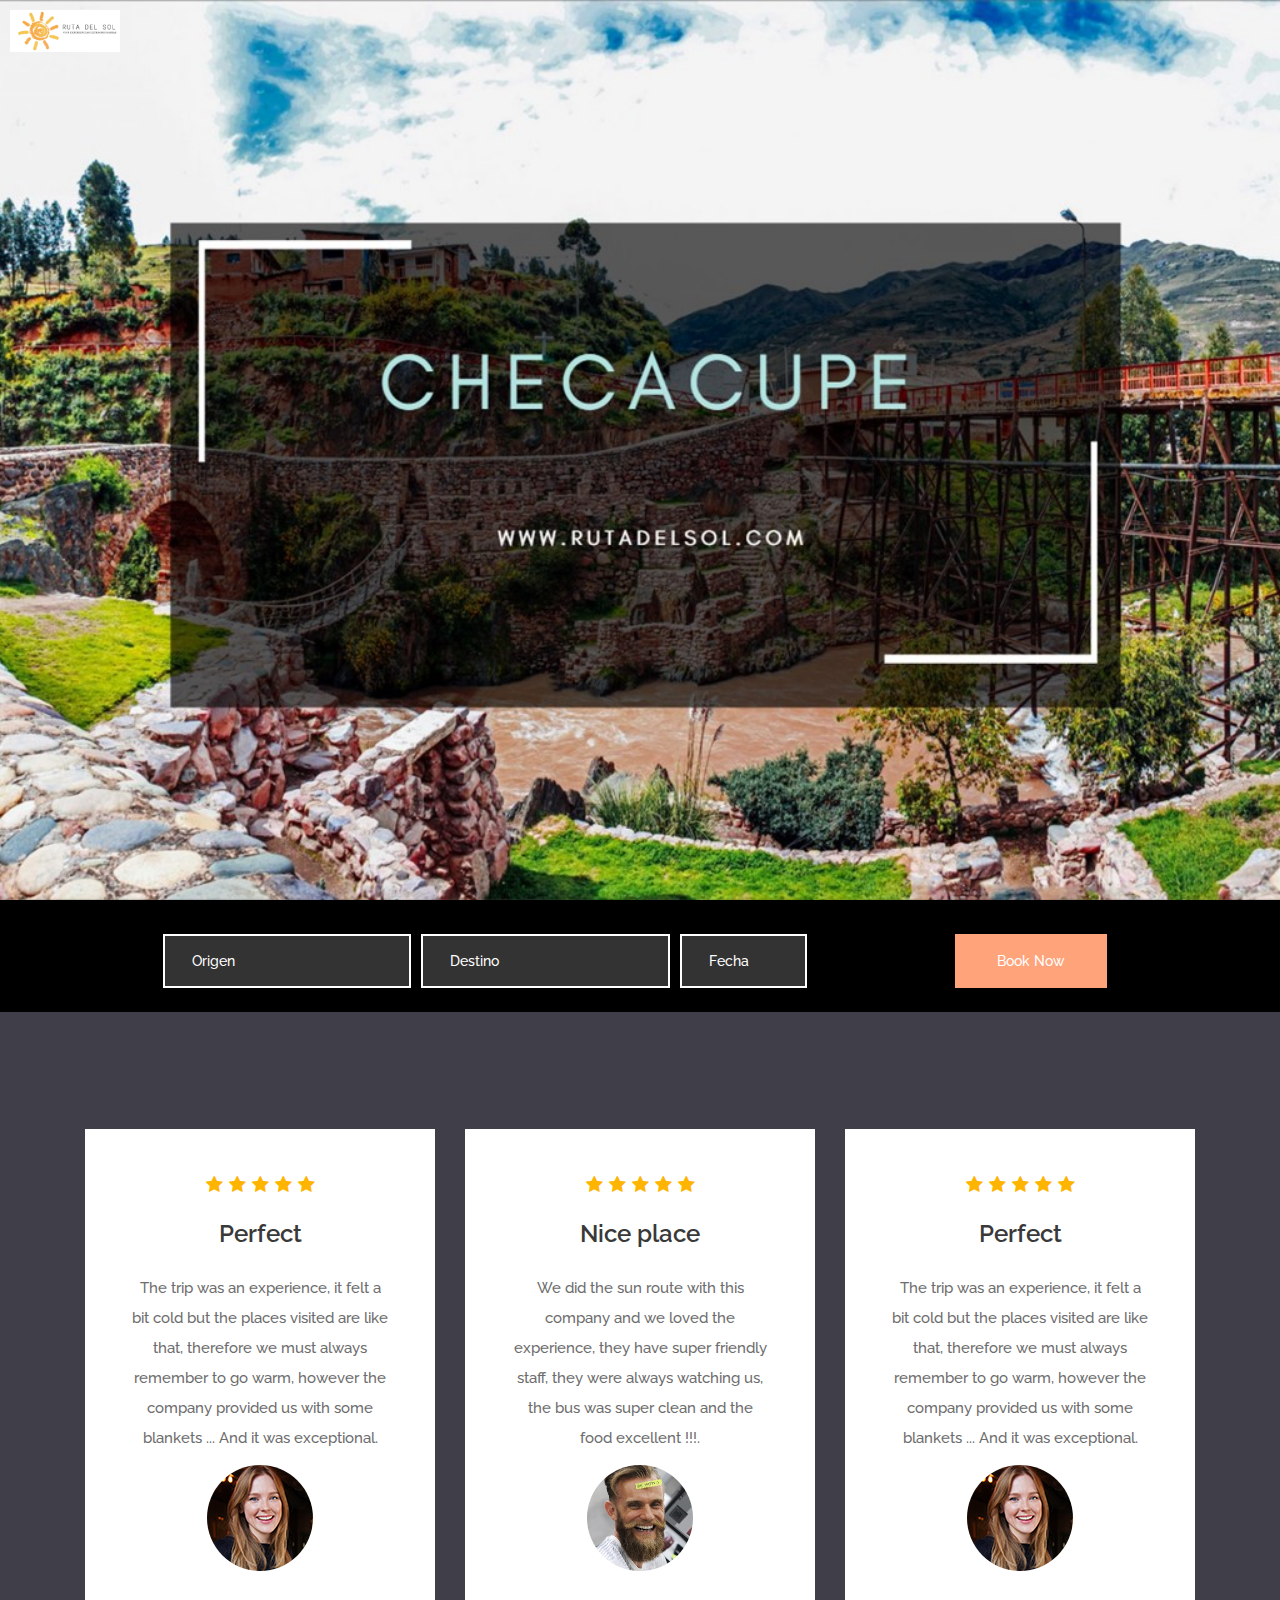
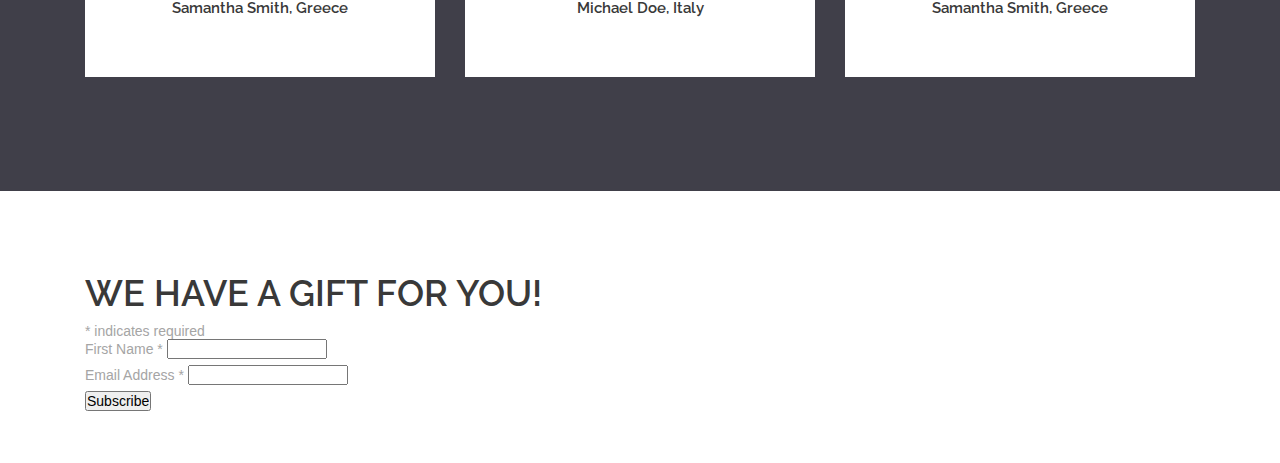
<file: index.html>
<!DOCTYPE html>
<html lang="en">
<head>
<title>Ruta del sol</title>
<meta charset="utf-8">
<meta http-equiv="X-UA-Compatible" content="IE=edge">
<meta name="description" content="The River template project">
<meta name="viewport" content="width=device-width, initial-scale=1">
<link rel="stylesheet" type="text/css" href="styles/bootstrap-4.1.2/bootstrap.min.css">
<link href="plugins/font-awesome-4.7.0/css/font-awesome.min.css" rel="stylesheet" type="text/css">
<link rel="stylesheet" type="text/css" href="plugins/OwlCarousel2-2.3.4/owl.carousel.css">
<link rel="stylesheet" type="text/css" href="plugins/OwlCarousel2-2.3.4/owl.theme.default.css">
<link rel="stylesheet" type="text/css" href="plugins/OwlCarousel2-2.3.4/animate.css">
<link href="plugins/jquery-datepicker/jquery-ui.css" rel="stylesheet" type="text/css">
<link href="plugins/colorbox/colorbox.css" rel="stylesheet" type="text/css">
<link rel="stylesheet" type="text/css" href="styles/main_styles.css">
<link rel="stylesheet" type="text/css" href="styles/responsive.css">
</head>
<body>

<div class="super_container">
	
	<!-- Header -->

	<header class="header">
			<div class="logo"><img class="sol" src="images/rutasol.png" alt=""></div>
	</header>

	<!-- Home -->

	<div class="home">
		<div class="home_slider_container">
			<div class="owl-carousel owl-theme home_slider">

				<!-- Slide -->
				<div class="slide">
					<div class="background_image" style="background-image:url(images/m_2.JPG)"></div>
				</div>

				<!-- Slide -->
				<div class="slide">
					<div class="background_image" style="background-image:url(images/m_3.JPG)"></div>
				</div>

				<!-- Slide -->
				<div class="slide">
					<div class="background_image" style="background-image:url(images/m_4.JPG)"></div>
				</div>

				<!-- Slide -->
				<div class="slide">
					<div class="background_image" style="background-image:url(images/m_5.JPG)"></div>
				</div>

				<!-- Slide -->
				<div class="slide">
					<div class="background_image" style="background-image:url(images/m_6.JPG)"></div>
				</div>

			</div>
			
		</div>
	</div>

	<!-- Features -->

	<div class="features">
		<div class="container">
			<div class="row">
				<div class="col">
					<div class="home_content text-center">
						<div class="booking_form_container">
							<form action="#" class="booking_form">
								<div class="d-flex flex-xl-row flex-column align-items-start justify-content-start">
									<div class="booking_input_container d-flex flex-lg-row flex-column align-items-start justify-content-start">
										<div><input type="text" class="booking_input booking_input_a booking_in" placeholder="Origen" required="required"></div>
										<div><input type="text" class="booking_input booking_input_a booking_out" placeholder="Destino" required="required"></div>
										<div><input type="text" class="datepicker booking_input booking_input_a booking_out" placeholder="Fecha" required="required"></div></div>
									<div><button class="booking_button trans_200">Book Now</button></div>
								</div>
							</form>
						</div>
					</div>
				</div>

			</div>
		</div>
	</div>

	
	<!-- Testimonials -->

	<div class="testimonials">
		<div class="parallax_background parallax-window" data-parallax="scroll" data-image-src="images/testimonials.jpg" data-speed="0.8"></div>
		<div class="testimonials_overlay"></div>
		<div class="container">
			<div class="row">
				<div class="col">
					<div class="testimonials_slider_container">

						<!-- Testimonials Slider -->
						<div class="owl-carousel owl-theme test_slider">
							
							<!-- Slide -->
							<div  class="test_slider_item text-center">
								<div class="rating rating_5 d-flex flex-row align-items-start justify-content-center"><i></i><i></i><i></i><i></i><i></i></div>
								<div class="testimonial_title"><a href="#">Perfect</a></div>
								<div class="testimonial_text">
									<p>The trip was an experience, it felt a bit cold but the places visited are like that, therefore we must always remember to go warm, however the company provided us with some blankets ... And it was exceptional.</p>
								</div>
								<div class="testimonial_image"><img src="images/user_1.jpg" alt=""></div>
								<div class="testimonial_author"><a href="#">Samantha Smith</a>, Greece</div>
							</div>

							<!-- Slide -->
							<div  class="test_slider_item text-center">
								<div class="rating rating_5 d-flex flex-row align-items-start justify-content-center"><i></i><i></i><i></i><i></i><i></i></div>
								<div class="testimonial_title"><a href="#">Nice place</a></div>
								<div class="testimonial_text">
									<p>We did the sun route with this company and we loved the experience, they have super friendly staff, they were always watching us, the bus was super clean and the food excellent !!!.</p>
								</div>
								<div class="testimonial_image"><img src="images/user_2.jpg" alt=""></div>
								<div class="testimonial_author"><a href="#">Michael Doe</a>, Italy</div>
							</div>
						</div>
					</div>
				</div>
			</div>
		</div>
	</div>

	<!-- Footer -->

	<footer class="footer">
		<div class="footer_content">
			<div class="container">
				<div class="row">
					<div class="col">
						<!-- Begin Mailchimp Signup Form -->
<link href="//cdn-images.mailchimp.com/embedcode/classic-10_7.css" rel="stylesheet" type="text/css">
<style type="text/css">
	#mc_embed_signup{background:#fff; clear:left; font:14px Helvetica,Arial,sans-serif; }
	/* Add your own Mailchimp form style overrides in your site stylesheet or in this style block.
	   We recommend moving this block and the preceding CSS link to the HEAD of your HTML file. */
</style>
<div id="mc_embed_signup">
<form action="https://gmail.us5.list-manage.com/subscribe/post?u=d785755dfe2e3e67afd77c2c1&amp;id=7351c662e8" method="post" id="mc-embedded-subscribe-form" name="mc-embedded-subscribe-form" class="validate" target="_blank" novalidate>
    <div id="mc_embed_signup_scroll">
	<h2>WE HAVE A GIFT FOR YOU!</h2>
<div class="indicates-required"><span class="asterisk">*</span> indicates required</div>
<div class="mc-field-group">
	<label for="mce-FNAME">First Name  <span class="asterisk">*</span>
</label>
	<input type="text" value="" name="FNAME" class="required" id="mce-FNAME">
</div>
<div class="mc-field-group">
	<label for="mce-EMAIL">Email Address  <span class="asterisk">*</span>
</label>
	<input type="email" value="" name="EMAIL" class="required email" id="mce-EMAIL">
</div>
	<div id="mce-responses" class="clear">
		<div class="response" id="mce-error-response" style="display:none"></div>
		<div class="response" id="mce-success-response" style="display:none"></div>
	</div>    <!-- real people should not fill this in and expect good things - do not remove this or risk form bot signups-->
    <div style="position: absolute; left: -5000px;" aria-hidden="true"><input type="text" name="b_d785755dfe2e3e67afd77c2c1_7351c662e8" tabindex="-1" value=""></div>
    <div class="clear"><input type="submit" value="Subscribe" name="subscribe" id="mc-embedded-subscribe" class="button"></div>
    </div>
</form>
</div>
<script type='text/javascript' src='//s3.amazonaws.com/downloads.mailchimp.com/js/mc-validate.js'></script><script type='text/javascript'>(function($) {window.fnames = new Array(); window.ftypes = new Array();fnames[1]='FNAME';ftypes[1]='text';fnames[0]='EMAIL';ftypes[0]='email';}(jQuery));var $mcj = jQuery.noConflict(true);</script>
<!--End mc_embed_signup-->
					</div>
				</div>
			</div>
        </div>
	</footer>


<script src="js/jquery-3.3.1.min.js"></script>
<script src="styles/bootstrap-4.1.2/popper.js"></script>
<script src="styles/bootstrap-4.1.2/bootstrap.min.js"></script>
<script src="plugins/greensock/TweenMax.min.js"></script>
<script src="plugins/greensock/TimelineMax.min.js"></script>
<script src="plugins/scrollmagic/ScrollMagic.min.js"></script>
<script src="plugins/greensock/animation.gsap.min.js"></script>
<script src="plugins/greensock/ScrollToPlugin.min.js"></script>
<script src="plugins/OwlCarousel2-2.3.4/owl.carousel.js"></script>
<script src="plugins/easing/easing.js"></script>
<script src="plugins/progressbar/progressbar.min.js"></script>
<script src="plugins/parallax-js-master/parallax.min.js"></script>
<script src="plugins/jquery-datepicker/jquery-ui.js"></script>
<script src="plugins/colorbox/jquery.colorbox-min.js"></script>
<script src="js/custom.js"></script>
</body>
</html>
</file>
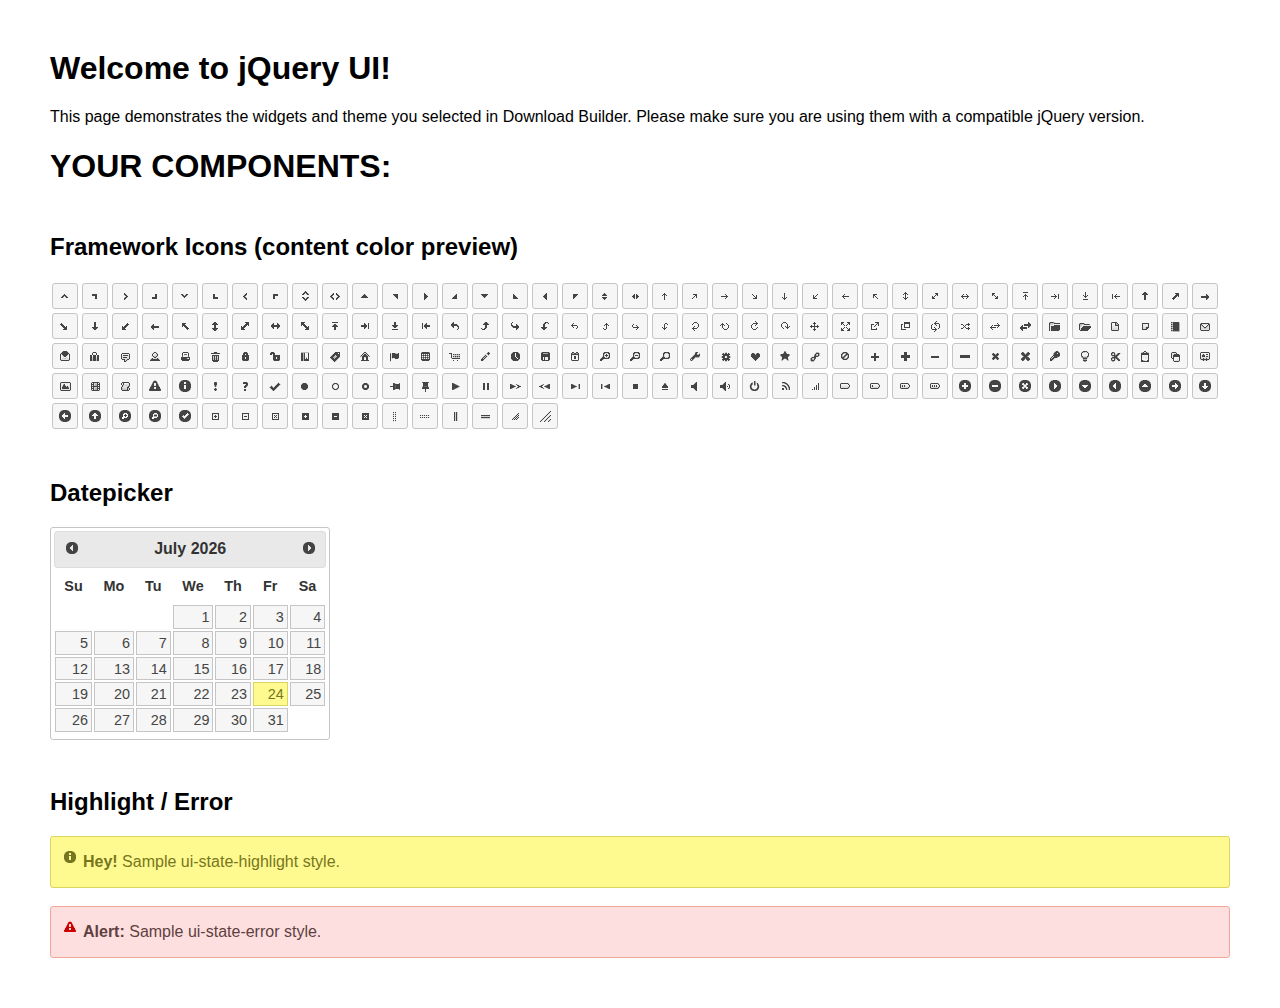
<file: plugins/jquery-datepicker/index.html>
<!doctype html>
<html lang="us">
<head>
	<meta charset="utf-8">
	<title>jQuery UI Example Page</title>
	<link href="jquery-ui.css" rel="stylesheet">
	<style>
	body{
		font-family: "Trebuchet MS", sans-serif;
		margin: 50px;
	}
	.demoHeaders {
		margin-top: 2em;
	}
	#dialog-link {
		padding: .4em 1em .4em 20px;
		text-decoration: none;
		position: relative;
	}
	#dialog-link span.ui-icon {
		margin: 0 5px 0 0;
		position: absolute;
		left: .2em;
		top: 50%;
		margin-top: -8px;
	}
	#icons {
		margin: 0;
		padding: 0;
	}
	#icons li {
		margin: 2px;
		position: relative;
		padding: 4px 0;
		cursor: pointer;
		float: left;
		list-style: none;
	}
	#icons span.ui-icon {
		float: left;
		margin: 0 4px;
	}
	.fakewindowcontain .ui-widget-overlay {
		position: absolute;
	}
	select {
		width: 200px;
	}
	</style>
</head>
<body>

<h1>Welcome to jQuery UI!</h1>

<div class="ui-widget">
	<p>This page demonstrates the widgets and theme you selected in Download Builder. Please make sure you are using them with a compatible jQuery version.</p>
</div>

<h1>YOUR COMPONENTS:</h1>
















<h2 class="demoHeaders">Framework Icons (content color preview)</h2>
<ul id="icons" class="ui-widget ui-helper-clearfix">
	<li class="ui-state-default ui-corner-all" title=".ui-icon-caret-1-n"><span class="ui-icon ui-icon-caret-1-n"></span></li>
	<li class="ui-state-default ui-corner-all" title=".ui-icon-caret-1-ne"><span class="ui-icon ui-icon-caret-1-ne"></span></li>
	<li class="ui-state-default ui-corner-all" title=".ui-icon-caret-1-e"><span class="ui-icon ui-icon-caret-1-e"></span></li>
	<li class="ui-state-default ui-corner-all" title=".ui-icon-caret-1-se"><span class="ui-icon ui-icon-caret-1-se"></span></li>
	<li class="ui-state-default ui-corner-all" title=".ui-icon-caret-1-s"><span class="ui-icon ui-icon-caret-1-s"></span></li>
	<li class="ui-state-default ui-corner-all" title=".ui-icon-caret-1-sw"><span class="ui-icon ui-icon-caret-1-sw"></span></li>
	<li class="ui-state-default ui-corner-all" title=".ui-icon-caret-1-w"><span class="ui-icon ui-icon-caret-1-w"></span></li>
	<li class="ui-state-default ui-corner-all" title=".ui-icon-caret-1-nw"><span class="ui-icon ui-icon-caret-1-nw"></span></li>
	<li class="ui-state-default ui-corner-all" title=".ui-icon-caret-2-n-s"><span class="ui-icon ui-icon-caret-2-n-s"></span></li>
	<li class="ui-state-default ui-corner-all" title=".ui-icon-caret-2-e-w"><span class="ui-icon ui-icon-caret-2-e-w"></span></li>
	<li class="ui-state-default ui-corner-all" title=".ui-icon-triangle-1-n"><span class="ui-icon ui-icon-triangle-1-n"></span></li>
	<li class="ui-state-default ui-corner-all" title=".ui-icon-triangle-1-ne"><span class="ui-icon ui-icon-triangle-1-ne"></span></li>
	<li class="ui-state-default ui-corner-all" title=".ui-icon-triangle-1-e"><span class="ui-icon ui-icon-triangle-1-e"></span></li>
	<li class="ui-state-default ui-corner-all" title=".ui-icon-triangle-1-se"><span class="ui-icon ui-icon-triangle-1-se"></span></li>
	<li class="ui-state-default ui-corner-all" title=".ui-icon-triangle-1-s"><span class="ui-icon ui-icon-triangle-1-s"></span></li>
	<li class="ui-state-default ui-corner-all" title=".ui-icon-triangle-1-sw"><span class="ui-icon ui-icon-triangle-1-sw"></span></li>
	<li class="ui-state-default ui-corner-all" title=".ui-icon-triangle-1-w"><span class="ui-icon ui-icon-triangle-1-w"></span></li>
	<li class="ui-state-default ui-corner-all" title=".ui-icon-triangle-1-nw"><span class="ui-icon ui-icon-triangle-1-nw"></span></li>
	<li class="ui-state-default ui-corner-all" title=".ui-icon-triangle-2-n-s"><span class="ui-icon ui-icon-triangle-2-n-s"></span></li>
	<li class="ui-state-default ui-corner-all" title=".ui-icon-triangle-2-e-w"><span class="ui-icon ui-icon-triangle-2-e-w"></span></li>
	<li class="ui-state-default ui-corner-all" title=".ui-icon-arrow-1-n"><span class="ui-icon ui-icon-arrow-1-n"></span></li>
	<li class="ui-state-default ui-corner-all" title=".ui-icon-arrow-1-ne"><span class="ui-icon ui-icon-arrow-1-ne"></span></li>
	<li class="ui-state-default ui-corner-all" title=".ui-icon-arrow-1-e"><span class="ui-icon ui-icon-arrow-1-e"></span></li>
	<li class="ui-state-default ui-corner-all" title=".ui-icon-arrow-1-se"><span class="ui-icon ui-icon-arrow-1-se"></span></li>
	<li class="ui-state-default ui-corner-all" title=".ui-icon-arrow-1-s"><span class="ui-icon ui-icon-arrow-1-s"></span></li>
	<li class="ui-state-default ui-corner-all" title=".ui-icon-arrow-1-sw"><span class="ui-icon ui-icon-arrow-1-sw"></span></li>
	<li class="ui-state-default ui-corner-all" title=".ui-icon-arrow-1-w"><span class="ui-icon ui-icon-arrow-1-w"></span></li>
	<li class="ui-state-default ui-corner-all" title=".ui-icon-arrow-1-nw"><span class="ui-icon ui-icon-arrow-1-nw"></span></li>
	<li class="ui-state-default ui-corner-all" title=".ui-icon-arrow-2-n-s"><span class="ui-icon ui-icon-arrow-2-n-s"></span></li>
	<li class="ui-state-default ui-corner-all" title=".ui-icon-arrow-2-ne-sw"><span class="ui-icon ui-icon-arrow-2-ne-sw"></span></li>
	<li class="ui-state-default ui-corner-all" title=".ui-icon-arrow-2-e-w"><span class="ui-icon ui-icon-arrow-2-e-w"></span></li>
	<li class="ui-state-default ui-corner-all" title=".ui-icon-arrow-2-se-nw"><span class="ui-icon ui-icon-arrow-2-se-nw"></span></li>
	<li class="ui-state-default ui-corner-all" title=".ui-icon-arrowstop-1-n"><span class="ui-icon ui-icon-arrowstop-1-n"></span></li>
	<li class="ui-state-default ui-corner-all" title=".ui-icon-arrowstop-1-e"><span class="ui-icon ui-icon-arrowstop-1-e"></span></li>
	<li class="ui-state-default ui-corner-all" title=".ui-icon-arrowstop-1-s"><span class="ui-icon ui-icon-arrowstop-1-s"></span></li>
	<li class="ui-state-default ui-corner-all" title=".ui-icon-arrowstop-1-w"><span class="ui-icon ui-icon-arrowstop-1-w"></span></li>
	<li class="ui-state-default ui-corner-all" title=".ui-icon-arrowthick-1-n"><span class="ui-icon ui-icon-arrowthick-1-n"></span></li>
	<li class="ui-state-default ui-corner-all" title=".ui-icon-arrowthick-1-ne"><span class="ui-icon ui-icon-arrowthick-1-ne"></span></li>
	<li class="ui-state-default ui-corner-all" title=".ui-icon-arrowthick-1-e"><span class="ui-icon ui-icon-arrowthick-1-e"></span></li>
	<li class="ui-state-default ui-corner-all" title=".ui-icon-arrowthick-1-se"><span class="ui-icon ui-icon-arrowthick-1-se"></span></li>
	<li class="ui-state-default ui-corner-all" title=".ui-icon-arrowthick-1-s"><span class="ui-icon ui-icon-arrowthick-1-s"></span></li>
	<li class="ui-state-default ui-corner-all" title=".ui-icon-arrowthick-1-sw"><span class="ui-icon ui-icon-arrowthick-1-sw"></span></li>
	<li class="ui-state-default ui-corner-all" title=".ui-icon-arrowthick-1-w"><span class="ui-icon ui-icon-arrowthick-1-w"></span></li>
	<li class="ui-state-default ui-corner-all" title=".ui-icon-arrowthick-1-nw"><span class="ui-icon ui-icon-arrowthick-1-nw"></span></li>
	<li class="ui-state-default ui-corner-all" title=".ui-icon-arrowthick-2-n-s"><span class="ui-icon ui-icon-arrowthick-2-n-s"></span></li>
	<li class="ui-state-default ui-corner-all" title=".ui-icon-arrowthick-2-ne-sw"><span class="ui-icon ui-icon-arrowthick-2-ne-sw"></span></li>
	<li class="ui-state-default ui-corner-all" title=".ui-icon-arrowthick-2-e-w"><span class="ui-icon ui-icon-arrowthick-2-e-w"></span></li>
	<li class="ui-state-default ui-corner-all" title=".ui-icon-arrowthick-2-se-nw"><span class="ui-icon ui-icon-arrowthick-2-se-nw"></span></li>
	<li class="ui-state-default ui-corner-all" title=".ui-icon-arrowthickstop-1-n"><span class="ui-icon ui-icon-arrowthickstop-1-n"></span></li>
	<li class="ui-state-default ui-corner-all" title=".ui-icon-arrowthickstop-1-e"><span class="ui-icon ui-icon-arrowthickstop-1-e"></span></li>
	<li class="ui-state-default ui-corner-all" title=".ui-icon-arrowthickstop-1-s"><span class="ui-icon ui-icon-arrowthickstop-1-s"></span></li>
	<li class="ui-state-default ui-corner-all" title=".ui-icon-arrowthickstop-1-w"><span class="ui-icon ui-icon-arrowthickstop-1-w"></span></li>
	<li class="ui-state-default ui-corner-all" title=".ui-icon-arrowreturnthick-1-w"><span class="ui-icon ui-icon-arrowreturnthick-1-w"></span></li>
	<li class="ui-state-default ui-corner-all" title=".ui-icon-arrowreturnthick-1-n"><span class="ui-icon ui-icon-arrowreturnthick-1-n"></span></li>
	<li class="ui-state-default ui-corner-all" title=".ui-icon-arrowreturnthick-1-e"><span class="ui-icon ui-icon-arrowreturnthick-1-e"></span></li>
	<li class="ui-state-default ui-corner-all" title=".ui-icon-arrowreturnthick-1-s"><span class="ui-icon ui-icon-arrowreturnthick-1-s"></span></li>
	<li class="ui-state-default ui-corner-all" title=".ui-icon-arrowreturn-1-w"><span class="ui-icon ui-icon-arrowreturn-1-w"></span></li>
	<li class="ui-state-default ui-corner-all" title=".ui-icon-arrowreturn-1-n"><span class="ui-icon ui-icon-arrowreturn-1-n"></span></li>
	<li class="ui-state-default ui-corner-all" title=".ui-icon-arrowreturn-1-e"><span class="ui-icon ui-icon-arrowreturn-1-e"></span></li>
	<li class="ui-state-default ui-corner-all" title=".ui-icon-arrowreturn-1-s"><span class="ui-icon ui-icon-arrowreturn-1-s"></span></li>
	<li class="ui-state-default ui-corner-all" title=".ui-icon-arrowrefresh-1-w"><span class="ui-icon ui-icon-arrowrefresh-1-w"></span></li>
	<li class="ui-state-default ui-corner-all" title=".ui-icon-arrowrefresh-1-n"><span class="ui-icon ui-icon-arrowrefresh-1-n"></span></li>
	<li class="ui-state-default ui-corner-all" title=".ui-icon-arrowrefresh-1-e"><span class="ui-icon ui-icon-arrowrefresh-1-e"></span></li>
	<li class="ui-state-default ui-corner-all" title=".ui-icon-arrowrefresh-1-s"><span class="ui-icon ui-icon-arrowrefresh-1-s"></span></li>
	<li class="ui-state-default ui-corner-all" title=".ui-icon-arrow-4"><span class="ui-icon ui-icon-arrow-4"></span></li>
	<li class="ui-state-default ui-corner-all" title=".ui-icon-arrow-4-diag"><span class="ui-icon ui-icon-arrow-4-diag"></span></li>
	<li class="ui-state-default ui-corner-all" title=".ui-icon-extlink"><span class="ui-icon ui-icon-extlink"></span></li>
	<li class="ui-state-default ui-corner-all" title=".ui-icon-newwin"><span class="ui-icon ui-icon-newwin"></span></li>
	<li class="ui-state-default ui-corner-all" title=".ui-icon-refresh"><span class="ui-icon ui-icon-refresh"></span></li>
	<li class="ui-state-default ui-corner-all" title=".ui-icon-shuffle"><span class="ui-icon ui-icon-shuffle"></span></li>
	<li class="ui-state-default ui-corner-all" title=".ui-icon-transfer-e-w"><span class="ui-icon ui-icon-transfer-e-w"></span></li>
	<li class="ui-state-default ui-corner-all" title=".ui-icon-transferthick-e-w"><span class="ui-icon ui-icon-transferthick-e-w"></span></li>
	<li class="ui-state-default ui-corner-all" title=".ui-icon-folder-collapsed"><span class="ui-icon ui-icon-folder-collapsed"></span></li>
	<li class="ui-state-default ui-corner-all" title=".ui-icon-folder-open"><span class="ui-icon ui-icon-folder-open"></span></li>
	<li class="ui-state-default ui-corner-all" title=".ui-icon-document"><span class="ui-icon ui-icon-document"></span></li>
	<li class="ui-state-default ui-corner-all" title=".ui-icon-document-b"><span class="ui-icon ui-icon-document-b"></span></li>
	<li class="ui-state-default ui-corner-all" title=".ui-icon-note"><span class="ui-icon ui-icon-note"></span></li>
	<li class="ui-state-default ui-corner-all" title=".ui-icon-mail-closed"><span class="ui-icon ui-icon-mail-closed"></span></li>
	<li class="ui-state-default ui-corner-all" title=".ui-icon-mail-open"><span class="ui-icon ui-icon-mail-open"></span></li>
	<li class="ui-state-default ui-corner-all" title=".ui-icon-suitcase"><span class="ui-icon ui-icon-suitcase"></span></li>
	<li class="ui-state-default ui-corner-all" title=".ui-icon-comment"><span class="ui-icon ui-icon-comment"></span></li>
	<li class="ui-state-default ui-corner-all" title=".ui-icon-person"><span class="ui-icon ui-icon-person"></span></li>
	<li class="ui-state-default ui-corner-all" title=".ui-icon-print"><span class="ui-icon ui-icon-print"></span></li>
	<li class="ui-state-default ui-corner-all" title=".ui-icon-trash"><span class="ui-icon ui-icon-trash"></span></li>
	<li class="ui-state-default ui-corner-all" title=".ui-icon-locked"><span class="ui-icon ui-icon-locked"></span></li>
	<li class="ui-state-default ui-corner-all" title=".ui-icon-unlocked"><span class="ui-icon ui-icon-unlocked"></span></li>
	<li class="ui-state-default ui-corner-all" title=".ui-icon-bookmark"><span class="ui-icon ui-icon-bookmark"></span></li>
	<li class="ui-state-default ui-corner-all" title=".ui-icon-tag"><span class="ui-icon ui-icon-tag"></span></li>
	<li class="ui-state-default ui-corner-all" title=".ui-icon-home"><span class="ui-icon ui-icon-home"></span></li>
	<li class="ui-state-default ui-corner-all" title=".ui-icon-flag"><span class="ui-icon ui-icon-flag"></span></li>
	<li class="ui-state-default ui-corner-all" title=".ui-icon-calculator"><span class="ui-icon ui-icon-calculator"></span></li>
	<li class="ui-state-default ui-corner-all" title=".ui-icon-cart"><span class="ui-icon ui-icon-cart"></span></li>
	<li class="ui-state-default ui-corner-all" title=".ui-icon-pencil"><span class="ui-icon ui-icon-pencil"></span></li>
	<li class="ui-state-default ui-corner-all" title=".ui-icon-clock"><span class="ui-icon ui-icon-clock"></span></li>
	<li class="ui-state-default ui-corner-all" title=".ui-icon-disk"><span class="ui-icon ui-icon-disk"></span></li>
	<li class="ui-state-default ui-corner-all" title=".ui-icon-calendar"><span class="ui-icon ui-icon-calendar"></span></li>
	<li class="ui-state-default ui-corner-all" title=".ui-icon-zoomin"><span class="ui-icon ui-icon-zoomin"></span></li>
	<li class="ui-state-default ui-corner-all" title=".ui-icon-zoomout"><span class="ui-icon ui-icon-zoomout"></span></li>
	<li class="ui-state-default ui-corner-all" title=".ui-icon-search"><span class="ui-icon ui-icon-search"></span></li>
	<li class="ui-state-default ui-corner-all" title=".ui-icon-wrench"><span class="ui-icon ui-icon-wrench"></span></li>
	<li class="ui-state-default ui-corner-all" title=".ui-icon-gear"><span class="ui-icon ui-icon-gear"></span></li>
	<li class="ui-state-default ui-corner-all" title=".ui-icon-heart"><span class="ui-icon ui-icon-heart"></span></li>
	<li class="ui-state-default ui-corner-all" title=".ui-icon-star"><span class="ui-icon ui-icon-star"></span></li>
	<li class="ui-state-default ui-corner-all" title=".ui-icon-link"><span class="ui-icon ui-icon-link"></span></li>
	<li class="ui-state-default ui-corner-all" title=".ui-icon-cancel"><span class="ui-icon ui-icon-cancel"></span></li>
	<li class="ui-state-default ui-corner-all" title=".ui-icon-plus"><span class="ui-icon ui-icon-plus"></span></li>
	<li class="ui-state-default ui-corner-all" title=".ui-icon-plusthick"><span class="ui-icon ui-icon-plusthick"></span></li>
	<li class="ui-state-default ui-corner-all" title=".ui-icon-minus"><span class="ui-icon ui-icon-minus"></span></li>
	<li class="ui-state-default ui-corner-all" title=".ui-icon-minusthick"><span class="ui-icon ui-icon-minusthick"></span></li>
	<li class="ui-state-default ui-corner-all" title=".ui-icon-close"><span class="ui-icon ui-icon-close"></span></li>
	<li class="ui-state-default ui-corner-all" title=".ui-icon-closethick"><span class="ui-icon ui-icon-closethick"></span></li>
	<li class="ui-state-default ui-corner-all" title=".ui-icon-key"><span class="ui-icon ui-icon-key"></span></li>
	<li class="ui-state-default ui-corner-all" title=".ui-icon-lightbulb"><span class="ui-icon ui-icon-lightbulb"></span></li>
	<li class="ui-state-default ui-corner-all" title=".ui-icon-scissors"><span class="ui-icon ui-icon-scissors"></span></li>
	<li class="ui-state-default ui-corner-all" title=".ui-icon-clipboard"><span class="ui-icon ui-icon-clipboard"></span></li>
	<li class="ui-state-default ui-corner-all" title=".ui-icon-copy"><span class="ui-icon ui-icon-copy"></span></li>
	<li class="ui-state-default ui-corner-all" title=".ui-icon-contact"><span class="ui-icon ui-icon-contact"></span></li>
	<li class="ui-state-default ui-corner-all" title=".ui-icon-image"><span class="ui-icon ui-icon-image"></span></li>
	<li class="ui-state-default ui-corner-all" title=".ui-icon-video"><span class="ui-icon ui-icon-video"></span></li>
	<li class="ui-state-default ui-corner-all" title=".ui-icon-script"><span class="ui-icon ui-icon-script"></span></li>
	<li class="ui-state-default ui-corner-all" title=".ui-icon-alert"><span class="ui-icon ui-icon-alert"></span></li>
	<li class="ui-state-default ui-corner-all" title=".ui-icon-info"><span class="ui-icon ui-icon-info"></span></li>
	<li class="ui-state-default ui-corner-all" title=".ui-icon-notice"><span class="ui-icon ui-icon-notice"></span></li>
	<li class="ui-state-default ui-corner-all" title=".ui-icon-help"><span class="ui-icon ui-icon-help"></span></li>
	<li class="ui-state-default ui-corner-all" title=".ui-icon-check"><span class="ui-icon ui-icon-check"></span></li>
	<li class="ui-state-default ui-corner-all" title=".ui-icon-bullet"><span class="ui-icon ui-icon-bullet"></span></li>
	<li class="ui-state-default ui-corner-all" title=".ui-icon-radio-off"><span class="ui-icon ui-icon-radio-off"></span></li>
	<li class="ui-state-default ui-corner-all" title=".ui-icon-radio-on"><span class="ui-icon ui-icon-radio-on"></span></li>
	<li class="ui-state-default ui-corner-all" title=".ui-icon-pin-w"><span class="ui-icon ui-icon-pin-w"></span></li>
	<li class="ui-state-default ui-corner-all" title=".ui-icon-pin-s"><span class="ui-icon ui-icon-pin-s"></span></li>
	<li class="ui-state-default ui-corner-all" title=".ui-icon-play"><span class="ui-icon ui-icon-play"></span></li>
	<li class="ui-state-default ui-corner-all" title=".ui-icon-pause"><span class="ui-icon ui-icon-pause"></span></li>
	<li class="ui-state-default ui-corner-all" title=".ui-icon-seek-next"><span class="ui-icon ui-icon-seek-next"></span></li>
	<li class="ui-state-default ui-corner-all" title=".ui-icon-seek-prev"><span class="ui-icon ui-icon-seek-prev"></span></li>
	<li class="ui-state-default ui-corner-all" title=".ui-icon-seek-end"><span class="ui-icon ui-icon-seek-end"></span></li>
	<li class="ui-state-default ui-corner-all" title=".ui-icon-seek-first"><span class="ui-icon ui-icon-seek-first"></span></li>
	<li class="ui-state-default ui-corner-all" title=".ui-icon-stop"><span class="ui-icon ui-icon-stop"></span></li>
	<li class="ui-state-default ui-corner-all" title=".ui-icon-eject"><span class="ui-icon ui-icon-eject"></span></li>
	<li class="ui-state-default ui-corner-all" title=".ui-icon-volume-off"><span class="ui-icon ui-icon-volume-off"></span></li>
	<li class="ui-state-default ui-corner-all" title=".ui-icon-volume-on"><span class="ui-icon ui-icon-volume-on"></span></li>
	<li class="ui-state-default ui-corner-all" title=".ui-icon-power"><span class="ui-icon ui-icon-power"></span></li>
	<li class="ui-state-default ui-corner-all" title=".ui-icon-signal-diag"><span class="ui-icon ui-icon-signal-diag"></span></li>
	<li class="ui-state-default ui-corner-all" title=".ui-icon-signal"><span class="ui-icon ui-icon-signal"></span></li>
	<li class="ui-state-default ui-corner-all" title=".ui-icon-battery-0"><span class="ui-icon ui-icon-battery-0"></span></li>
	<li class="ui-state-default ui-corner-all" title=".ui-icon-battery-1"><span class="ui-icon ui-icon-battery-1"></span></li>
	<li class="ui-state-default ui-corner-all" title=".ui-icon-battery-2"><span class="ui-icon ui-icon-battery-2"></span></li>
	<li class="ui-state-default ui-corner-all" title=".ui-icon-battery-3"><span class="ui-icon ui-icon-battery-3"></span></li>
	<li class="ui-state-default ui-corner-all" title=".ui-icon-circle-plus"><span class="ui-icon ui-icon-circle-plus"></span></li>
	<li class="ui-state-default ui-corner-all" title=".ui-icon-circle-minus"><span class="ui-icon ui-icon-circle-minus"></span></li>
	<li class="ui-state-default ui-corner-all" title=".ui-icon-circle-close"><span class="ui-icon ui-icon-circle-close"></span></li>
	<li class="ui-state-default ui-corner-all" title=".ui-icon-circle-triangle-e"><span class="ui-icon ui-icon-circle-triangle-e"></span></li>
	<li class="ui-state-default ui-corner-all" title=".ui-icon-circle-triangle-s"><span class="ui-icon ui-icon-circle-triangle-s"></span></li>
	<li class="ui-state-default ui-corner-all" title=".ui-icon-circle-triangle-w"><span class="ui-icon ui-icon-circle-triangle-w"></span></li>
	<li class="ui-state-default ui-corner-all" title=".ui-icon-circle-triangle-n"><span class="ui-icon ui-icon-circle-triangle-n"></span></li>
	<li class="ui-state-default ui-corner-all" title=".ui-icon-circle-arrow-e"><span class="ui-icon ui-icon-circle-arrow-e"></span></li>
	<li class="ui-state-default ui-corner-all" title=".ui-icon-circle-arrow-s"><span class="ui-icon ui-icon-circle-arrow-s"></span></li>
	<li class="ui-state-default ui-corner-all" title=".ui-icon-circle-arrow-w"><span class="ui-icon ui-icon-circle-arrow-w"></span></li>
	<li class="ui-state-default ui-corner-all" title=".ui-icon-circle-arrow-n"><span class="ui-icon ui-icon-circle-arrow-n"></span></li>
	<li class="ui-state-default ui-corner-all" title=".ui-icon-circle-zoomin"><span class="ui-icon ui-icon-circle-zoomin"></span></li>
	<li class="ui-state-default ui-corner-all" title=".ui-icon-circle-zoomout"><span class="ui-icon ui-icon-circle-zoomout"></span></li>
	<li class="ui-state-default ui-corner-all" title=".ui-icon-circle-check"><span class="ui-icon ui-icon-circle-check"></span></li>
	<li class="ui-state-default ui-corner-all" title=".ui-icon-circlesmall-plus"><span class="ui-icon ui-icon-circlesmall-plus"></span></li>
	<li class="ui-state-default ui-corner-all" title=".ui-icon-circlesmall-minus"><span class="ui-icon ui-icon-circlesmall-minus"></span></li>
	<li class="ui-state-default ui-corner-all" title=".ui-icon-circlesmall-close"><span class="ui-icon ui-icon-circlesmall-close"></span></li>
	<li class="ui-state-default ui-corner-all" title=".ui-icon-squaresmall-plus"><span class="ui-icon ui-icon-squaresmall-plus"></span></li>
	<li class="ui-state-default ui-corner-all" title=".ui-icon-squaresmall-minus"><span class="ui-icon ui-icon-squaresmall-minus"></span></li>
	<li class="ui-state-default ui-corner-all" title=".ui-icon-squaresmall-close"><span class="ui-icon ui-icon-squaresmall-close"></span></li>
	<li class="ui-state-default ui-corner-all" title=".ui-icon-grip-dotted-vertical"><span class="ui-icon ui-icon-grip-dotted-vertical"></span></li>
	<li class="ui-state-default ui-corner-all" title=".ui-icon-grip-dotted-horizontal"><span class="ui-icon ui-icon-grip-dotted-horizontal"></span></li>
	<li class="ui-state-default ui-corner-all" title=".ui-icon-grip-solid-vertical"><span class="ui-icon ui-icon-grip-solid-vertical"></span></li>
	<li class="ui-state-default ui-corner-all" title=".ui-icon-grip-solid-horizontal"><span class="ui-icon ui-icon-grip-solid-horizontal"></span></li>
	<li class="ui-state-default ui-corner-all" title=".ui-icon-gripsmall-diagonal-se"><span class="ui-icon ui-icon-gripsmall-diagonal-se"></span></li>
	<li class="ui-state-default ui-corner-all" title=".ui-icon-grip-diagonal-se"><span class="ui-icon ui-icon-grip-diagonal-se"></span></li>
</ul>




<!-- Datepicker -->
<h2 class="demoHeaders">Datepicker</h2>
<div id="datepicker"></div>












<!-- Highlight / Error -->
<h2 class="demoHeaders">Highlight / Error</h2>
<div class="ui-widget">
	<div class="ui-state-highlight ui-corner-all" style="margin-top: 20px; padding: 0 .7em;">
		<p><span class="ui-icon ui-icon-info" style="float: left; margin-right: .3em;"></span>
		<strong>Hey!</strong> Sample ui-state-highlight style.</p>
	</div>
</div>
<br>
<div class="ui-widget">
	<div class="ui-state-error ui-corner-all" style="padding: 0 .7em;">
		<p><span class="ui-icon ui-icon-alert" style="float: left; margin-right: .3em;"></span>
		<strong>Alert:</strong> Sample ui-state-error style.</p>
	</div>
</div>

<script src="external/jquery/jquery.js"></script>
<script src="jquery-ui.js"></script>
<script>















$( "#datepicker" ).datepicker({
	inline: true
});














// Hover states on the static widgets
$( "#dialog-link, #icons li" ).hover(
	function() {
		$( this ).addClass( "ui-state-hover" );
	},
	function() {
		$( this ).removeClass( "ui-state-hover" );
	}
);
</script>
</body>
</html>
</file>
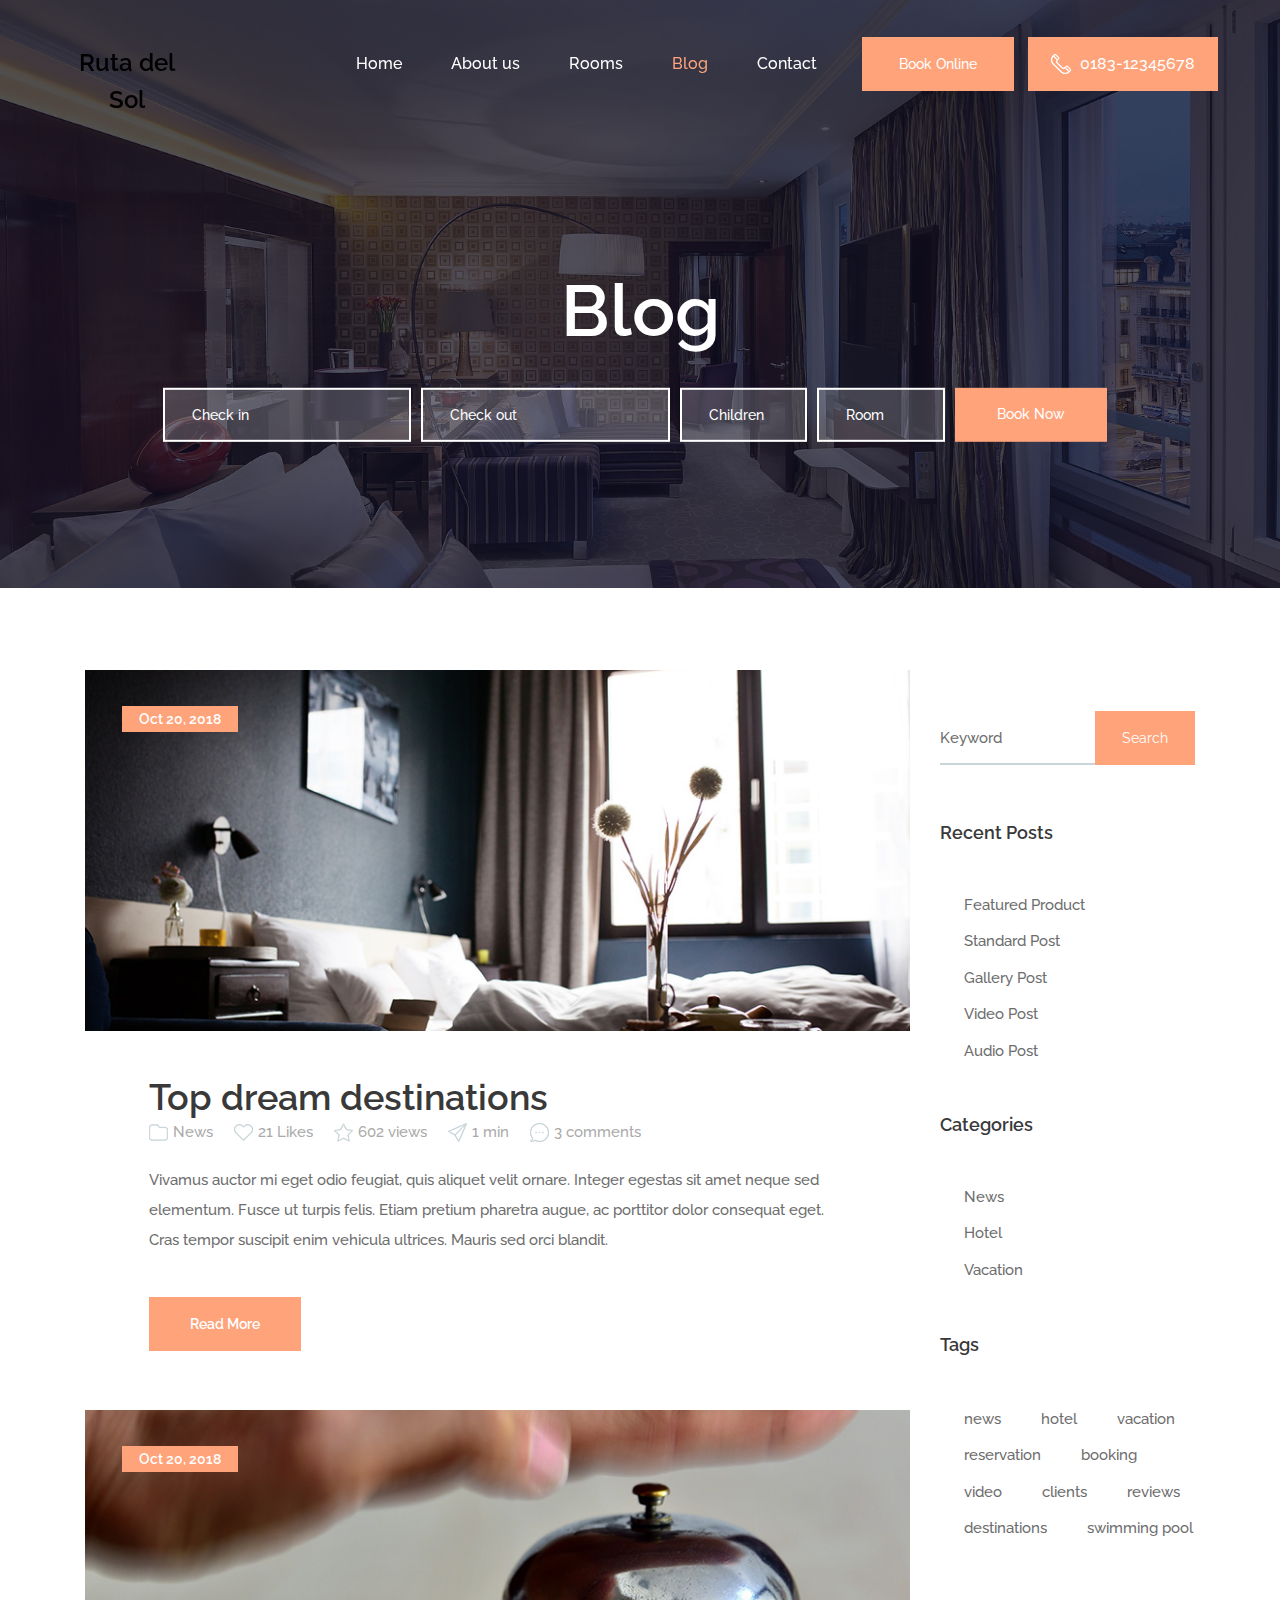
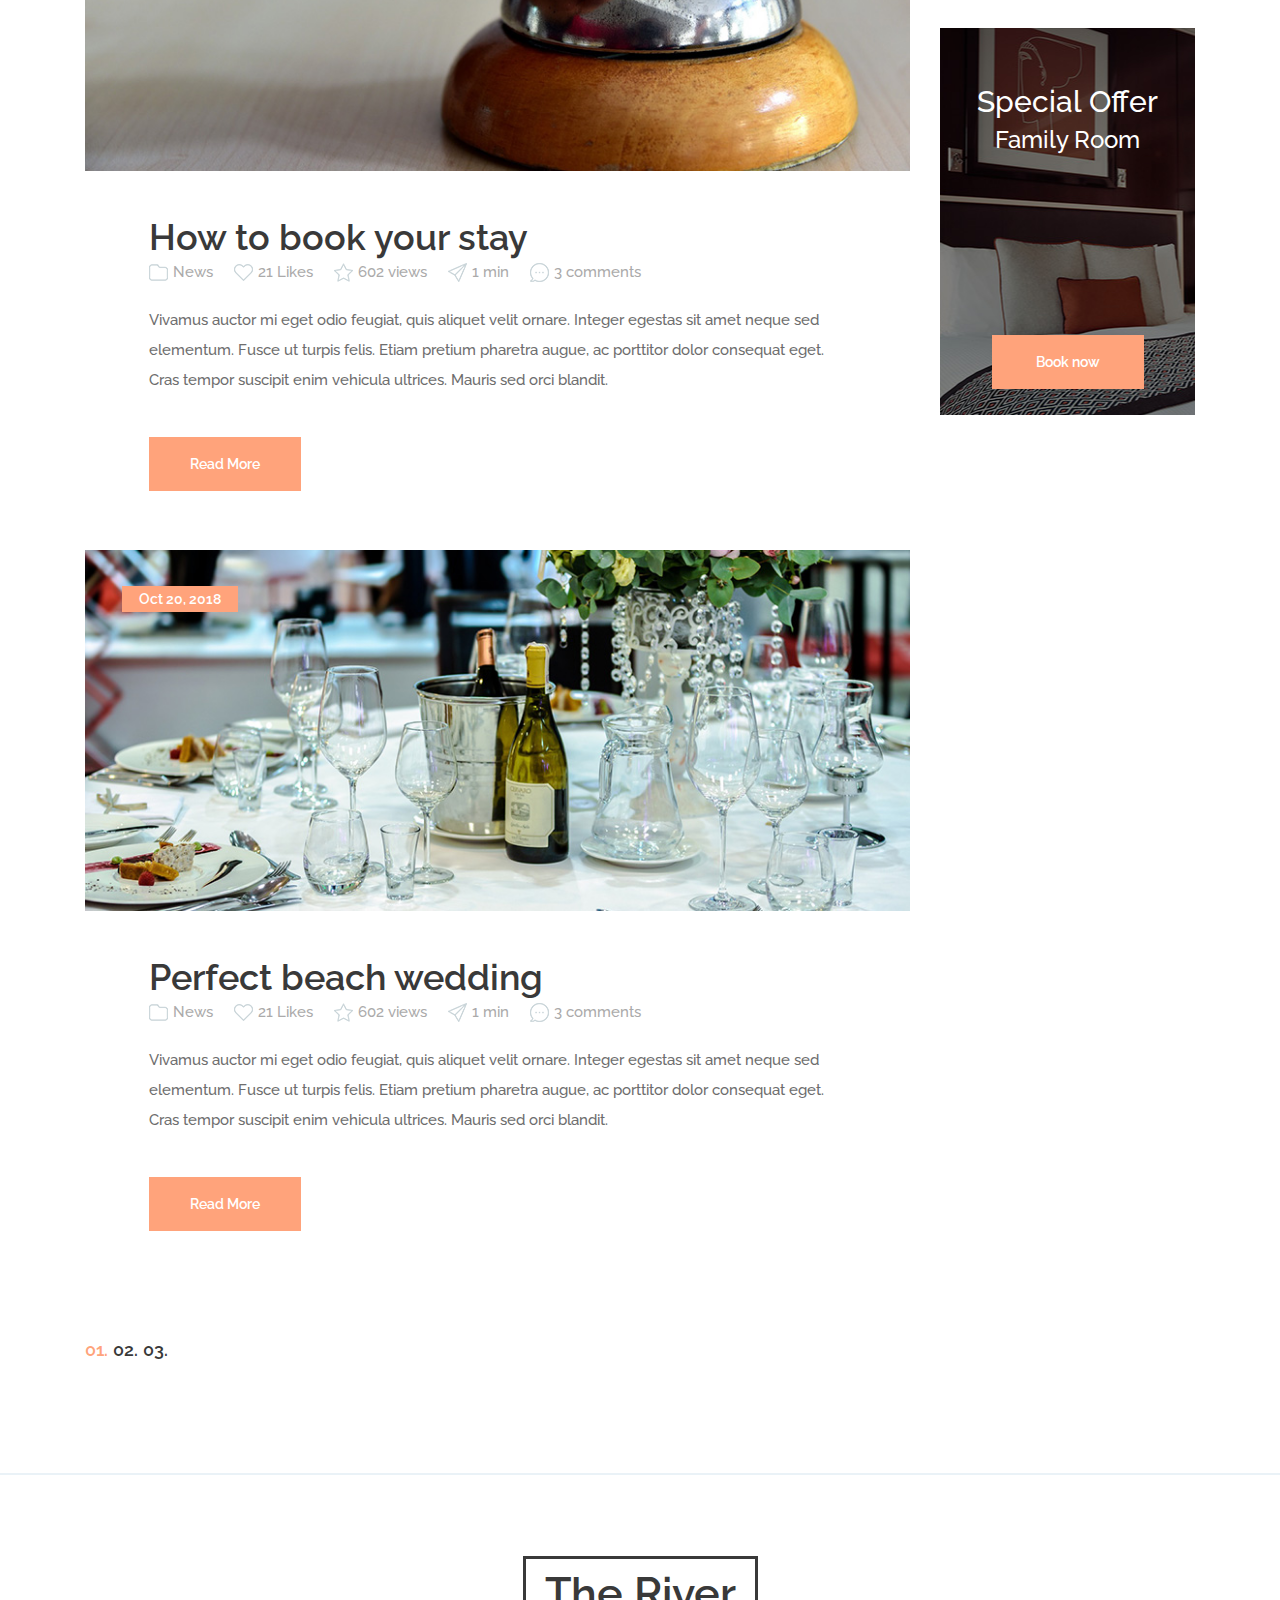
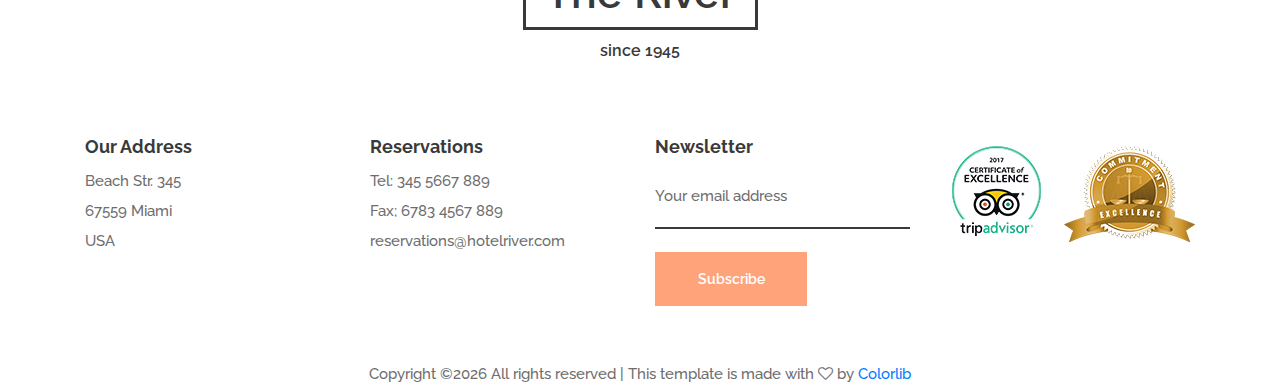
<file: blog.html>
<!DOCTYPE html>
<html lang="en">
<head>
<title>Blog</title>
<meta charset="utf-8">
<meta http-equiv="X-UA-Compatible" content="IE=edge">
<meta name="description" content="The River template project">
<meta name="viewport" content="width=device-width, initial-scale=1">
<link rel="stylesheet" type="text/css" href="styles/bootstrap-4.1.2/bootstrap.min.css">
<link href="plugins/font-awesome-4.7.0/css/font-awesome.min.css" rel="stylesheet" type="text/css">
<link rel="stylesheet" type="text/css" href="plugins/OwlCarousel2-2.3.4/owl.carousel.css">
<link rel="stylesheet" type="text/css" href="plugins/OwlCarousel2-2.3.4/owl.theme.default.css">
<link rel="stylesheet" type="text/css" href="plugins/OwlCarousel2-2.3.4/animate.css">
<link href="plugins/jquery-datepicker/jquery-ui.css" rel="stylesheet" type="text/css">
<link rel="stylesheet" type="text/css" href="styles/blog.css">
<link rel="stylesheet" type="text/css" href="styles/blog_responsive.css">
</head>
<body>

<div class="super_container">
	
	<!-- Header -->

	<header class="header">
		<div class="header_content d-flex flex-row align-items-center justify-content-start">
			<div class="logo"><a href="#">Ruta del Sol</a></div>
			<div class="ml-auto d-flex flex-row align-items-center justify-content-start">
				<nav class="main_nav">
					<ul class="d-flex flex-row align-items-start justify-content-start">
						<li><a href="index.html">Home</a></li>
						<li><a href="about.html">About us</a></li>
						<li><a href="#">Rooms</a></li>
						<li class="active"><a href="blog.html">Blog</a></li>
						<li><a href="contact.html">Contact</a></li>
					</ul>
				</nav>
				<div class="book_button"><a href="booking.html">Book Online</a></div>
				<div class="header_phone d-flex flex-row align-items-center justify-content-center">
					<img src="images/phone.png" alt="">
					<span>0183-12345678</span>
				</div>

				<!-- Hamburger Menu -->
				<div class="hamburger"><i class="fa fa-bars" aria-hidden="true"></i></div>
			</div>
		</div>
	</header>

	<!-- Menu -->

	<div class="menu trans_400 d-flex flex-column align-items-end justify-content-start">
		<div class="menu_close"><i class="fa fa-times" aria-hidden="true"></i></div>
		<div class="menu_content">
			<nav class="menu_nav text-right">
				<ul>
					<li><a href="index.html">Home</a></li>
					<li><a href="about.html">About us</a></li>
					<li><a href="#">Rooms</a></li>
					<li><a href="blog.html">Blog</a></li>
					<li><a href="contact.html">Contact</a></li>
				</ul>
			</nav>
		</div>
		<div class="menu_extra">
			<div class="menu_book text-right"><a href="#">Book online</a></div>
			<div class="menu_phone d-flex flex-row align-items-center justify-content-center">
				<img src="images/phone-2.png" alt="">
				<span>0183-12345678</span>
			</div>
		</div>
	</div>

	<!-- Home -->

	<div class="home">
		<div class="background_image" style="background-image:url(images/booking.jpg)"></div>
		<div class="home_container">
			<div class="container">
				<div class="row">
					<div class="col">
						<div class="home_content text-center">
							<div class="home_title">Blog</div>
							<div class="booking_form_container">
								<form action="#" class="booking_form" id="booking_form">
									<div class="d-flex flex-xl-row flex-column align-items-start justify-content-start">
										<div class="booking_input_container d-flex flex-row align-items-start justify-content-start flex-wrap">
											<div><input type="text" class="datepicker booking_input booking_input_a booking_in" placeholder="Check in" required="required"></div>
											<div><input type="text" class="datepicker booking_input booking_input_a booking_out" placeholder="Check out" required="required"></div>
											<div><input type="number" class="booking_input booking_input_b" placeholder="Children" required="required"></div>
											<div><input type="number" class="booking_input booking_input_b" placeholder="Room" required="required"></div>
										</div>
										<div><button class="booking_button trans_200">Book Now</button></div>
									</div>
								</form>
							</div>
						</div>
					</div>
				</div>
			</div>
		</div>
	</div>

	<!-- Blog -->

	<div class="blog">
		<div class="container">
			<div class="row">
				
				<!-- Blog Posts -->
				<div class="col-lg-9">
					<div class="blog_posts">
						
						<!-- Blog Post -->
						<div class="blog_post">
							<div class="blog_post_image">
								<img src="images/blog_1.jpg" alt="">
								<div class="blog_post_date"><a href="#">Oct 20, 2018</a></div>
							</div>
							<div class="blog_post_content">
								<div class="blog_post_title"><a href="#">Top dream destinations</a></div>
								<div class="blog_post_info">
									<ul class="d-flex flex-row align-items-start justify-content-start flex-wrap">
										<li class="d-flex flex-row align-items-center justify-content-start">
											<img src="images/icon_4.png" alt="">
											<a href="#">News</a>
										</li>
										<li class="d-flex flex-row align-items-center justify-content-start">
											<img src="images/icon_5.png" alt="">
											<a href="#">21 Likes</a>
										</li>
										<li class="d-flex flex-row align-items-center justify-content-start">
											<img src="images/icon_6.png" alt="">
											<a href="#">602 views</a>
										</li>
										<li class="d-flex flex-row align-items-center justify-content-start">
											<img src="images/icon_7.png" alt="">
											<a href="#">1 min</a>
										</li>
										<li class="d-flex flex-row align-items-center justify-content-start">
											<img src="images/icon_8.png" alt="">
											<a href="#">3 comments</a>
										</li>
									</ul>
								</div>
								<div class="blog_post_text">
									<p>Vivamus auctor mi eget odio feugiat, quis aliquet velit ornare. Integer egestas sit amet neque sed elementum. Fusce ut turpis felis. Etiam pretium pharetra augue, ac porttitor dolor consequat eget. Cras tempor suscipit enim vehicula ultrices. Mauris sed orci blandit.</p>
								</div>
								<div class="button blog_post_button"><a href="#">Read More</a></div>
							</div>
						</div>

						<!-- Blog Post -->
						<div class="blog_post">
							<div class="blog_post_image">
								<img src="images/blog_2.jpg" alt="">
								<div class="blog_post_date"><a href="#">Oct 20, 2018</a></div>
							</div>
							<div class="blog_post_content">
								<div class="blog_post_title"><a href="#">How to book your stay</a></div>
								<div class="blog_post_info">
									<ul class="d-flex flex-row align-items-start justify-content-start flex-wrap">
										<li class="d-flex flex-row align-items-center justify-content-start">
											<img src="images/icon_4.png" alt="">
											<a href="#">News</a>
										</li>
										<li class="d-flex flex-row align-items-center justify-content-start">
											<img src="images/icon_5.png" alt="">
											<a href="#">21 Likes</a>
										</li>
										<li class="d-flex flex-row align-items-center justify-content-start">
											<img src="images/icon_6.png" alt="">
											<a href="#">602 views</a>
										</li>
										<li class="d-flex flex-row align-items-center justify-content-start">
											<img src="images/icon_7.png" alt="">
											<a href="#">1 min</a>
										</li>
										<li class="d-flex flex-row align-items-center justify-content-start">
											<img src="images/icon_8.png" alt="">
											<a href="#">3 comments</a>
										</li>
									</ul>
								</div>
								<div class="blog_post_text">
									<p>Vivamus auctor mi eget odio feugiat, quis aliquet velit ornare. Integer egestas sit amet neque sed elementum. Fusce ut turpis felis. Etiam pretium pharetra augue, ac porttitor dolor consequat eget. Cras tempor suscipit enim vehicula ultrices. Mauris sed orci blandit.</p>
								</div>
								<div class="button blog_post_button"><a href="#">Read More</a></div>
							</div>
						</div>

						<!-- Blog Post -->
						<div class="blog_post">
							<div class="blog_post_image">
								<img src="images/blog_3.jpg" alt="">
								<div class="blog_post_date"><a href="#">Oct 20, 2018</a></div>
							</div>
							<div class="blog_post_content">
								<div class="blog_post_title"><a href="#">Perfect beach wedding</a></div>
								<div class="blog_post_info">
									<ul class="d-flex flex-row align-items-start justify-content-start flex-wrap">
										<li class="d-flex flex-row align-items-center justify-content-start">
											<img src="images/icon_4.png" alt="">
											<a href="#">News</a>
										</li>
										<li class="d-flex flex-row align-items-center justify-content-start">
											<img src="images/icon_5.png" alt="">
											<a href="#">21 Likes</a>
										</li>
										<li class="d-flex flex-row align-items-center justify-content-start">
											<img src="images/icon_6.png" alt="">
											<a href="#">602 views</a>
										</li>
										<li class="d-flex flex-row align-items-center justify-content-start">
											<img src="images/icon_7.png" alt="">
											<a href="#">1 min</a>
										</li>
										<li class="d-flex flex-row align-items-center justify-content-start">
											<img src="images/icon_8.png" alt="">
											<a href="#">3 comments</a>
										</li>
									</ul>
								</div>
								<div class="blog_post_text">
									<p>Vivamus auctor mi eget odio feugiat, quis aliquet velit ornare. Integer egestas sit amet neque sed elementum. Fusce ut turpis felis. Etiam pretium pharetra augue, ac porttitor dolor consequat eget. Cras tempor suscipit enim vehicula ultrices. Mauris sed orci blandit.</p>
								</div>
								<div class="button blog_post_button"><a href="#">Read More</a></div>
							</div>
						</div>

						<!-- Page Nav -->
						<div class="page_nav">
							<ul class="d-flex flex-row align-items-start justify-content-start">
								<li class="active"><a href="#">01.</a></li>
								<li><a href="#">02.</a></li>
								<li><a href="#">03.</a></li>
							</ul>
						</div>

					</div>
				</div>

				<!-- Sidebar -->
				<div class="col-lg-3">
					<div class="sidebar">
						
						<!-- Search -->
						<div class="sidebar_search">
							<form action="#" class="sidebar_search_form" id="sidebar_saerch_form">
								<input type="text" class="sidebar_search_input" placeholder="Keyword" required="required">
								<button class="sidebar_search_button">Search</button>
							</form>
						</div>

						<!-- Recent Posts -->
						<div class="recent_posts">
							<div class="sidebar_title"><h4>Recent Posts</h4></div>
							<div class="sidebar_list">
								<ul>
									<li><a href="#">Featured Product</a></li>
									<li><a href="#">Standard Post</a></li>
									<li><a href="#">Gallery Post</a></li>
									<li><a href="#">Video Post</a></li>
									<li><a href="#">Audio Post</a></li>
								</ul>
							</div>
						</div>

						<!-- Categories -->
						<div class="categories">
							<div class="sidebar_title"><h4>Categories</h4></div>
							<div class="sidebar_list">
								<ul>
									<li><a href="#">News</a></li>
									<li><a href="#">Hotel</a></li>
									<li><a href="#">Vacation</a></li>
								</ul>
							</div>
						</div>

						<!-- Tags -->
						<div class="tags">
							<div class="sidebar_title"><h4>Tags</h4></div>
							<div class="tags_container">
								<ul class="d-flex flex-row align-items-start justify-content-start flex-wrap">
									<li><a href="#">news</a></li>
									<li><a href="#">hotel</a></li>
									<li><a href="#">vacation</a></li>
									<li><a href="#">reservation</a></li>
									<li><a href="#">booking</a></li>
									<li><a href="#">video</a></li>
									<li><a href="#">clients</a></li>
									<li><a href="#">reviews</a></li>
									<li><a href="#">destinations</a></li>
									<li><a href="#">swimming pool</a></li>
								</ul>
							</div>
						</div>

						<!-- Special Offer -->
						<div class="special_offer">
							<div class="background_image" style="background-image:url(images/special_offer.jpg)"></div>
							<div class="special_offer_container text-center">
								<div class="special_offer_title">Special Offer</div>
								<div class="special_offer_subtitle">Family Room</div>
								<div class="button special_offer_button"><a href="#">Book now</a></div>
							</div>
						</div>

					</div>
				</div>

			</div>
		</div>
	</div>

	<!-- Footer -->

	<footer class="footer">
		<div class="footer_content">
			<div class="container">
				<div class="row">
					<div class="col">
						<div class="footer_logo_container text-center">
							<div class="footer_logo">
								<a href="#"></a>
								<div>The River</div>
								<div>since 1945</div>
							</div>
						</div>
					</div>
				</div>
				<div class="row footer_row">
					
					<!-- Address -->
					<div class="col-lg-3">
						<div class="footer_title">Our Address</div>
						<div class="footer_list">
							<ul>
								<li>Beach Str. 345</li>
								<li>67559 Miami</li>
								<li>USA</li>
							</ul>
						</div>
					</div>

					<!-- Reservations -->
					<div class="col-lg-3">
						<div class="footer_title">Reservations</div>
						<div class="footer_list">
							<ul>
								<li>Tel: 345 5667 889</li>
								<li>Fax; 6783 4567 889</li>
								<li>reservations@hotelriver.com</li>
							</ul>
						</div>
					</div>

					<!-- Newsletter -->
					<div class="col-lg-3">
						<div class="footer_title">Newsletter</div>
						<div class="newsletter_container">
							<form action="#" class="newsletter_form" id="newsletter_form">
								<input type="email" class="newsletter_input" placeholder="Your email address" required="required">
								<button class="newsletter_button">Subscribe</button>
							</form>
						</div>
					</div>

					<!-- Footer images -->
					<div class="col-lg-3">
						<div class="certificates d-flex flex-row align-items-start justify-content-lg-between justify-content-start flex-lg-nowrap flex-wrap">
							<div class="cert"><img src="images/cert_1.png" alt=""></div>
							<div class="cert"><img src="images/cert_2.png" alt=""></div>
						</div>
					</div>
				</div>
			</div>
		</div>
		<div class="copyright">
<!-- Link back to Colorlib can't be removed. Template is licensed under CC BY 3.0. -->
Copyright &copy;<script>document.write(new Date().getFullYear());</script> All rights reserved | This template is made with <i class="fa fa-heart-o" aria-hidden="true"></i> by <a href="https://colorlib.com" target="_blank">Colorlib</a>
<!-- Link back to Colorlib can't be removed. Template is licensed under CC BY 3.0. -->
</div>
	</footer>
</div>

<script src="js/jquery-3.3.1.min.js"></script>
<script src="styles/bootstrap-4.1.2/popper.js"></script>
<script src="styles/bootstrap-4.1.2/bootstrap.min.js"></script>
<script src="plugins/greensock/TweenMax.min.js"></script>
<script src="plugins/greensock/TimelineMax.min.js"></script>
<script src="plugins/scrollmagic/ScrollMagic.min.js"></script>
<script src="plugins/greensock/animation.gsap.min.js"></script>
<script src="plugins/greensock/ScrollToPlugin.min.js"></script>
<script src="plugins/OwlCarousel2-2.3.4/owl.carousel.js"></script>
<script src="plugins/easing/easing.js"></script>
<script src="plugins/progressbar/progressbar.min.js"></script>
<script src="plugins/parallax-js-master/parallax.min.js"></script>
<script src="plugins/jquery-datepicker/jquery-ui.js"></script>
<script src="js/blog.js"></script>
</body>
</html>
</file>
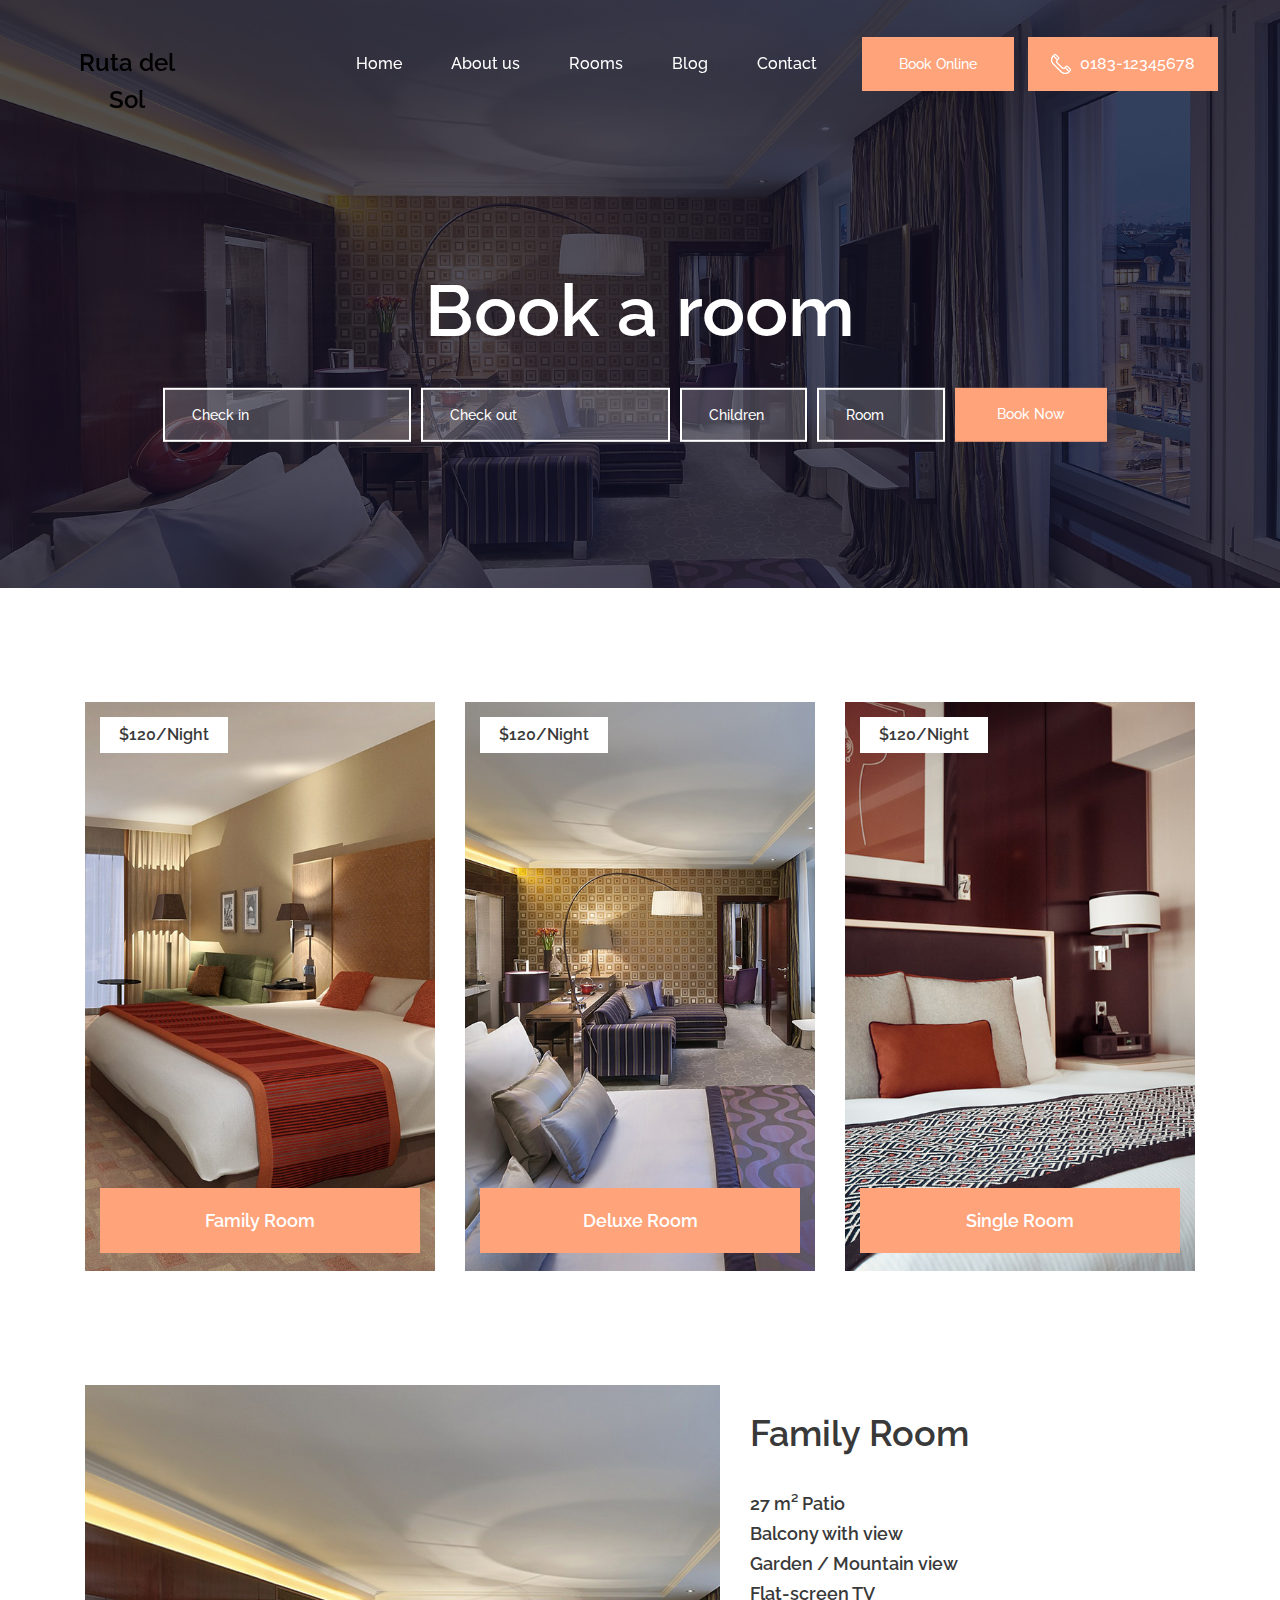
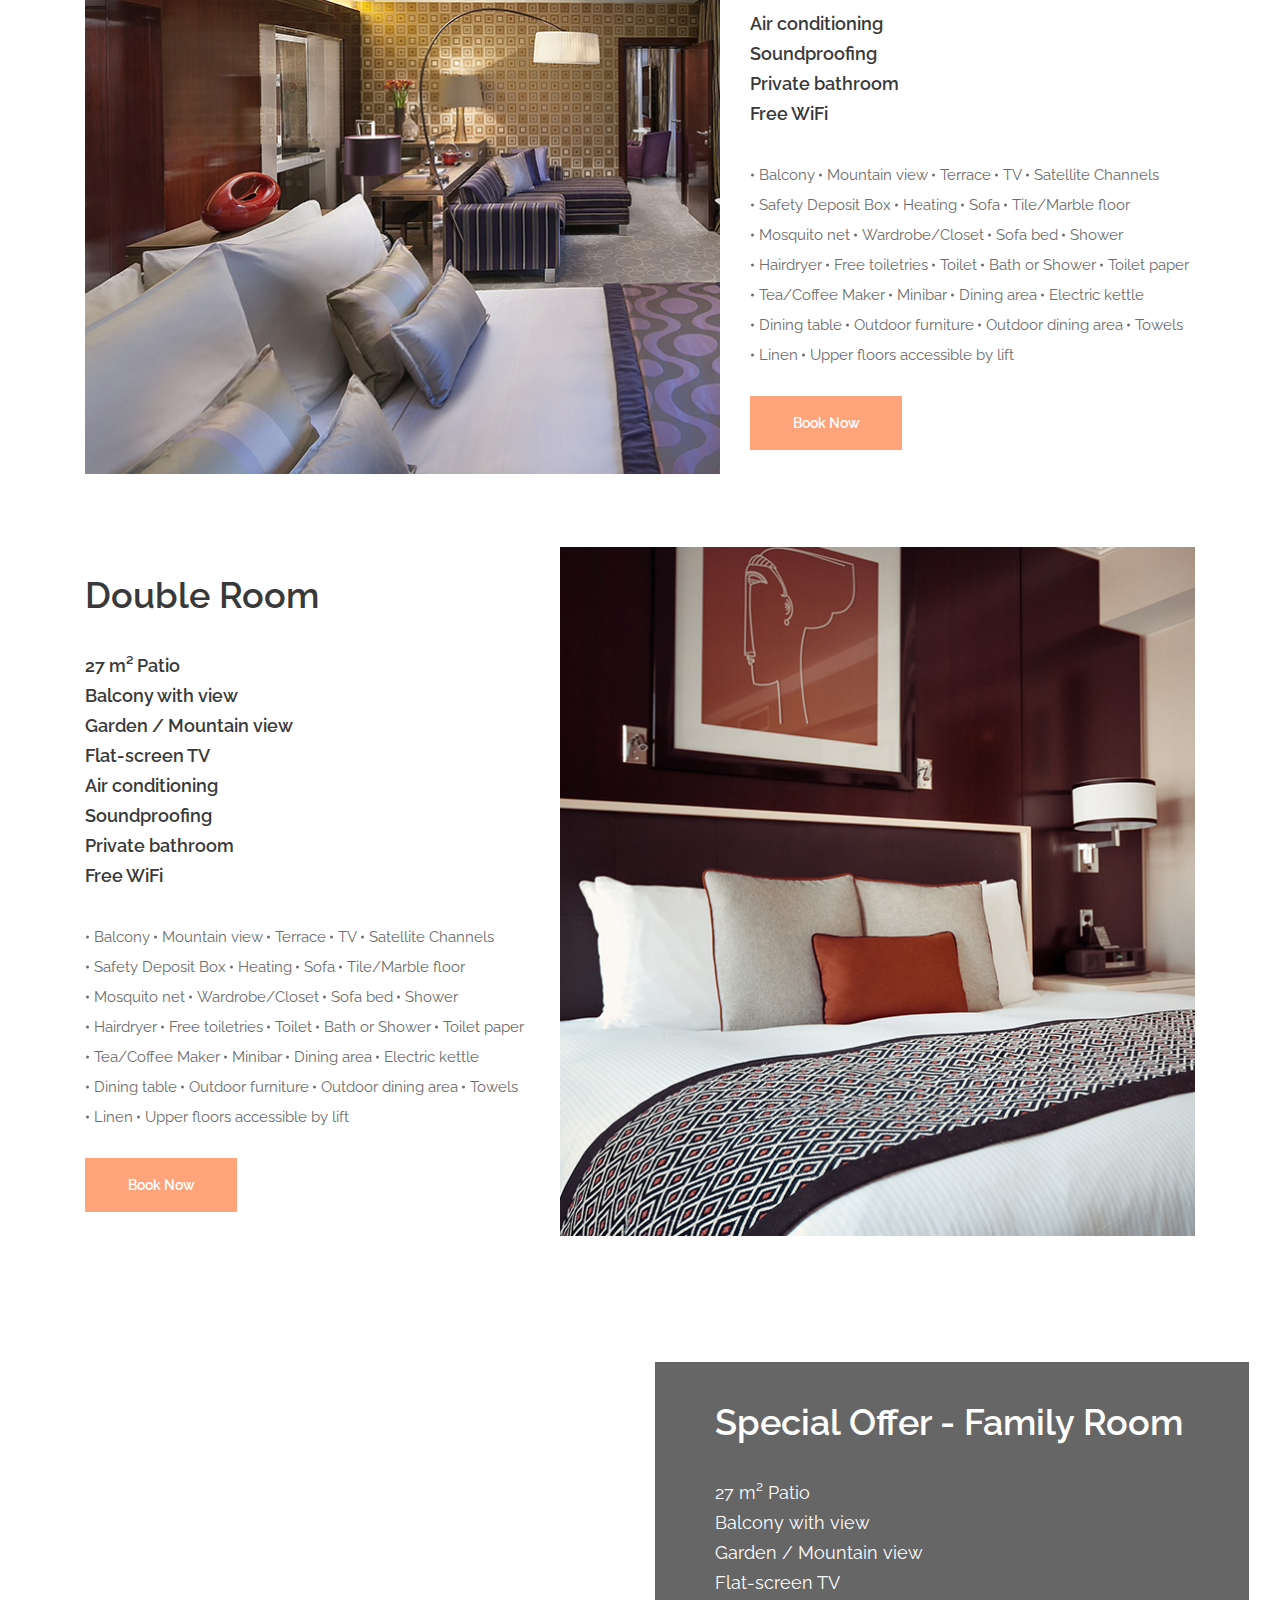
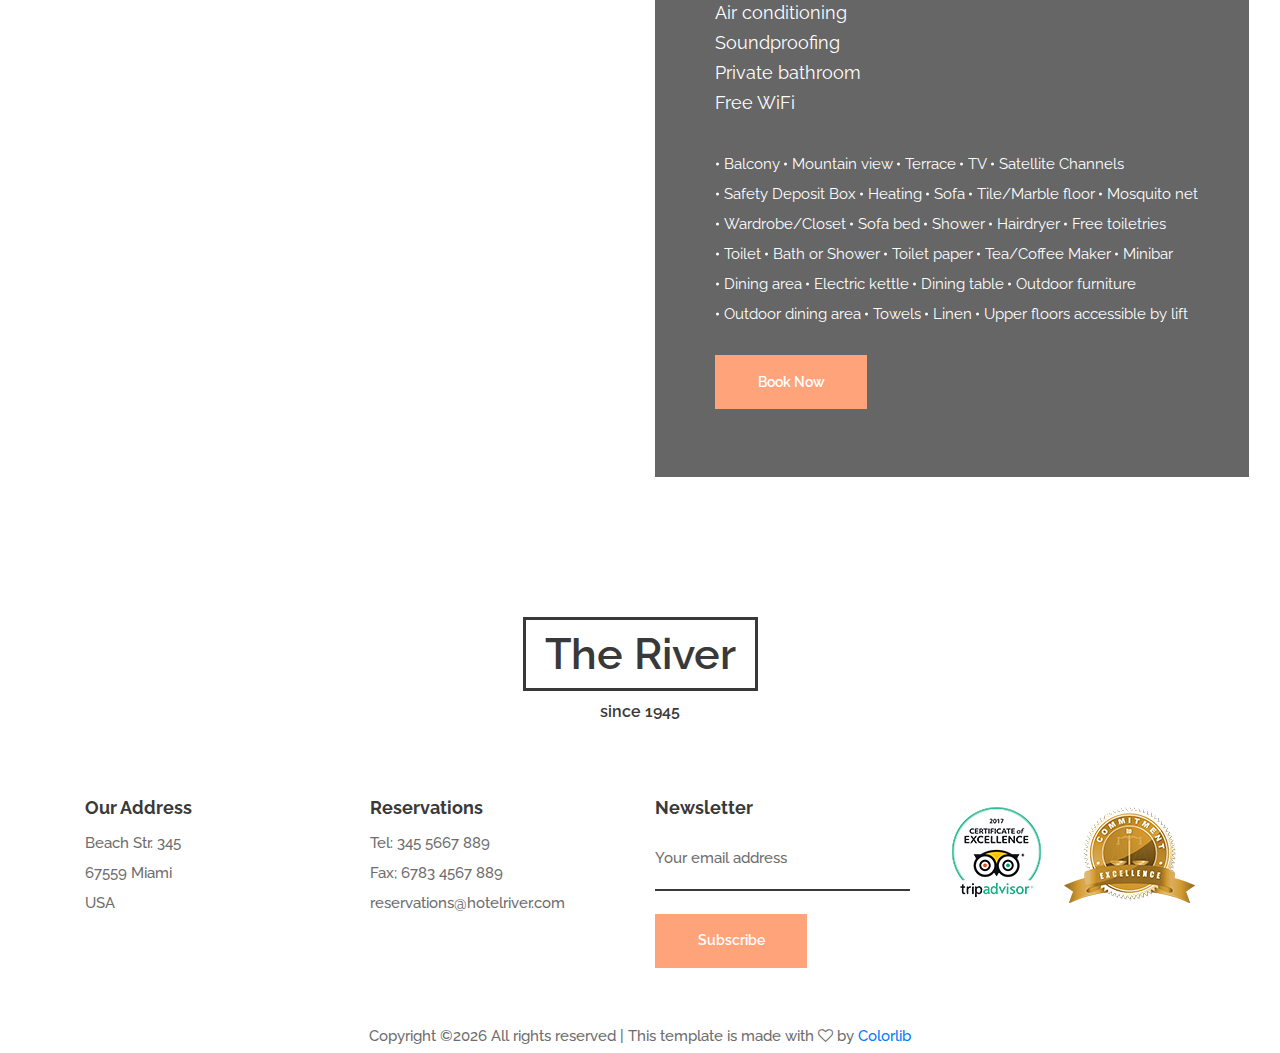
<file: booking.html>
<!DOCTYPE html>
<html lang="en">
<head>
<title>Booking</title>
<meta charset="utf-8">
<meta http-equiv="X-UA-Compatible" content="IE=edge">
<meta name="description" content="The River template project">
<meta name="viewport" content="width=device-width, initial-scale=1">
<link rel="stylesheet" type="text/css" href="styles/bootstrap-4.1.2/bootstrap.min.css">
<link href="plugins/font-awesome-4.7.0/css/font-awesome.min.css" rel="stylesheet" type="text/css">
<link rel="stylesheet" type="text/css" href="plugins/OwlCarousel2-2.3.4/owl.carousel.css">
<link rel="stylesheet" type="text/css" href="plugins/OwlCarousel2-2.3.4/owl.theme.default.css">
<link rel="stylesheet" type="text/css" href="plugins/OwlCarousel2-2.3.4/animate.css">
<link href="plugins/jquery-datepicker/jquery-ui.css" rel="stylesheet" type="text/css">
<link rel="stylesheet" type="text/css" href="styles/booking.css">
<link rel="stylesheet" type="text/css" href="styles/booking_responsive.css">
</head>
<body>

<div class="super_container">
	
	<!-- Header -->

	<header class="header">
		<div class="header_content d-flex flex-row align-items-center justify-content-start">
			<div class="logo"><a href="#">Ruta del Sol</a></div>
			<div class="ml-auto d-flex flex-row align-items-center justify-content-start">
				<nav class="main_nav">
					<ul class="d-flex flex-row align-items-start justify-content-start">
						<li><a href="index.html">Home</a></li>
						<li><a href="about.html">About us</a></li>
						<li><a href="#">Rooms</a></li>
						<li><a href="blog.html">Blog</a></li>
						<li><a href="contact.html">Contact</a></li>
					</ul>
				</nav>
				<div class="book_button"><a href="booking.html">Book Online</a></div>
				<div class="header_phone d-flex flex-row align-items-center justify-content-center">
					<img src="images/phone.png" alt="">
					<span>0183-12345678</span>
				</div>

				<!-- Hamburger Menu -->
				<div class="hamburger"><i class="fa fa-bars" aria-hidden="true"></i></div>
			</div>
		</div>
	</header>

	<!-- Menu -->

	<div class="menu trans_400 d-flex flex-column align-items-end justify-content-start">
		<div class="menu_close"><i class="fa fa-times" aria-hidden="true"></i></div>
		<div class="menu_content">
			<nav class="menu_nav text-right">
				<ul>
					<li><a href="index.html">Home</a></li>
					<li><a href="about.html">About us</a></li>
					<li><a href="#">Rooms</a></li>
					<li><a href="blog.html">Blog</a></li>
					<li><a href="contact.html">Contact</a></li>
				</ul>
			</nav>
		</div>
		<div class="menu_extra">
			<div class="menu_book text-right"><a href="#">Book online</a></div>
			<div class="menu_phone d-flex flex-row align-items-center justify-content-center">
				<img src="images/phone-2.png" alt="">
				<span>0183-12345678</span>
			</div>
		</div>
	</div>

	<!-- Home -->

	<div class="home">
		<div class="background_image" style="background-image:url(images/booking.jpg)"></div>
		<div class="home_container">
			<div class="container">
				<div class="row">
					<div class="col">
						<div class="home_content text-center">
							<div class="home_title">Book a room</div>
							<div class="booking_form_container">
								<form action="#" class="booking_form" id="booking_form">
									<div class="d-flex flex-xl-row flex-column align-items-start justify-content-start">
										<div class="booking_input_container d-flex flex-row align-items-start justify-content-start flex-wrap">
											<div><input type="text" class="datepicker booking_input booking_input_a booking_in" placeholder="Check in" required="required"></div>
											<div><input type="text" class="datepicker booking_input booking_input_a booking_out" placeholder="Check out" required="required"></div>
											<div><input type="number" class="booking_input booking_input_b" placeholder="Children" required="required"></div>
											<div><input type="number" class="booking_input booking_input_b" placeholder="Room" required="required"></div>
										</div>
										<div><button class="booking_button trans_200">Book Now</button></div>
									</div>
								</form>
							</div>
						</div>
					</div>
				</div>
			</div>
		</div>
	</div>

	<!-- Booking -->

	<div class="booking">
		<div class="container">
			<div class="row">
				<div class="col">

					<!-- Booking Slider -->
					<div class="booking_slider_container">
						<div class="owl-carousel owl-theme booking_slider">
							
							<!-- Slide -->
							<div class="booking_item">
								<div class="background_image" style="background-image:url(images/booking_1.jpg)"></div>
								<div class="booking_overlay trans_200"></div>
								<div class="booking_item_content">
									<div class="booking_item_list">
										<ul>
											<li>27 m² Patio</li>
											<li>Balcony with view</li>
											<li>Garden / Mountain view</li>
											<li>Flat-screen TV</li>
											<li>Air conditioning</li>
											<li>Soundproofing</li>
											<li>Private bathroom</li>
											<li>Free WiFi</li>
										</ul>
									</div>
								</div>
								<div class="booking_price">$120/Night</div>
								<div class="booking_link"><a href="booking.html">Family Room</a></div>
							</div>

							<!-- Slide -->
							<div class="booking_item">
								<div class="background_image" style="background-image:url(images/booking_2.jpg)"></div>
								<div class="booking_overlay trans_200"></div>
								<div class="booking_item_content">
									<div class="booking_item_list">
										<ul>
											<li>27 m² Patio</li>
											<li>Balcony with view</li>
											<li>Garden / Mountain view</li>
											<li>Flat-screen TV</li>
											<li>Air conditioning</li>
											<li>Soundproofing</li>
											<li>Private bathroom</li>
											<li>Free WiFi</li>
										</ul>
									</div>
								</div>
								<div class="booking_price">$120/Night</div>
								<div class="booking_link"><a href="booking.html">Deluxe Room</a></div>
							</div>

							<!-- Slide -->
							<div class="booking_item">
								<div class="background_image" style="background-image:url(images/booking_3.jpg)"></div>
								<div class="booking_overlay trans_200"></div>
								<div class="booking_item_content">
									<div class="booking_item_list">
										<ul>
											<li>27 m² Patio</li>
											<li>Balcony with view</li>
											<li>Garden / Mountain view</li>
											<li>Flat-screen TV</li>
											<li>Air conditioning</li>
											<li>Soundproofing</li>
											<li>Private bathroom</li>
											<li>Free WiFi</li>
										</ul>
									</div>
								</div>
								<div class="booking_price">$120/Night</div>
								<div class="booking_link"><a href="booking.html">Single Room</a></div>
							</div>

						</div>
					</div>
				</div>
			</div>
		</div>
	</div>

	<!-- Details Right -->

	<div class="details">
		<div class="container">
			<div class="row">
				
				<!-- Details Image -->
				<div class="col-xl-7 col-lg-6">
					<div class="details_image">
						<div class="background_image" style="background-image:url(images/details_1.jpg)"></div>
					</div>
				</div>

				<!-- Details Content -->
				<div class="col-xl-5 col-lg-6">
					<div class="details_content">
						<div class="details_title">Family Room</div>
						<div class="details_list">
							<ul>
								<li>27 m² Patio</li>
								<li>Balcony with view</li>
								<li>Garden / Mountain view</li>
								<li>Flat-screen TV</li>
								<li>Air conditioning</li>
								<li>Soundproofing</li>
								<li>Private bathroom</li>
								<li>Free WiFi</li>
							</ul>
						</div>
						<div class="details_long_list">
							<ul class="d-flex flex-row align-items-start justify-content-start flex-wrap">
								<li>Balcony</li>
								<li>Mountain view</li>
								<li>Terrace</li>
								<li>TV</li>
								<li>Satellite Channels</li>
								<li>Safety Deposit Box</li>
								<li>Heating</li>
								<li>Sofa</li>
								<li>Tile/Marble floor</li>
								<li>Mosquito net</li>
								<li>Wardrobe/Closet</li>
								<li>Sofa bed</li>
								<li>Shower</li>
								<li>Hairdryer</li>
								<li>Free toiletries</li>
								<li>Toilet</li>
								<li>Bath or Shower</li>
								<li>Toilet paper</li>
								<li>Tea/Coffee Maker</li>
								<li>Minibar</li>
								<li>Dining area</li>
								<li>Electric kettle</li>
								<li>Dining table</li>
								<li>Outdoor furniture</li>
								<li>Outdoor dining area</li>
								<li>Towels</li>
								<li>Linen</li>
								<li>Upper floors accessible by lift</li>
							</ul>
						</div>
						<div class="book_now_button"><a href="#">Book Now</a></div>
					</div>
				</div>

			</div>
		</div>
	</div>

	<!-- Details Left -->

	<div class="details">
		<div class="container">
			<div class="row">

				<!-- Details Content -->
				<div class="col-xl-5 col-lg-6 order-lg-1 order-2">
					<div class="details_content">
						<div class="details_title">Double Room</div>
						<div class="details_list">
							<ul>
								<li>27 m² Patio</li>
								<li>Balcony with view</li>
								<li>Garden / Mountain view</li>
								<li>Flat-screen TV</li>
								<li>Air conditioning</li>
								<li>Soundproofing</li>
								<li>Private bathroom</li>
								<li>Free WiFi</li>
							</ul>
						</div>
						<div class="details_long_list">
							<ul class="d-flex flex-row align-items-start justify-content-start flex-wrap">
								<li>Balcony</li>
								<li>Mountain view</li>
								<li>Terrace</li>
								<li>TV</li>
								<li>Satellite Channels</li>
								<li>Safety Deposit Box</li>
								<li>Heating</li>
								<li>Sofa</li>
								<li>Tile/Marble floor</li>
								<li>Mosquito net</li>
								<li>Wardrobe/Closet</li>
								<li>Sofa bed</li>
								<li>Shower</li>
								<li>Hairdryer</li>
								<li>Free toiletries</li>
								<li>Toilet</li>
								<li>Bath or Shower</li>
								<li>Toilet paper</li>
								<li>Tea/Coffee Maker</li>
								<li>Minibar</li>
								<li>Dining area</li>
								<li>Electric kettle</li>
								<li>Dining table</li>
								<li>Outdoor furniture</li>
								<li>Outdoor dining area</li>
								<li>Towels</li>
								<li>Linen</li>
								<li>Upper floors accessible by lift</li>
							</ul>
						</div>
						<div class="book_now_button"><a href="#">Book Now</a></div>
					</div>
				</div>

				<!-- Details Image -->
				<div class="col-xl-7 col-lg-6 order-lg-2 order-1">
					<div class="details_image">
						<div class="background_image" style="background-image:url(images/details_2.jpg)"></div>
					</div>
				</div>

			</div>
		</div>
	</div>

	<!-- Special -->

	<div class="special">
		<div class="parallax_background parallax-window" data-parallax="scroll" data-image-src="images/special.jpg" data-speed="0.8"></div>
		<div class="container">
			<div class="row">
				<div class="col-xl-6 offset-xl-6 col-lg-8 offset-lg-2">
					<div class="special_content">
						<div class="details_title">Special Offer - Family Room</div>
						<div class="details_list">
							<ul>
								<li>27 m² Patio</li>
								<li>Balcony with view</li>
								<li>Garden / Mountain view</li>
								<li>Flat-screen TV</li>
								<li>Air conditioning</li>
								<li>Soundproofing</li>
								<li>Private bathroom</li>
								<li>Free WiFi</li>
							</ul>
						</div>
						<div class="details_long_list">
							<ul class="d-flex flex-row align-items-start justify-content-start flex-wrap">
								<li>Balcony</li>
								<li>Mountain view</li>
								<li>Terrace</li>
								<li>TV</li>
								<li>Satellite Channels</li>
								<li>Safety Deposit Box</li>
								<li>Heating</li>
								<li>Sofa</li>
								<li>Tile/Marble floor</li>
								<li>Mosquito net</li>
								<li>Wardrobe/Closet</li>
								<li>Sofa bed</li>
								<li>Shower</li>
								<li>Hairdryer</li>
								<li>Free toiletries</li>
								<li>Toilet</li>
								<li>Bath or Shower</li>
								<li>Toilet paper</li>
								<li>Tea/Coffee Maker</li>
								<li>Minibar</li>
								<li>Dining area</li>
								<li>Electric kettle</li>
								<li>Dining table</li>
								<li>Outdoor furniture</li>
								<li>Outdoor dining area</li>
								<li>Towels</li>
								<li>Linen</li>
								<li>Upper floors accessible by lift</li>
							</ul>
						</div>
						<div class="book_now_button"><a href="#">Book Now</a></div>
					</div>
				</div>
			</div>
		</div>
	</div>

	<!-- Footer -->

	<footer class="footer">
		<div class="footer_content">
			<div class="container">
				<div class="row">
					<div class="col">
						<div class="footer_logo_container text-center">
							<div class="footer_logo">
								<a href="#"></a>
								<div>The River</div>
								<div>since 1945</div>
							</div>
						</div>
					</div>
				</div>
				<div class="row footer_row">
					
					<!-- Address -->
					<div class="col-lg-3">
						<div class="footer_title">Our Address</div>
						<div class="footer_list">
							<ul>
								<li>Beach Str. 345</li>
								<li>67559 Miami</li>
								<li>USA</li>
							</ul>
						</div>
					</div>

					<!-- Reservations -->
					<div class="col-lg-3">
						<div class="footer_title">Reservations</div>
						<div class="footer_list">
							<ul>
								<li>Tel: 345 5667 889</li>
								<li>Fax; 6783 4567 889</li>
								<li>reservations@hotelriver.com</li>
							</ul>
						</div>
					</div>

					<!-- Newsletter -->
					<div class="col-lg-3">
						<div class="footer_title">Newsletter</div>
						<div class="newsletter_container">
							<form action="#" class="newsletter_form" id="newsletter_form">
								<input type="email" class="newsletter_input" placeholder="Your email address" required="required">
								<button class="newsletter_button">Subscribe</button>
							</form>
						</div>
					</div>

					<!-- Footer images -->
					<div class="col-lg-3">
						<div class="certificates d-flex flex-row align-items-start justify-content-lg-between justify-content-start flex-lg-nowrap flex-wrap">
							<div class="cert"><img src="images/cert_1.png" alt=""></div>
							<div class="cert"><img src="images/cert_2.png" alt=""></div>
						</div>
					</div>
				</div>
			</div>
		</div>
		<div class="copyright">
<!-- Link back to Colorlib can't be removed. Template is licensed under CC BY 3.0. -->
Copyright &copy;<script>document.write(new Date().getFullYear());</script> All rights reserved | This template is made with <i class="fa fa-heart-o" aria-hidden="true"></i> by <a href="https://colorlib.com" target="_blank">Colorlib</a>
<!-- Link back to Colorlib can't be removed. Template is licensed under CC BY 3.0. -->
</div>
	</footer>
</div>

<script src="js/jquery-3.3.1.min.js"></script>
<script src="styles/bootstrap-4.1.2/popper.js"></script>
<script src="styles/bootstrap-4.1.2/bootstrap.min.js"></script>
<script src="plugins/greensock/TweenMax.min.js"></script>
<script src="plugins/greensock/TimelineMax.min.js"></script>
<script src="plugins/scrollmagic/ScrollMagic.min.js"></script>
<script src="plugins/greensock/animation.gsap.min.js"></script>
<script src="plugins/greensock/ScrollToPlugin.min.js"></script>
<script src="plugins/OwlCarousel2-2.3.4/owl.carousel.js"></script>
<script src="plugins/easing/easing.js"></script>
<script src="plugins/progressbar/progressbar.min.js"></script>
<script src="plugins/parallax-js-master/parallax.min.js"></script>
<script src="plugins/jquery-datepicker/jquery-ui.js"></script>
<script src="js/booking.js"></script>
</body>
</html>
</file>
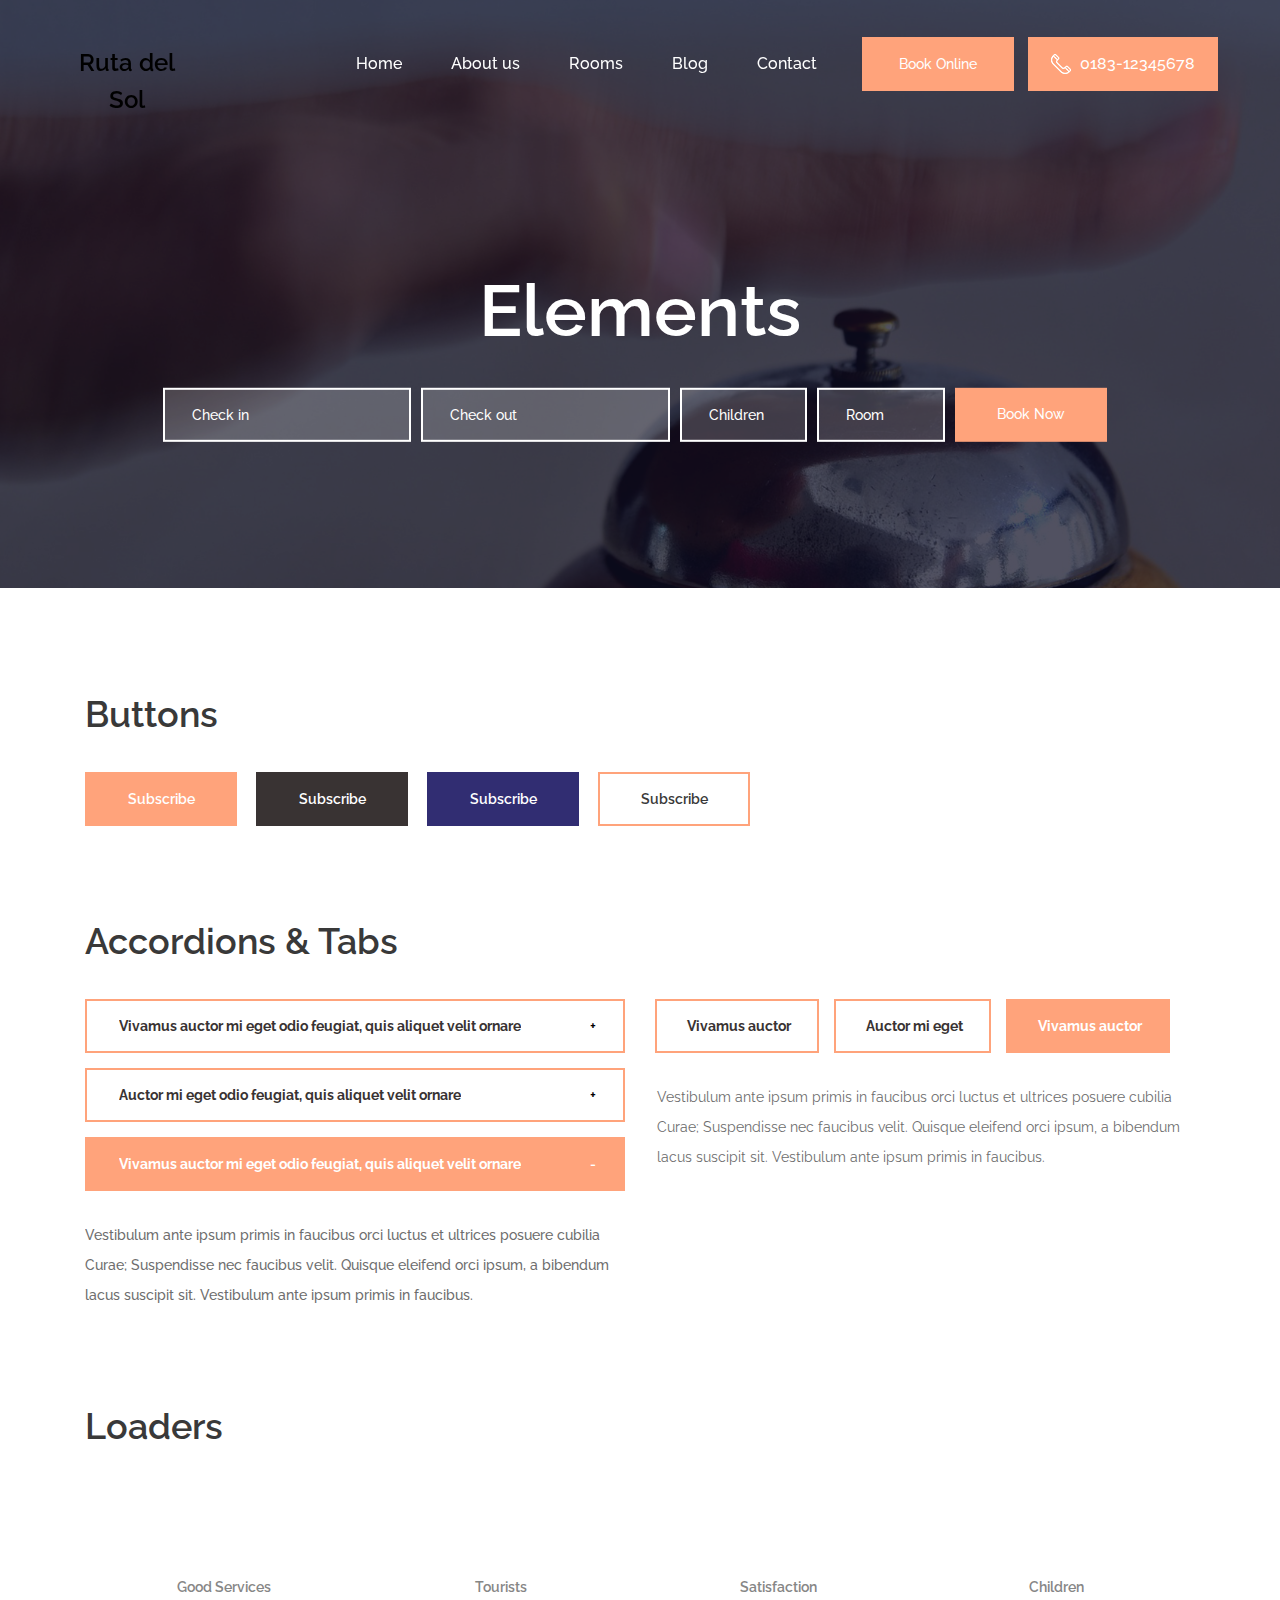
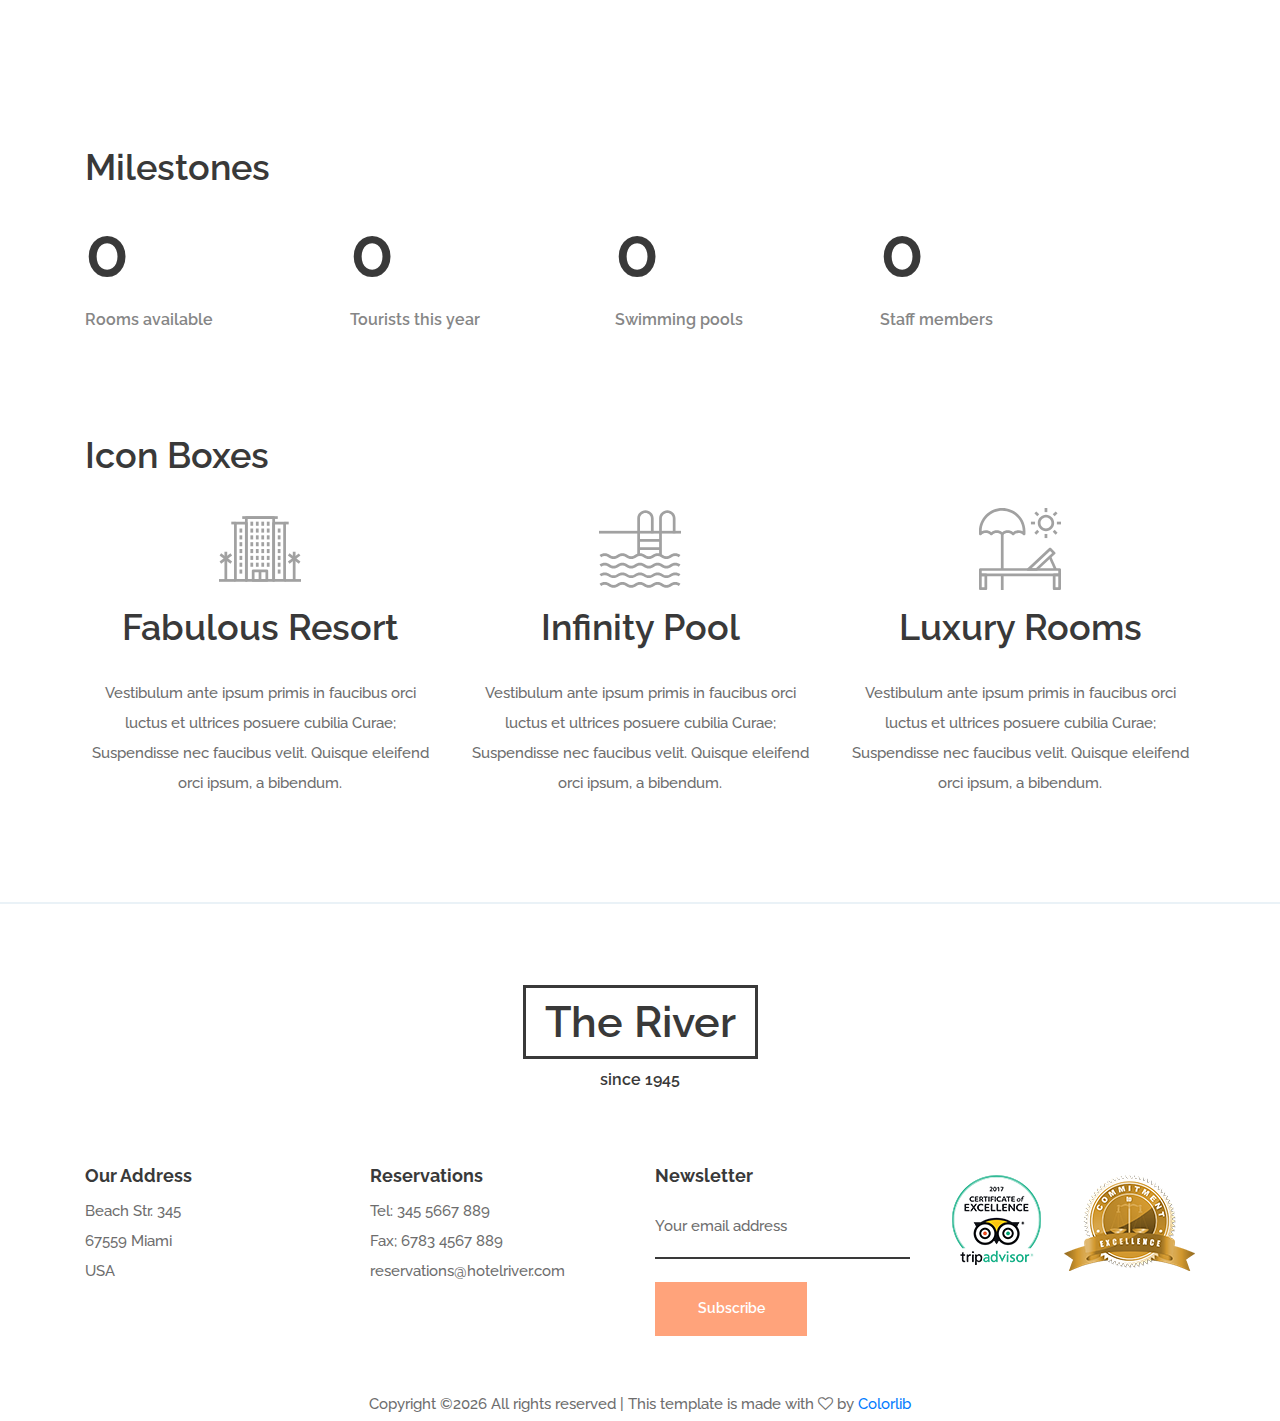
<file: elements.html>
<!DOCTYPE html>
<html lang="en">
<head>
<title>Elements</title>
<meta charset="utf-8">
<meta http-equiv="X-UA-Compatible" content="IE=edge">
<meta name="description" content="The River template project">
<meta name="viewport" content="width=device-width, initial-scale=1">
<link rel="stylesheet" type="text/css" href="styles/bootstrap-4.1.2/bootstrap.min.css">
<link href="plugins/font-awesome-4.7.0/css/font-awesome.min.css" rel="stylesheet" type="text/css">
<link rel="stylesheet" type="text/css" href="plugins/OwlCarousel2-2.3.4/owl.carousel.css">
<link rel="stylesheet" type="text/css" href="plugins/OwlCarousel2-2.3.4/owl.theme.default.css">
<link rel="stylesheet" type="text/css" href="plugins/OwlCarousel2-2.3.4/animate.css">
<link href="plugins/jquery-datepicker/jquery-ui.css" rel="stylesheet" type="text/css">
<link rel="stylesheet" type="text/css" href="styles/elements.css">
<link rel="stylesheet" type="text/css" href="styles/elements_responsive.css">
</head>
<body>

<div class="super_container">
	
	<!-- Header -->

	<header class="header">
		<div class="header_content d-flex flex-row align-items-center justify-content-start">
			<div class="logo"><a href="#">Ruta del Sol</a></div>
			<div class="ml-auto d-flex flex-row align-items-center justify-content-start">
				<nav class="main_nav">
					<ul class="d-flex flex-row align-items-start justify-content-start">
						<li><a href="index.html">Home</a></li>
						<li><a href="about.html">About us</a></li>
						<li><a href="#">Rooms</a></li>
						<li><a href="blog.html">Blog</a></li>
						<li><a href="contact.html">Contact</a></li>
					</ul>
				</nav>
				<div class="book_button"><a href="booking.html">Book Online</a></div>
				<div class="header_phone d-flex flex-row align-items-center justify-content-center">
					<img src="images/phone.png" alt="">
					<span>0183-12345678</span>
				</div>

				<!-- Hamburger Menu -->
				<div class="hamburger"><i class="fa fa-bars" aria-hidden="true"></i></div>
			</div>
		</div>
	</header>

	<!-- Menu -->

	<div class="menu trans_400 d-flex flex-column align-items-end justify-content-start">
		<div class="menu_close"><i class="fa fa-times" aria-hidden="true"></i></div>
		<div class="menu_content">
			<nav class="menu_nav text-right">
				<ul>
					<li><a href="index.html">Home</a></li>
					<li><a href="about.html">About us</a></li>
					<li><a href="#">Rooms</a></li>
					<li><a href="blog.html">Blog</a></li>
					<li><a href="contact.html">Contact</a></li>
				</ul>
			</nav>
		</div>
		<div class="menu_extra">
			<div class="menu_book text-right"><a href="#">Book online</a></div>
			<div class="menu_phone d-flex flex-row align-items-center justify-content-center">
				<img src="images/phone-2.png" alt="">
				<span>0183-12345678</span>
			</div>
		</div>
	</div>

	<!-- Home -->

	<div class="home">
		<div class="background_image" style="background-image:url(images/contact.jpg)"></div>
		<div class="home_container">
			<div class="container">
				<div class="row">
					<div class="col">
						<div class="home_content text-center">
							<div class="home_title">Elements</div>
							<div class="booking_form_container">
								<form action="#" class="booking_form" id="booking_form">
									<div class="d-flex flex-xl-row flex-column align-items-start justify-content-start">
										<div class="booking_input_container d-flex flex-row align-items-start justify-content-start flex-wrap">
											<div><input type="text" class="datepicker booking_input booking_input_a booking_in" placeholder="Check in" required="required"></div>
											<div><input type="text" class="datepicker booking_input booking_input_a booking_out" placeholder="Check out" required="required"></div>
											<div><input type="number" class="booking_input booking_input_b" placeholder="Children" required="required"></div>
											<div><input type="number" class="booking_input booking_input_b" placeholder="Room" required="required"></div>
										</div>
										<div><button class="booking_button trans_200">Book Now</button></div>
									</div>
								</form>
							</div>
						</div>
					</div>
				</div>
			</div>
		</div>
	</div>

	<!-- Elements -->

	<div class="elements">
		<div class="container">
			<div class="row">
				<div class="col">
					
					<!-- Buttons -->
					<div class="buttons">
						<div class="elements_title"><h2>Buttons</h2></div>
						<div class="buttons_container d-flex flex-row align-items-start justify-content-start flex-wrap">
							<div class="button button_1"><a href="#">Subscribe</a></div>
							<div class="button button_2"><a href="#">Subscribe</a></div>
							<div class="button button_3"><a href="#">Subscribe</a></div>
							<div class="button button_4"><a href="#">Subscribe</a></div>
						</div>
					</div>

					<!-- Accordions & Tabs -->
					<div class="acc_tabs">
						<div class="elements_title"><h2>Accordions & Tabs</h2></div>
						<div class="row acc_tabs_row">
							<div class="col-lg-6">

								<!-- Accordions -->
								<div class="accordions">

									<!-- Accordion -->
									<div class="accordion_container">
										<div class="accordion d-flex flex-row align-items-center"><div>Vivamus auctor mi eget odio feugiat, quis aliquet velit ornare</div></div>
										<div class="accordion_panel">
											<div>
												<p>Vestibulum ante ipsum primis in faucibus orci luctus et ultrices posuere cubilia Curae; Suspendisse nec faucibus velit. Quisque eleifend orci ipsum, a bibendum lacus suscipit sit. Vestibulum ante ipsum primis in faucibus.</p>
											</div>
										</div>
									</div>
									
									<!-- Accordion -->
									<div class="accordion_container">
										<div class="accordion d-flex flex-row align-items-center"><div>Auctor mi eget odio feugiat, quis aliquet velit ornare</div></div>
										<div class="accordion_panel">
											<div>
												<p>Vestibulum ante ipsum primis in faucibus orci luctus et ultrices posuere cubilia Curae; Suspendisse nec faucibus velit. Quisque eleifend orci ipsum, a bibendum lacus suscipit sit. Vestibulum ante ipsum primis in faucibus.</p>
											</div>
										</div>
									</div>

									<!-- Accordion -->
									<div class="accordion_container">
										<div class="accordion d-flex flex-row align-items-center active"><div>Vivamus auctor mi eget odio feugiat, quis aliquet velit ornare</div></div>
										<div class="accordion_panel">
											<div>
												<p>Vestibulum ante ipsum primis in faucibus orci luctus et ultrices posuere cubilia Curae; Suspendisse nec faucibus velit. Quisque eleifend orci ipsum, a bibendum lacus suscipit sit. Vestibulum ante ipsum primis in faucibus.</p>
											</div>
										</div>
									</div>

								</div>

							</div>

							<div class="col-lg-6 tabs_col">
								
								<!-- Tabs -->
								<div class="tabs">
									<div class="tabs_container">
										<div class="tabs d-flex flex-row align-items-center justify-content-start flex-wrap">
											<div class="tab">Vivamus auctor</div>
											<div class="tab">Auctor mi eget</div>
											<div class="tab active">Vivamus auctor</div>
										</div>
										<div class="tab_panels">
											<div class="tab_panel">
												<div class="tab_panel_content">
													<div class="tab_text">
														<p>Vestibulum ante ipsum primis in faucibus orci luctus et ultrices posuere cubilia Curae; Suspendisse nec faucibus velit. Quisque eleifend orci ipsum, a bibendum lacus suscipit sit. Vestibulum ante ipsum primis in faucibus.</p>
													</div>
												</div>
											</div>
											<div class="tab_panel">
												<div class="tab_panel_content">
													<div class="tab_text">
														<p>Vestibulum ante ipsum primis in faucibus orci luctus et ultrices posuere cubilia Curae; Suspendisse nec faucibus velit. Quisque eleifend orci ipsum, a bibendum lacus suscipit sit. Vestibulum ante ipsum primis in faucibus.</p>
													</div>
												</div>
											</div>
											<div class="tab_panel active">
												<div class="tab_panel_content">
													<div class="tab_text">
														<p>Vestibulum ante ipsum primis in faucibus orci luctus et ultrices posuere cubilia Curae; Suspendisse nec faucibus velit. Quisque eleifend orci ipsum, a bibendum lacus suscipit sit. Vestibulum ante ipsum primis in faucibus.</p>
													</div>
												</div>
											</div>
										</div>
									</div>
								</div>

							</div>
						</div>
					</div>

					<!-- Loaders -->
					<div class="loaders">
						<div class="elements_title"><h2>Loaders</h2></div>
						<div class="loaders_container d-flex flex-row align-items-start justify-content-start flex-wrap">
							
							<!-- Loader -->
							<div class="loader_container text-center">
								<div class="loader text-center" data-perc="0.9">
									<div class="loader_content">
										<div class="loader_title">Good Services</div>
									</div>
								</div>
							</div>

							<!-- Loader -->
							<div class="loader_container text-center">
								<div class="loader text-center" data-perc="0.8">
									<div class="loader_content">
										<div class="loader_title">Tourists</div>
									</div>
								</div>
							</div>

							<!-- Loader -->
							<div class="loader_container text-center">
								<div class="loader text-center" data-perc="1.0">
									<div class="loader_content">
										<div class="loader_title">Satisfaction</div>
									</div>
								</div>
							</div>

							<!-- Loader -->
							<div class="loader_container text-center">
								<div class="loader text-center" data-perc="0.5">
									<div class="loader_content">
										<div class="loader_title">Children</div>
									</div>
								</div>
							</div>

						</div>
					</div>

					<!-- Milestones -->
					<div class="milestones">
						<div class="elements_title"><h2>Milestones</h2></div>

						<!-- Milestones -->
						<div class="milestones_container d-flex flex-row align-items-start justify-content-start flex-wrap">
								
							<!-- Milestone -->
							<div class="milestone d-flex flex-row align-items-start justify-content-start">
								<div class="milestone_content">
									<div class="milestone_counter" data-end-value="45">0</div>
									<div class="milestone_title">Rooms available</div>
								</div>
							</div>

							<!-- Milestone -->
							<div class="milestone d-flex flex-row align-items-start justify-content-start">
								<div class="milestone_content">
									<div class="milestone_counter" data-end-value="21" data-sign-after="K">0</div>
									<div class="milestone_title">Tourists this year</div>
								</div>
							</div>

							<!-- Milestone -->
							<div class="milestone d-flex flex-row align-items-start justify-content-start">
								<div class="milestone_content">
									<div class="milestone_counter" data-end-value="2">0</div>
									<div class="milestone_title">Swimming pools</div>
								</div>
							</div>

							<!-- Milestone -->
							<div class="milestone d-flex flex-row align-items-start justify-content-start">
								<div class="milestone_content">
									<div class="milestone_counter" data-end-value="143">0</div>
									<div class="milestone_title">Staff members</div>
								</div>
							</div>

						</div>
					</div>

					<!-- Icon Boxes -->
					<div class="icon_boxes">
						<div class="elements_title"><h2>Icon Boxes</h2></div>
						<div class="row icon_boxes_row">
				
							<!-- Icon Box -->
							<div class="col-lg-4 icon_box_col">
								<div class="icon_box d-flex flex-column align-items-center justify-content-start text-center">
									<div class="icon_box_icon"><img src="images/icon_1.svg" class="svg" alt="https://www.flaticon.com/authors/monkik"></div>
									<div class="icon_box_title"><h2>Fabulous Resort</h2></div>
									<div class="icon_box_text">
										<p>Vestibulum ante ipsum primis in faucibus orci luctus et ultrices posuere cubilia Curae; Suspendisse nec faucibus velit. Quisque eleifend orci ipsum, a bibendum.</p>
									</div>
								</div>
							</div>

							<!-- Icon Box -->
							<div class="col-lg-4 icon_box_col">
								<div class="icon_box d-flex flex-column align-items-center justify-content-start text-center">
									<div class="icon_box_icon"><img src="images/icon_2.svg" class="svg" alt="https://www.flaticon.com/authors/monkik"></div>
									<div class="icon_box_title"><h2>Infinity Pool</h2></div>
									<div class="icon_box_text">
										<p>Vestibulum ante ipsum primis in faucibus orci luctus et ultrices posuere cubilia Curae; Suspendisse nec faucibus velit. Quisque eleifend orci ipsum, a bibendum.</p>
									</div>
								</div>
							</div>

							<!-- Icon Box -->
							<div class="col-lg-4 icon_box_col">
								<div class="icon_box d-flex flex-column align-items-center justify-content-start text-center">
									<div class="icon_box_icon"><img src="images/icon_3.svg" class="svg" alt="https://www.flaticon.com/authors/monkik"></div>
									<div class="icon_box_title"><h2>Luxury Rooms</h2></div>
									<div class="icon_box_text">
										<p>Vestibulum ante ipsum primis in faucibus orci luctus et ultrices posuere cubilia Curae; Suspendisse nec faucibus velit. Quisque eleifend orci ipsum, a bibendum.</p>
									</div>
								</div>
							</div>

						</div>
					</div>
				</div>
			</div>
		</div>
	</div>

	<!-- Footer -->

	<footer class="footer">
		<div class="footer_content">
			<div class="container">
				<div class="row">
					<div class="col">
						<div class="footer_logo_container text-center">
							<div class="footer_logo">
								<a href="#"></a>
								<div>The River</div>
								<div>since 1945</div>
							</div>
						</div>
					</div>
				</div>
				<div class="row footer_row">
					
					<!-- Address -->
					<div class="col-lg-3">
						<div class="footer_title">Our Address</div>
						<div class="footer_list">
							<ul>
								<li>Beach Str. 345</li>
								<li>67559 Miami</li>
								<li>USA</li>
							</ul>
						</div>
					</div>

					<!-- Reservations -->
					<div class="col-lg-3">
						<div class="footer_title">Reservations</div>
						<div class="footer_list">
							<ul>
								<li>Tel: 345 5667 889</li>
								<li>Fax; 6783 4567 889</li>
								<li>reservations@hotelriver.com</li>
							</ul>
						</div>
					</div>

					<!-- Newsletter -->
					<div class="col-lg-3">
						<div class="footer_title">Newsletter</div>
						<div class="newsletter_container">
							<form action="#" class="newsletter_form" id="newsletter_form">
								<input type="email" class="newsletter_input" placeholder="Your email address" required="required">
								<button class="newsletter_button">Subscribe</button>
							</form>
						</div>
					</div>

					<!-- Footer images -->
					<div class="col-lg-3">
						<div class="certificates d-flex flex-row align-items-start justify-content-lg-between justify-content-start flex-lg-nowrap flex-wrap">
							<div class="cert"><img src="images/cert_1.png" alt=""></div>
							<div class="cert"><img src="images/cert_2.png" alt=""></div>
						</div>
					</div>
				</div>
			</div>
		</div>
		<div class="copyright">
<!-- Link back to Colorlib can't be removed. Template is licensed under CC BY 3.0. -->
Copyright &copy;<script>document.write(new Date().getFullYear());</script> All rights reserved | This template is made with <i class="fa fa-heart-o" aria-hidden="true"></i> by <a href="https://colorlib.com" target="_blank">Colorlib</a>
<!-- Link back to Colorlib can't be removed. Template is licensed under CC BY 3.0. -->
</div>
	</footer>
</div>

<script src="js/jquery-3.3.1.min.js"></script>
<script src="styles/bootstrap-4.1.2/popper.js"></script>
<script src="styles/bootstrap-4.1.2/bootstrap.min.js"></script>
<script src="plugins/greensock/TweenMax.min.js"></script>
<script src="plugins/greensock/TimelineMax.min.js"></script>
<script src="plugins/scrollmagic/ScrollMagic.min.js"></script>
<script src="plugins/greensock/animation.gsap.min.js"></script>
<script src="plugins/greensock/ScrollToPlugin.min.js"></script>
<script src="plugins/OwlCarousel2-2.3.4/owl.carousel.js"></script>
<script src="plugins/easing/easing.js"></script>
<script src="plugins/progressbar/progressbar.min.js"></script>
<script src="plugins/parallax-js-master/parallax.min.js"></script>
<script src="plugins/jquery-datepicker/jquery-ui.js"></script>
<script src="js/elements.js"></script>
</body>
</html>
</file>
<file: plugins/colorbox/colorbox.css>
/*
    Colorbox Core Style:
    The following CSS is consistent between example themes and should not be altered.
*/
#colorbox, #cboxOverlay, #cboxWrapper{position:absolute; top:0; left:0; z-index:9999; overflow:hidden; -webkit-transform: translate3d(0,0,0);}
#cboxWrapper {max-width:none;}
#cboxOverlay{position:fixed; width:100%; height:100%;}
#cboxMiddleLeft, #cboxBottomLeft{clear:left;}
#cboxContent{position:relative;}
#cboxLoadedContent{overflow:auto; -webkit-overflow-scrolling: touch;}
#cboxTitle{margin:0;}
#cboxLoadingOverlay, #cboxLoadingGraphic{position:absolute; top:0; left:0; width:100%; height:100%;}
#cboxPrevious, #cboxNext, #cboxClose, #cboxSlideshow{cursor:pointer;}
.cboxPhoto{float:left; margin:auto; border:0; display:block; max-width:none; -ms-interpolation-mode:bicubic;}
.cboxIframe{width:100%; height:100%; display:block; border:0; padding:0; margin:0;}
#colorbox, #cboxContent, #cboxLoadedContent{box-sizing:content-box; -moz-box-sizing:content-box; -webkit-box-sizing:content-box;}

/* 
    User Style:
    Change the following styles to modify the appearance of Colorbox.  They are
    ordered & tabbed in a way that represents the nesting of the generated HTML.
*/
#cboxOverlay
{
    /*background:url(images/overlay.png) repeat 0 0;*/
    background: rgba(0,0,0,0.95);
    opacity: 0.9; filter: alpha(opacity = 90);
}
#colorbox{outline:0;}
    #cboxTopLeft{width:21px; height:21px; background:url(images/controls.png) no-repeat -101px 0;}
    #cboxTopRight{width:21px; height:21px; background:url(images/controls.png) no-repeat -130px 0;}
    #cboxBottomLeft{width:21px; height:21px; background:url(images/controls.png) no-repeat -101px -29px;}
    #cboxBottomRight{width:21px; height:21px; background:url(images/controls.png) no-repeat -130px -29px;}
    #cboxMiddleLeft{width:21px; background:url(images/controls.png) left top repeat-y;}
    #cboxMiddleRight{width:21px; background:url(images/controls.png) right top repeat-y;}
    #cboxTopCenter{height:21px; background:url(images/border.png) 0 0 repeat-x;}
    #cboxBottomCenter{height:21px; background:url(images/border.png) 0 -29px repeat-x;}
    #cboxContent{background:#fff; overflow:hidden;}
        .cboxIframe{background:#fff;}
        #cboxError{padding:50px; border:1px solid #ccc;}
        #cboxLoadedContent{margin-bottom:28px;}
        #cboxTitle{position:absolute; bottom:4px; left:0; text-align:center; width:100%; color:#949494;}
        #cboxCurrent{position:absolute; bottom:4px; left:58px; color:#949494;}
        #cboxLoadingOverlay{background:url(images/loading_background.png) no-repeat center center;}
        #cboxLoadingGraphic{background:url(images/loading.gif) no-repeat center center;}

        /* these elements are buttons, and may need to have additional styles reset to avoid unwanted base styles */
        #cboxPrevious, #cboxNext, #cboxSlideshow, #cboxClose {border:0; padding:0; margin:0; overflow:visible; width:auto; background:none; }
        
        /* avoid outlines on :active (mouseclick), but preserve outlines on :focus (tabbed navigating) */
        #cboxPrevious:active, #cboxNext:active, #cboxSlideshow:active, #cboxClose:active {outline:0;}

        #cboxSlideshow{position:absolute; bottom:4px; right:30px; color:#0092ef;}
        #cboxPrevious{position:absolute; bottom:0; left:0; background:url(images/controls.png) no-repeat -75px 0; width:25px; height:25px; text-indent:-9999px;}
        #cboxPrevious:hover{background-position:-75px -25px;}
        #cboxNext{position:absolute; bottom:0; left:27px; background:url(images/controls.png) no-repeat -50px 0; width:25px; height:25px; text-indent:-9999px;}
        #cboxNext:hover{background-position:-50px -25px;}
        #cboxClose{position:absolute; bottom:0; right:0; background:url(images/controls.png) no-repeat -25px 0; width:25px; height:25px; text-indent:-9999px;}
        #cboxClose:hover{background-position:-25px -25px;}

/*
  The following fixes a problem where IE7 and IE8 replace a PNG's alpha transparency with a black fill
  when an alpha filter (opacity change) is set on the element or ancestor element.  This style is not applied to or needed in IE9.
  See: http://jacklmoore.com/notes/ie-transparency-problems/
*/
.cboxIE #cboxTopLeft,
.cboxIE #cboxTopCenter,
.cboxIE #cboxTopRight,
.cboxIE #cboxBottomLeft,
.cboxIE #cboxBottomCenter,
.cboxIE #cboxBottomRight,
.cboxIE #cboxMiddleLeft,
.cboxIE #cboxMiddleRight {
    filter: progid:DXImageTransform.Microsoft.gradient(startColorstr=#00FFFFFF,endColorstr=#00FFFFFF);
}
</file>
<file: styles/main_styles.css>
@charset "utf-8";
/* CSS Document */

/******************************

[Table of Contents]

1. Fonts
2. Body and some general stuff
3. Header
4. Menu
5. Home
6. Features
7. Gallery
8. About
9. Testimonials
10. Booking
11. Blog
12. Footer


******************************/

/***********
1. Fonts
***********/

@import url('https://fonts.googleapis.com/css?family=Raleway:300,400,500,600,700,800,900');

/*********************************
2. Body and some general stuff
*********************************/

*
{
	margin: 0;
	padding: 0;
	-webkit-font-smoothing: antialiased;
	-webkit-text-shadow: rgba(0,0,0,.01) 0 0 1px;
	text-shadow: rgba(0,0,0,.01) 0 0 1px;
}
body
{
	font-family: 'Raleway', sans-serif;
	font-size: 14px;
	font-weight: 400;
	background: #FFFFFF;
	color: #a5a5a5;
}
div
{
	display: block;
	position: relative;
	-webkit-box-sizing: border-box;
    -moz-box-sizing: border-box;
    box-sizing: border-box;
}
ul
{
	list-style: none;
	margin-bottom: 0px;
}
p
{
	font-family: 'Raleway', sans-serif;
	font-size: 15px;
	line-height: 2;
	font-weight: 500;
	color: #6d6d6d;
	-webkit-font-smoothing: antialiased;
	-webkit-text-shadow: rgba(0,0,0,.01) 0 0 1px;
	text-shadow: rgba(0,0,0,.01) 0 0 1px;
}
p a
{
	display: inline;
	position: relative;
	color: inherit;
	border-bottom: solid 1px #ffa07f;
	-webkit-transition: all 200ms ease;
	-moz-transition: all 200ms ease;
	-ms-transition: all 200ms ease;
	-o-transition: all 200ms ease;
	transition: all 200ms ease;
}
p:last-of-type
{
	margin-bottom: 0;
}
a
{
	-webkit-transition: all 200ms ease;
	-moz-transition: all 200ms ease;
	-ms-transition: all 200ms ease;
	-o-transition: all 200ms ease;
	transition: all 200ms ease;
}
a, a:hover, a:visited, a:active, a:link
{
	text-decoration: none;
	-webkit-font-smoothing: antialiased;
	-webkit-text-shadow: rgba(0,0,0,.01) 0 0 1px;
	text-shadow: rgba(0,0,0,.01) 0 0 1px;
}
p a:active
{
	position: relative;
	color: #FF6347;
}
p a:hover
{
	color: #FFFFFF;
	background: #ffa07f;
}
p a:hover::after
{
	opacity: 0.2;
}
::selection
{
	background: rgba(255,163,123,1);
	color: #ffffff;
}

h1{font-size: 48px;}
h2{font-size: 36px;}
h3{font-size: 24px;}
h4{font-size: 18px;}
h5{font-size: 14px;}
h1, h2, h3, h4, h5, h6
{
	font-family: 'Raleway', sans-serif;
	-webkit-font-smoothing: antialiased;
	-webkit-text-shadow: rgba(0,0,0,.01) 0 0 1px;
	text-shadow: rgba(0,0,0,.01) 0 0 1px;
	line-height: 1.2;
	color: #393939;
	font-weight: 600;

	
}
.sol {
	padding: 10px;
    width: 130px;
}
img
{
	max-width: 100%;
}
button:active
{
	outline: none;
}
.form-control
{
	color: #db5246;
}
section
{
	display: block;
	position: relative;
	box-sizing: border-box;
}
.clear
{
	clear: both;
}
.clearfix::before, .clearfix::after
{
	content: "";
	display: table;
}
.clearfix::after
{
	clear: both;
}
.clearfix
{
	zoom: 1;
}
.float_left
{
	float: left;
}
.float_right
{
	float: right;
}
.trans_200
{
	-webkit-transition: all 200ms ease;
	-moz-transition: all 200ms ease;
	-ms-transition: all 200ms ease;
	-o-transition: all 200ms ease;
	transition: all 200ms ease;
}
.trans_300
{
	-webkit-transition: all 300ms ease;
	-moz-transition: all 300ms ease;
	-ms-transition: all 300ms ease;
	-o-transition: all 300ms ease;
	transition: all 300ms ease;
}
.trans_400
{
	-webkit-transition: all 400ms ease;
	-moz-transition: all 400ms ease;
	-ms-transition: all 400ms ease;
	-o-transition: all 400ms ease;
	transition: all 400ms ease;
}
.trans_500
{
	-webkit-transition: all 500ms ease;
	-moz-transition: all 500ms ease;
	-ms-transition: all 500ms ease;
	-o-transition: all 500ms ease;
	transition: all 500ms ease;
}
.fill_height
{
	height: 100%;
}
.super_container
{
	width: 100%;
	overflow: hidden;
}
.prlx_parent
{
	overflow: hidden;
}
.prlx
{
	height: 130% !important;
}
.parallax-window
{
    min-height: 400px;
    background: transparent;
}
.parallax_background
{
	position: absolute;
	top: 0;
	left: 0;
	width: 100%;
	height: 100%;
}
.background_image
{
	position: absolute;
	top: 0;
	left: 0;
	width: 100%;
	height: 100%;
	background-repeat: no-repeat;
	background-size: cover;
	background-position: center center;
}
.nopadding
{
	padding: 0px !important;
}
.owl-carousel,
.owl-carousel .owl-stage-outer,
.owl-carousel .owl-stage,
.owl-carousel .owl-item
{
	height: 100%;
}
.slide
{
	height: 100%;
}

/*********************************
3. Header
*********************************/

.header
{
	position: fixed;
	top: 0;
	left: 0;
	width: 100%;
	background: transparent;
	z-index: 100;
}
.header::before
{
	position: absolute;
	top: 0;
	left: 0;
	width: 100%;
	height: 0%;
	background: rgba(0,0,0,0.7);
	content: '';
	-webkit-transition: all 400ms ease;
	-moz-transition: all 400ms ease;
	-ms-transition: all 400ms ease;
	-o-transition: all 400ms ease;
	transition: all 400ms ease;
}
.header.scrolled::before
{
	height: 100%;
}
.header_content
{
	width: 100%;
	height: 128px;
	padding-left: 62px;
	padding-right: 62px;
	-webkit-transition: all 400ms ease;
	-moz-transition: all 400ms ease;
	-ms-transition: all 400ms ease;
	-o-transition: all 400ms ease;
	transition: all 400ms ease;
}
.header.scrolled .header_content
{
	height: 90px;
}
.logo
{
	width: 130px;
	height: 41px;
	text-align: center;
}
.logo a
{
	display: block;
	font-size: 24px;
	font-weight: 600;
	color: black;
	line-height: 37px;
}
.main_nav ul li:not(:last-of-type)
{
	margin-right: 49px;
}
.main_nav ul li a
{
	font-size: 16px;
	font-weight: 500;
	color: #ffffff;
}
.main_nav ul li a:hover,
.main_nav ul li.active a
{
	color: #ffa37b;
}
.book_button
{
	width: 152px;
	height: 54px;
	background: #ffa37b;
	margin-left: 45px;
	text-align: center;
	-webkit-transition: all 200ms ease;
	-moz-transition: all 200ms ease;
	-ms-transition: all 200ms ease;
	-o-transition: all 200ms ease;
	transition: all 200ms ease;
}
.book_button:hover
{
	background: rgba(255,255,255,0.2);
}
.book_button:hover a
{
	color: #ffa37b;
}
.book_button a
{
	display: block;
	width: 100%;
	height: 100%;
	line-height: 54px;
	font-size: 14px;
	font-weight: 500;
	color: #ffffff;
}
.header_phone
{
	width: 190px;
	height: 54px;
	background: #ffa37b;
	margin-left: 14px;
}
.header_phone span
{
	font-size: 16px;
	font-weight: 500;
	color: #ffffff;
	margin-left: 9px;
}
.header_phone span::selection
{
	background: #ffffff;
	color: #ffa37b;
}
.hamburger
{
	display: none;
	margin-left: 25px;
	cursor: pointer;
}
.hamburger i
{
	font-size: 24px;
	color: #ffffff;
	-webkit-transition: all 200ms ease;
	-moz-transition: all 200ms ease;
	-ms-transition: all 200ms ease;
	-o-transition: all 200ms ease;
	transition: all 200ms ease;
}
.hamburger:hover i
{
	color: #ffa37b;
}

/*********************************
4. Menu
*********************************/

.menu
{
	position: fixed;
	top: 0;
	left: 0;
	width: 100vw;
	height: 100vh;
	z-index: 101;
	background: rgba(255,255,255,0.93);
	visibility: hidden;
	opacity: 0;
}
.menu.active
{
	visibility: visible;
	opacity: 1;
}
.menu_content
{
	padding-right: 30px;
	padding-top: 170px;
}
.menu_close
{
	position: absolute;
	top: 50px;
	right: 30px;
	cursor: pointer;
	z-index: 1;
}
.menu_close i
{
	font-size: 24px;
	color: #121212;
}
.menu_close:hover i
{
	color: #ffa37b;
}
.menu_nav ul li:not(:last-of-type)
{
	margin-bottom: 5px;
}
.menu_nav ul li a
{
	font-weight: 700;
	font-size: 36px;
	color: #121212;
	line-height: 1.2;
}
.menu_nav ul li a:hover
{
	color: #ffa37b;
}
.menu_nav ul li a span
{
	color: #690772;
}
.menu_extra
{
	position: absolute;
	right: 30px;
	bottom: 30px;
}
.menu_book
{
	display: none;
	margin-top: 50px;
}
.menu_book a
{
	display: inline-block;
	position: relative;
	font-size: 14px;
	font-weight: 500;
	color: rgba(0,0,0,0.5);
}
.menu_book a::after
{
	display: block;
	position: absolute;
	bottom: 1px;
	left: 0;
	width: 100%;
	height: 1px;
	background: rgba(0,0,0,0.62);
	content: '';
	-webkit-transition: all 200ms ease;
	-moz-transition: all 200ms ease;
	-ms-transition: all 200ms ease;
	-o-transition: all 200ms ease;
	transition: all 200ms ease;
}
.menu_book a:hover
{
	color: #ffa37b;
}
.menu_book a:hover::after
{
	background: #ffa37b;
}
.menu_phone
{
	margin-top: 10px;
}
.menu_phone span
{
	font-size: 16px;
	font-weight: 500;
	color: rgba(0,0,0,0.5);
	margin-left: 9px;
}

/*********************************
5. Home
*********************************/

.home
{
	width: 100%;
	height: 100vh;
}
.home_slider_container
{
	width: 100%;
	height: 100%;
}
.home_slider .owl-dots
{
	display: none;
}
.home_slider_dots_container
{
	position: absolute;
	left: 61px;
	bottom: 39px;
	z-index: 1;
}
.home_slider_custom_dots li
{
	font-size: 14px;
	color: #ffffff;
	cursor: pointer;
	-webkit-transition: all 200ms ease;
	-moz-transition: all 200ms ease;
	-ms-transition: all 200ms ease;
	-o-transition: all 200ms ease;
	transition: all 200ms ease;
}
.home_slider_custom_dots li:not(:last-of-type)
{
	margin-right: 5px;
}
.home_slider_custom_dots li.active,
.home_slider_custom_dots li:hover
{
	color: #ffa37b;
}
.home_slider .slide
{
	background: #0f0e24;
}
.home_container
{
	position: absolute;
	top: 36.5%;
	left: 0;
	width: 100%;
}
.home_title
{
	font-size: 110px;
	font-weight: 600;
	color: #ffffff;
	line-height: 1.2;
}
.booking_form_container
{
	width: 100%;
	margin-top: 34px;
	padding-left: 78px;
	padding-right: 88px;
}
.booking_form
{
	display: block;
	width: 100%;
}
.booking_input
{
	width: 100%;
	height: 54px;
	background: rgba(255,255,255,0.2);
	border: solid 2px #ffffff;
	padding-left: 27px;
	font-size: 14px;
	font-weight: 500;
	color: #ffffff;
	outline: none;
}
.booking_input_container
{
	width: 100%;
}
.booking_input_container > div
{
	padding-right: 10px;
}
.booking_input_container > div:first-child,
.booking_input_container > div:nth-child(2)
{
	width: 32.60869565217391%;
}
.booking_input_container > div:nth-child(3),
.booking_input_container > div:nth-child(4)
{
	width: 17.39130434782609%;
}

.booking_input_b
{
	-webkit-appearance: none;
	-moz-appearance: none;
	-ms-appearance: none;
	-o-appearance: none;
	appearance: none;
}
input[type=number]::-webkit-inner-spin-button, 
input[type=number]::-webkit-outer-spin-button
{ 
	-webkit-appearance: none;
	-moz-appearance: none;
	-ms-appearance: none;
	-o-appearance: none;
	appearance: none;
}
.booking_input::-webkit-input-placeholder
{
	font-size: 14px !important;
	font-weight: 500 !important;
	color: #FFFFFF !important;
}
.booking_input:-moz-placeholder
{
	font-size: 14px !important;
	font-weight: 500 !important;
	color: #FFFFFF !important;
}
.booking_input::-moz-placeholder
{
	font-size: 14px !important;
	font-weight: 500 !important;
	color: #FFFFFF !important;
} 
.booking_input:-ms-input-placeholder
{ 
	font-size: 14px !important;
	font-weight: 500 !important;
	color: #FFFFFF !important;
}
.booking_input::input-placeholder
{
	font-size: 14px !important;
	font-weight: 500 !important;
	color: #FFFFFF !important;
}
.booking_button
{
	width: 152px;
	height: 54px;
	background: #ffa37b;
	font-size: 14px;
	font-weight: 500;
	color: #ffffff;
	border: none;
	outline: none;
	cursor: pointer;
}
.booking_button:hover
{
	background: rgba(255,255,255,0.2);
}

/*********************************
6. Features
*********************************/

.features
{
	background: black;
	padding-bottom: 24px;
}
.icon_box_col
{
	margin-bottom: 80px;
}
.icon_box_icon
{
	width: 82px;
	height: 82px;
}
.icon_box_icon img
{
	max-width: 100%;
	max-height: 100%;
}
.icon_box_icon svg
{
	max-width: 100%;
	max-height: 100%;
}
.svg path, .svg rect, .svg polygon
{
    fill: #a1a1a1;
    -webkit-transition: all 200ms ease;
    -moz-transition: all 200ms ease;
    -ms-transition: all 200ms ease;
    -o-transition: all 200ms ease;
    transition: all 200ms ease;
}
.icon_box:hover .svg path,
.icon_box:hover .svg rect,
.icon_box:hover .svg polygon
{
	fill: #ffa37b;
}
.icon_box_title
{
	margin-top: 16px;
}

.icon_box_text
{
	margin-top: 21px;
}

/*********************************
7. Gallery
*********************************/

.gallery
{
	width: 100%;
}
.gallery_item
{
	height: calc(100vw / 4);
}
.gallery_item a
{
	display: block;
	position: relative;
	width: 100%;
	height: 100%;
	z-index: 1;
}

/*********************************
8. About
*********************************/

.about
{
	background: #ffffff;
	padding-top: 107px;
	padding-bottom: 104px;
}
.about_text
{
	margin-top: 29px;
}
.about_images
{
	height: 100%;
	padding-left: 17px;
	padding-right: 19px;
}

/*********************************
9. Testimonials
*********************************/

.testimonials
{
	padding-top: 117px;
	padding-bottom: 114px;
}
.testimonials_overlay
{
	position: absolute;
	top: 0;
	left: 0;
	width: 100%;
	height: 100%;
	background: rgba(13,11,24,0.79);
	pointer-events: none;
}
.test_slider_item
{
	background: #ffffff;
	padding-top: 43px;
	padding-bottom: 58px;
	padding-left: 45px;
	padding-right: 45px;
}
.rating i::before
{
	font-family: 'FontAwesome';
	content: "\f005";
	font-style: normal;
	font-size: 18px;
	color: rgba(0,0,0,0.2);
}
.rating i:not(:last-of-type)
{
	margin-right: 6px;
}
.rating_1 i:first-child::before{color: #ffb400;}
.rating_2 i:first-child::before{color: #ffb400;}
.rating_2 i:nth-child(2)::before{color: #ffb400;}
.rating_3 i:first-child::before{color: #ffb400;}
.rating_3 i:nth-child(2)::before{color: #ffb400;}
.rating_3 i:nth-child(3)::before{color: #ffb400;}
.rating_4 i:first-child::before{color: #ffb400;}
.rating_4 i:nth-child(2)::before{color: #ffb400;}
.rating_4 i:nth-child(3)::before{color: #ffb400;}
.rating_4 i:nth-child(4)::before{color: #ffb400;}
.rating_5 i:first-child::before{color: #ffb400;}
.rating_5 i:nth-child(2)::before{color: #ffb400;}
.rating_5 i:nth-child(3)::before{color: #ffb400;}
.rating_5 i:nth-child(4)::before{color: #ffb400;}
.rating_5 i:nth-child(5)::before{color: #ffb400;}
.testimonial_title
{
	margin-top: 21px;
}
.testimonial_title a
{
	font-size: 24px;
	font-weight: 600;
	color: #393939;
	line-height: 1.2;
}
.testimonial_title a:hover
{
	color: #ffa37b;
}
.testimonial_text
{
	margin-top: 24px;
}
.testimonial_image
{
	width: 106px;
	height: 106px;
	border-radius: 50%;
	overflow: hidden;
	margin-left: auto;
	margin-right: auto;
	margin-top: 12px;
}
.testimonial_author
{
	margin-top: 26px;
	font-size: 15px;
	font-weight: 600;
	color: #393939;
}
.testimonial_author a
{
	font-size: 15px;
	font-weight: 600;
	color: #393939;
}
.testimonial_author a:hover
{
	color: #ffa37b;
}

/*********************************
10. Booking
*********************************/

.booking
{
	background: #ffffff;
	padding-top: 107px;
	padding-bottom: 114px;
}
.booking_text
{
	margin-top: 28px;
}
.booking_slider_container
{
	margin-top: 63px;
}
.booking_item
{
	height: 569px;
}
.booking_price
{
	position: absolute;
	top: 15px;
	left: 15px;
	width: 128px;
	height: 36px;
	background: #ffffff;
	text-align: center;
	line-height: 36px;
	font-size: 16px;
	font-weight: 600;
	color: #393939;
}
.booking_link
{
	position: absolute;
	bottom: 18px;
	left: 15px;
	width: calc(100% - 30px);
	height: 65px;
	background: #ffa37b;
	text-align: center;
}
.booking_link a
{
	display: block;
	width: 100%;
	height: 100%;
	line-height: 65px;
	font-size: 18px;
	font-weight: 600;
	color: #ffffff;
}
.booking_overlay
{
	position: absolute;
	top: 0;
	left: 0;
	width: 100%;
	height: 100%;
	background: rgba(13,9,30,0.67);
	pointer-events: none;
	visibility: hidden;
	opacity: 0;
}
.booking_item:hover .booking_overlay
{
	visibility: visible;
	opacity: 1;
}

/*********************************
11. Blog
*********************************/


.blog_slider_container
{
	width: 100%;
	height: 487px;
}
.blog_slide
{
	height: 100%;
	background: #0f0a27;
}
.blog_slide .background_image
{
	opacity: 0.33;
}
.blog_content
{
	position: absolute;
	left: 52px;
	bottom: 57px;
	width: calc(100% - 52px);
	padding-right: 30px;
}
.blog_date
{
	width: 116px;
	height: 26px;
	background: #ffa37b;
	text-align: center;
}
.blog_date a
{
	display: block;
	height: 100%;
	font-size: 14px;
	font-weight: 600;
	color: #ffffff;
	line-height: 26px;
}
.blog_title
{
	margin-top: 14px;
}
.blog_title a
{
	font-size: 36px;
	font-weight: 600;
	color: #ffffff;
	line-height: 1.2;
}
.blog_title a:hover
{
	color: #ffa37b;
}

/*********************************
12. Footer
*********************************/

.footer
{
	background: #ffffff;
	padding-top: 81px;
}
.footer_content
{
	padding-bottom: 52px;
}
.footer_logo
{
	display: inline-block;
	text-align: center;
	margin-left: auto;
	margin-right: auto;
}
.footer_logo > div:first-of-type
{
	width: 235px;
	height: 74px;
	border: solid 3px #393939;
	font-size: 43.32px;
	font-weight: 600;
	color: #393939;
	line-height: 68px;
}
.footer_logo > div:last-of-type
{
	font-size: 16px;
	font-weight: 600;
	color: #393939;
	line-height: 0.75;
	margin-top: 15px;
}
.footer_logo a
{
	display: block;
	position: absolute;
	top: 0;
	left: 0;
	width: 100%;
	height: 100%;
	z-index: 1;
}
.footer_row
{
	margin-top: 74px;
}
.footer_title
{
	font-size: 18px;
	font-weight: 700;
	color: #393939;
	line-height: 1.2;
}
.footer_list
{
	margin-top: 9px;
}
.footer_list ul li
{
	font-size: 15px;
	font-weight: 500;
	color: #6d6d6d;
	line-height: 2;
}
.newsletter_container
{
	margin-top: 8px;
}
.newsletter_form
{
	display: block;
	position: relative;
}
.newsletter_input
{
	width: 100%;
	height: 64px;
	background: #ffffff;
	border: none;
	border-bottom: solid 2px #393939;
	outline: none;
	font-size: 15px;
	font-weight: 600;
	color: #393939;
}
.newsletter_input::-webkit-input-placeholder
{
	font-size: 15px !important;
	font-weight: 500 !important;
	color: #6d6d6d !important;
}
.newsletter_input:-moz-placeholder
{
	font-size: 15px !important;
	font-weight: 500 !important;
	color: #6d6d6d !important;
}
.newsletter_input::-moz-placeholder
{
	font-size: 15px !important;
	font-weight: 500 !important;
	color: #6d6d6d !important;
} 
.newsletter_input:-ms-input-placeholder
{ 
	font-size: 15px !important;
	font-weight: 500 !important;
	color: #6d6d6d !important;
}
.newsletter_input::input-placeholder
{
	font-size: 15px !important;
	font-weight: 500 !important;
	color: #6d6d6d !important;
}
.newsletter_button
{
	width: 152px;
	height: 54px;
	background: #ffa37b;
	margin-top: 23px;
	border: none;
	outline: none;
	cursor: pointer;
	font-size: 14px;
	font-weight: 600;
	color: #ffffff;
}
.certificates
{
	padding-left: 12px;
	padding-top: 10px;
}
.cert
{
	margin-bottom: 30px;
}
.copyright
{
	width: 100%;
	height: 33px;
	background: #ffffff;
	text-align: center;
	line-height: 33px;
	font-size: 15px;
	font-weight: 500;
	color: #6d6d6d;
}
</file>
<file: styles/responsive.css>
@charset "utf-8";
/* CSS Document */

/******************************

[Table of Contents]

1. 1600px
2. 1440px
3. 1280px
4. 1199px
5. 1024px
6. 991px
7. 959px
8. 880px
9. 768px
10. 767px
11. 539px
12. 479px
13. 400px

******************************/

/************
1. 1600px
************/

@media only screen and (max-width: 1600px)
{
	
}

/************
2. 1440px
************/

@media only screen and (max-width: 1440px)
{
	
}

/************
3. 1380px
************/

@media only screen and (max-width: 1380px)
{
	
}

/************
3. 1280px
************/

@media only screen and (max-width: 1280px)
{
	
}

/************
4. 1199px
************/

@media only screen and (max-width: 1199px)
{
	.header_phone
	{
		width: 175px;
		height: 52px;
	}
	.book_button
	{
		width: 132px;
		height: 52px;
		margin-left: 25px;
	}
	.book_button a
	{
		line-height: 52px;
	}
	.main_nav ul li:not(:last-of-type)
	{
		margin-right: 30px;
	}
	.booking_form > div > div:last-child
	{
		margin-left: auto;
		margin-right: auto;
		margin-top: 15px;
	}
}

/************
4. 1100px
************/

@media only screen and (max-width: 1100px)
{
	
}

/************
5. 1024px
************/

@media only screen and (max-width: 1024px)
{
	
}

/************
6. 991px
************/

@media only screen and (max-width: 991px)
{
	.main_nav
	{
		display: none;
	}
	.hamburger
	{
		display: block;
	}
	.home_title
	{
		font-size: 72px;
	}
	.booking_input_container > div
	{
		padding-right: 0;
	}
	.booking_input_container > div:first-child,
	.booking_input_container > div:nth-child(2)
	{
		width: 100%;
	}
	.booking_input_container > div:nth-child(3),
	.booking_input_container > div:nth-child(4)
	{
		width: 100%;
	}
	.booking_input_container > div:not(:last-of-type)
	{
		margin-bottom: 10px;
	}
	.about_images
	{
		margin-top: 42px;
	}
	.gallery_item
	{
		height: calc(100vw / 3);
	}
	.blog_title a
	{
		font-size: 30px;
	}
	.footer_row > div[class^='col']:not(:last-child)
	{
		margin-bottom: 60px;
	}
	.footer_content
	{
		padding-bottom: 22px;
	}
	.cert:not(:last-child)
	{
		margin-right: 15px;
	}
}

/************
7. 959px
************/

@media only screen and (max-width: 959px)
{
	
}

/************
8. 880px
************/

@media only screen and (max-width: 880px)
{
	
}

/************
9. 768px
************/

@media only screen and (max-width: 768px)
{
	
}

/************
10. 767px
************/

@media only screen and (max-width: 767px)
{
	.header_content
	{
		padding-left: 30px;
		padding-right: 30px;
	}
	.home_title
	{
		font-size: 56px;
	}
	.home_slider_dots_container
	{
		left: 30px;
	}
	.book_button
	{
		display: none;
	}
	.header_phone
	{
		display: none !important;
	}
	.menu_book
	{
		display: block;
	}
	.booking_form_container
	{
		padding-left: 0;
		padding-right: 0;
	}
	.gallery_item
	{
		height: calc(100vw / 2);
	}
}

/************
11. 575px
************/

@media only screen and (max-width: 575px)
{
	h2
	{
		font-size: 24px;
	}
	p
	{
		font-size: 14px;
	}
	.header_content
	{
		padding-left: 15px;
		padding-right: 15px;
		height: 90px;
	}
	.header.scrolled .header_content
	{
		height: 70px;
	}
	.logo
	{
		width: 107px;
		height: 36px;
	}
	.logo a
	{
		font-size: 18px;
		line-height: 32px;
	}
	.home_title
	{
		font-size: 40px;
	}
	.booking_input
	{
		height: 40px;
	}
	.home_container
	{
		top: 55%;
		-webkit-transform: translateY(-50%);
		-moz-transform: translateY(-50%);
		-ms-transform: translateY(-50%);
		-o-transform: translateY(-50%);
		transform: translateY(-50%);
	}
	.booking_button
	{
		width: 125px;
		height: 44px;
	}
	.home_slider_dots_container
	{
		display: none;
	}
	.icon_box_icon
	{
		width: 60px;
		height: 60px;
	}
	.gallery_item
	{
		height: calc(100vw - 15px);
	}
	.blog_content
	{
		left: 30px;
		bottom: 30px;
		width: calc(100% - 30px);
	}
	.blog_title a
	{
		font-size: 24px;
	}
}

/************
11. 539px
************/

@media only screen and (max-width: 539px)
{
	
}

/************
12. 480px
************/

@media only screen and (max-width: 480px)
{
	
}

/************
13. 479px
************/

@media only screen and (max-width: 479px)
{
	
}

/************
14. 400px
************/

@media only screen and (max-width: 400px)
{
	
}
</file>
<file: styles/blog.css>
@charset "utf-8";
/* CSS Document */

/******************************

[Table of Contents]

1. Fonts
2. Body and some general stuff
3. Header
4. Menu
5. Home
6. Blog
7. Sidebar
8. Footer


******************************/

/***********
1. Fonts
***********/

@import url('https://fonts.googleapis.com/css?family=Raleway:300,400,500,600,700,800,900');

/*********************************
2. Body and some general stuff
*********************************/

*
{
	margin: 0;
	padding: 0;
	-webkit-font-smoothing: antialiased;
	-webkit-text-shadow: rgba(0,0,0,.01) 0 0 1px;
	text-shadow: rgba(0,0,0,.01) 0 0 1px;
}
body
{
	font-family: 'Raleway', sans-serif;
	font-size: 14px;
	font-weight: 400;
	background: #FFFFFF;
	color: #a5a5a5;
}
div
{
	display: block;
	position: relative;
	-webkit-box-sizing: border-box;
    -moz-box-sizing: border-box;
    box-sizing: border-box;
}
ul
{
	list-style: none;
	margin-bottom: 0px;
}
p
{
	font-family: 'Raleway', sans-serif;
	font-size: 15px;
	line-height: 2;
	font-weight: 500;
	color: #6d6d6d;
	-webkit-font-smoothing: antialiased;
	-webkit-text-shadow: rgba(0,0,0,.01) 0 0 1px;
	text-shadow: rgba(0,0,0,.01) 0 0 1px;
}
p a
{
	display: inline;
	position: relative;
	color: inherit;
	border-bottom: solid 1px #ffa07f;
	-webkit-transition: all 200ms ease;
	-moz-transition: all 200ms ease;
	-ms-transition: all 200ms ease;
	-o-transition: all 200ms ease;
	transition: all 200ms ease;
}
p:last-of-type
{
	margin-bottom: 0;
}
a
{
	-webkit-transition: all 200ms ease;
	-moz-transition: all 200ms ease;
	-ms-transition: all 200ms ease;
	-o-transition: all 200ms ease;
	transition: all 200ms ease;
}
a, a:hover, a:visited, a:active, a:link
{
	text-decoration: none;
	-webkit-font-smoothing: antialiased;
	-webkit-text-shadow: rgba(0,0,0,.01) 0 0 1px;
	text-shadow: rgba(0,0,0,.01) 0 0 1px;
}
p a:active
{
	position: relative;
	color: #FF6347;
}
p a:hover
{
	color: #FFFFFF;
	background: #ffa07f;
}
p a:hover::after
{
	opacity: 0.2;
}
::selection
{
	background: rgba(255,163,123,1);
	color: #ffffff;
}
p::selection
{
	
}
h1{font-size: 48px;}
h2{font-size: 36px;}
h3{font-size: 24px;}
h4{font-size: 18px;}
h5{font-size: 14px;}
h1, h2, h3, h4, h5, h6
{
	font-family: 'Raleway', sans-serif;
	-webkit-font-smoothing: antialiased;
	-webkit-text-shadow: rgba(0,0,0,.01) 0 0 1px;
	text-shadow: rgba(0,0,0,.01) 0 0 1px;
	line-height: 1.2;
	color: #393939;
	font-weight: 600;
}
h1::selection, 
h2::selection, 
h3::selection, 
h4::selection, 
h5::selection, 
h6::selection
{
	
}
img
{
	max-width: 100%;
}
button:active
{
	outline: none;
}
.form-control
{
	color: #db5246;
}
section
{
	display: block;
	position: relative;
	box-sizing: border-box;
}
.clear
{
	clear: both;
}
.clearfix::before, .clearfix::after
{
	content: "";
	display: table;
}
.clearfix::after
{
	clear: both;
}
.clearfix
{
	zoom: 1;
}
.float_left
{
	float: left;
}
.float_right
{
	float: right;
}
.trans_200
{
	-webkit-transition: all 200ms ease;
	-moz-transition: all 200ms ease;
	-ms-transition: all 200ms ease;
	-o-transition: all 200ms ease;
	transition: all 200ms ease;
}
.trans_300
{
	-webkit-transition: all 300ms ease;
	-moz-transition: all 300ms ease;
	-ms-transition: all 300ms ease;
	-o-transition: all 300ms ease;
	transition: all 300ms ease;
}
.trans_400
{
	-webkit-transition: all 400ms ease;
	-moz-transition: all 400ms ease;
	-ms-transition: all 400ms ease;
	-o-transition: all 400ms ease;
	transition: all 400ms ease;
}
.trans_500
{
	-webkit-transition: all 500ms ease;
	-moz-transition: all 500ms ease;
	-ms-transition: all 500ms ease;
	-o-transition: all 500ms ease;
	transition: all 500ms ease;
}
.fill_height
{
	height: 100%;
}
.super_container
{
	width: 100%;
	overflow: hidden;
}
.prlx_parent
{
	overflow: hidden;
}
.prlx
{
	height: 130% !important;
}
.parallax-window
{
    min-height: 400px;
    background: transparent;
}
.parallax_background
{
	position: absolute;
	top: 0;
	left: 0;
	width: 100%;
	height: 100%;
}
.background_image
{
	position: absolute;
	top: 0;
	left: 0;
	width: 100%;
	height: 100%;
	background-repeat: no-repeat;
	background-size: cover;
	background-position: center center;
}
.nopadding
{
	padding: 0px !important;
}
.owl-carousel,
.owl-carousel .owl-stage-outer,
.owl-carousel .owl-stage,
.owl-carousel .owl-item
{
	height: 100%;
}
.slide
{
	height: 100%;
}
.container_custom .container
{
	padding-left: 0;
	padding-right: 0;
	max-width: 100%;
}
.container_custom .container .row
{
	margin-left: 0;
	margin-right: 0;
}
.container_custom .container .row > div[class^='col']
{
	padding-left: 0;
	padding-right: 0;
}
.button
{
	width: 152px;
	height: 54px;
	background: #ffa37b;
	text-align: center;
	-webkit-transition: all 200ms ease;
	-moz-transition: all 200ms ease;
	-ms-transition: all 200ms ease;
	-o-transition: all 200ms ease;
	transition: all 200ms ease;
}
.button:hover
{
	box-shadow: 0px 10px 23px rgba(0,0,0,0.15);
}
.button a
{
	display: block;
	height: 100%;
	line-height: 54px;
	font-size: 14px;
	font-weight: 600;
	color: #ffffff;
}

/*********************************
3. Header
*********************************/

.header
{
	position: fixed;
	top: 0;
	left: 0;
	width: 100%;
	background: transparent;
	z-index: 100;
}
.header::before
{
	position: absolute;
	top: 0;
	left: 0;
	width: 100%;
	height: 0%;
	background: rgba(0,0,0,0.7);
	content: '';
	-webkit-transition: all 400ms ease;
	-moz-transition: all 400ms ease;
	-ms-transition: all 400ms ease;
	-o-transition: all 400ms ease;
	transition: all 400ms ease;
}
.header.scrolled::before
{
	height: 100%;
}
.header_content
{
	width: 100%;
	height: 128px;
	padding-left: 62px;
	padding-right: 62px;
	-webkit-transition: all 400ms ease;
	-moz-transition: all 400ms ease;
	-ms-transition: all 400ms ease;
	-o-transition: all 400ms ease;
	transition: all 400ms ease;
}
.header.scrolled .header_content
{
	height: 90px;
}
.logo
{
	width: 130px;
	height: 41px;
	text-align: center;
}
.logo a
{
	display: block;
	font-size: 24px;
	font-weight: 600;
	color: black;
	line-height: 37px;
}
.main_nav ul li:not(:last-of-type)
{
	margin-right: 49px;
}
.main_nav ul li a
{
	font-size: 16px;
	font-weight: 500;
	color: #ffffff;
}
.main_nav ul li a:hover,
.main_nav ul li.active a
{
	color: #ffa37b;
}
.book_button
{
	width: 152px;
	height: 54px;
	background: #ffa37b;
	margin-left: 45px;
	text-align: center;
	-webkit-transition: all 200ms ease;
	-moz-transition: all 200ms ease;
	-ms-transition: all 200ms ease;
	-o-transition: all 200ms ease;
	transition: all 200ms ease;
}
.book_button:hover
{
	background: rgba(255,255,255,0.2);
}
.book_button:hover a
{
	color: #ffa37b;
}
.book_button a
{
	display: block;
	width: 100%;
	height: 100%;
	line-height: 54px;
	font-size: 14px;
	font-weight: 500;
	color: #ffffff;
}
.header_phone
{
	width: 190px;
	height: 54px;
	background: #ffa37b;
	margin-left: 14px;
}
.header_phone span
{
	font-size: 16px;
	font-weight: 500;
	color: #ffffff;
	margin-left: 9px;
}
.header_phone span::selection
{
	background: #ffffff;
	color: #ffa37b;
}
.hamburger
{
	display: none;
	margin-left: 25px;
	cursor: pointer;
}
.hamburger i
{
	font-size: 24px;
	color: #ffffff;
	-webkit-transition: all 200ms ease;
	-moz-transition: all 200ms ease;
	-ms-transition: all 200ms ease;
	-o-transition: all 200ms ease;
	transition: all 200ms ease;
}
.hamburger:hover i
{
	color: #ffa37b;
}

/*********************************
4. Menu
*********************************/

.menu
{
	position: fixed;
	top: 0;
	left: 0;
	width: 100vw;
	height: 100vh;
	z-index: 101;
	background: rgba(255,255,255,0.93);
	visibility: hidden;
	opacity: 0;
}
.menu.active
{
	visibility: visible;
	opacity: 1;
}
.menu_content
{
	padding-right: 30px;
	padding-top: 170px;
}
.menu_close
{
	position: absolute;
	top: 50px;
	right: 30px;
	cursor: pointer;
	z-index: 1;
}
.menu_close i
{
	font-size: 24px;
	color: #121212;
}
.menu_close:hover i
{
	color: #ffa37b;
}
.menu_nav ul li:not(:last-of-type)
{
	margin-bottom: 5px;
}
.menu_nav ul li a
{
	font-weight: 700;
	font-size: 36px;
	color: #121212;
	line-height: 1.2;
}
.menu_nav ul li a:hover
{
	color: #ffa37b;
}
.menu_nav ul li a span
{
	color: #690772;
}
.menu_extra
{
	position: absolute;
	right: 30px;
	bottom: 30px;
}
.menu_book
{
	display: none;
	margin-top: 50px;
}
.menu_book a
{
	display: inline-block;
	position: relative;
	font-size: 14px;
	font-weight: 500;
	color: rgba(0,0,0,0.5);
}
.menu_book a::after
{
	display: block;
	position: absolute;
	bottom: 1px;
	left: 0;
	width: 100%;
	height: 1px;
	background: rgba(0,0,0,0.62);
	content: '';
	-webkit-transition: all 200ms ease;
	-moz-transition: all 200ms ease;
	-ms-transition: all 200ms ease;
	-o-transition: all 200ms ease;
	transition: all 200ms ease;
}
.menu_book a:hover
{
	color: #ffa37b;
}
.menu_book a:hover::after
{
	background: #ffa37b;
}
.menu_phone
{
	margin-top: 10px;
}
.menu_phone span
{
	font-size: 16px;
	font-weight: 500;
	color: rgba(0,0,0,0.5);
	margin-left: 9px;
}

/*********************************
5. Home
*********************************/

.home
{
	width: 100%;
	height: 588px;
	background: #0f0e24;
}
.home .background_image
{
	opacity: 0.28;
}
.home_container
{
	position: absolute;
	top: 60.3%;
	-webkit-transform: translateY(-50%);
	-moz-transform: translateY(-50%);
	-ms-transform: translateY(-50%);
	-o-transform: translateY(-50%);
	transform: translateY(-50%);
	left: 0;
	width: 100%;
}
.home_content
{

}
.home_title
{
	font-size: 72px;
	font-weight: 600;
	color: #ffffff;
	line-height: 1.2;
}
.booking_form_container
{
	width: 100%;
	margin-top: 34px;
	padding-left: 78px;
	padding-right: 88px;
}
.booking_form
{
	display: block;
	width: 100%;
}
.booking_input
{
	width: 100%;
	height: 54px;
	background: rgba(255,255,255,0.2);
	border: solid 2px #ffffff;
	padding-left: 27px;
	font-size: 14px;
	font-weight: 500;
	color: #ffffff;
	outline: none;
}
.booking_input_container
{
	width: 100%;
}
.booking_input_container > div
{
	padding-right: 10px;
}
.booking_input_container > div:first-child,
.booking_input_container > div:nth-child(2)
{
	width: 32.60869565217391%;
}
.booking_input_container > div:nth-child(3),
.booking_input_container > div:nth-child(4)
{
	width: 17.39130434782609%;
}
.booking_input_a
{
	
}
.booking_input_b
{
	-webkit-appearance: none;
	-moz-appearance: none;
	-ms-appearance: none;
	-o-appearance: none;
	appearance: none;
}
input[type=number]::-webkit-inner-spin-button, 
input[type=number]::-webkit-outer-spin-button
{ 
	-webkit-appearance: none;
	-moz-appearance: none;
	-ms-appearance: none;
	-o-appearance: none;
	appearance: none;
}
.booking_input::-webkit-input-placeholder
{
	font-size: 14px !important;
	font-weight: 500 !important;
	color: #FFFFFF !important;
}
.booking_input:-moz-placeholder
{
	font-size: 14px !important;
	font-weight: 500 !important;
	color: #FFFFFF !important;
}
.booking_input::-moz-placeholder
{
	font-size: 14px !important;
	font-weight: 500 !important;
	color: #FFFFFF !important;
} 
.booking_input:-ms-input-placeholder
{ 
	font-size: 14px !important;
	font-weight: 500 !important;
	color: #FFFFFF !important;
}
.booking_input::input-placeholder
{
	font-size: 14px !important;
	font-weight: 500 !important;
	color: #FFFFFF !important;
}
.booking_button
{
	width: 152px;
	height: 54px;
	background: #ffa37b;
	font-size: 14px;
	font-weight: 500;
	color: #ffffff;
	border: none;
	outline: none;
	cursor: pointer;
}
.booking_button:hover
{
	background: rgba(255,255,255,0.2);
}

/*********************************
6. Blog
*********************************/

.blog
{
	background: #ffffff;
	padding-top: 82px;
	padding-bottom: 110px;
	border-bottom: solid 2px #eaf2f7;
}
.blog_post_date
{
	position: absolute;
	top: 36px;
	left: 37px;
	width: 116px;
	height: 26px;
	background: #ffa37b;
	text-align: center;
}
.blog_post_date a
{
	display: block;
	height: 100%;
	line-height: 26px;
	font-size: 14px;
	font-weight: 600;
	color: #ffffff;
}
.blog_post_content
{
	padding-top: 45px;
	padding-left: 64px;
	padding-bottom: 59px;
	padding-right: 75px;
}
.blog_post_title a
{
	font-size: 36px;
	font-weight: 600;
	color: #393939;
	line-height: 1.2;
}
.blog_post_title a:hover
{
	color: #ffa37b;
}
.blog_post_info
{
	margin-top: 2px;
}
.blog_post_info ul li
{
	margin-bottom: 5px;
}
.blog_post_info ul li:not(:last-of-type)
{
	margin-right: 21px;
}
.blog_post_info ul li img
{
	margin-right: 5px;
}
.blog_post_info ul li a
{
	font-size: 15px;
	font-weight: 500;
	color: #abaaaa;
}
.blog_post_info ul li a:hover
{
	color: #000000;
}
.blog_post_text
{
	margin-top: 16px;
}
.blog_post_button
{
	margin-top: 42px;
}
.page_nav
{
	margin-top: 46px;
}
.page_nav ul li:not(:last-of-type)
{
	margin-right: 5px;
}
.page_nav ul li a
{
	font-size: 18px;
	font-weight: 600;
	color: #393939;
}
.page_nav ul li a:hover,
.page_nav ul li.active a
{
	color: #ffa37b;
}

/*********************************
7. Sidebar
*********************************/

.sidebar
{
	padding-top: 41px;
}
.sidebar_search_form
{
	display: block;
	position: relative;
}
.sidebar_search_input
{
	width: 100%;
	height: 54px;
	background: #ffffff;
	border: none;
	border-bottom: solid 2px #cad5d9;
	outline: none;
	font-size: 16px;
	font-weight: 600;
	color: #393939;
}
.sidebar_search_input::-webkit-input-placeholder
{
	font-size: 15px !important;
	font-weight: 500 !important;
	color: #6d6d6d !important;
}
.sidebar_search_input:-moz-placeholder
{
	font-size: 15px !important;
	font-weight: 500 !important;
	color: #6d6d6d !important;
}
.sidebar_search_input::-moz-placeholder
{
	font-size: 15px !important;
	font-weight: 500 !important;
	color: #6d6d6d !important;
} 
.sidebar_search_input:-ms-input-placeholder
{ 
	font-size: 15px !important;
	font-weight: 500 !important;
	color: #6d6d6d !important;
}
.sidebar_search_input::input-placeholder
{
	font-size: 15px !important;
	font-weight: 500 !important;
	color: #6d6d6d !important;
}
.sidebar_search_button
{
	position: absolute;
	top: 0;
	right: 0;
	width: 100px;
	height: 54px;
	background: #ffa37b;
	color: #ffffff;
	border: none;
	outline: none;
	cursor: pointer;
}
.sidebar_title
{

}
.recent_posts
{
	margin-top: 57px;
}
.sidebar_list
{
	margin-top: 50px;
	padding-left: 24px;
}
.sidebar_list ul li:not(:last-of-type)
{
	margin-bottom: 14px;
}
.sidebar_list ul li a
{
	font-size: 15px;
	font-weight: 500;
	color: #6d6d6d;
}
.sidebar_list ul li a:hover
{
	color: #ffa37b;
}
.categories
{
	margin-top: 52px;
}
.tags
{
	margin-top: 53px;
}
.tags_container
{
	width: calc(100% + 40px);
	margin-top: 52px;
	padding-left: 24px;
}
.tags_container ul li
{
	margin-bottom: 14px;
}
.tags_container ul li:not(:last-of-type)
{
	margin-right: 40px;
}
.tags_container ul li a
{
	font-size: 15px;
	font-weight: 500;
	color: #6d6d6d;
}
.tags_container ul li a:hover
{
	color: #ffa37b;
}
.special_offer
{
	width: 100%;
	max-width: 264px;
	height: 387px;
	margin-top: 74px;
}
.special_offer_container
{
	padding-top: 56px;
	height: 100%;
}
.special_offer_title
{
	font-size: 30px;
	font-weight: 500;
	color: #ffffff;
	line-height: 1.2;
}
.special_offer_subtitle
{
	font-size: 24px;
	font-weight: 500;
	color: #ffffff;
	line-height: 1.2;
	margin-top: 6px;
}
.special_offer_button
{
	position: absolute;
	bottom: 26px;
	left: 50%;
	-webkit-transform: translateX(-50%);
	-moz-transform: translateX(-50%);
	-ms-transform: translateX(-50%);
	-o-transform: translateX(-50%);
	transform: translateX(-50%);
}

/*********************************
8. Footer
*********************************/

.footer
{
	background: #ffffff;
	padding-top: 81px;
}
.footer_content
{
	padding-bottom: 52px;
}
.footer_logo
{
	display: inline-block;
	text-align: center;
	margin-left: auto;
	margin-right: auto;
}
.footer_logo > div:first-of-type
{
	width: 235px;
	height: 74px;
	border: solid 3px #393939;
	font-size: 43.32px;
	font-weight: 600;
	color: #393939;
	line-height: 68px;
}
.footer_logo > div:last-of-type
{
	font-size: 16px;
	font-weight: 600;
	color: #393939;
	line-height: 0.75;
	margin-top: 15px;
}
.footer_logo a
{
	display: block;
	position: absolute;
	top: 0;
	left: 0;
	width: 100%;
	height: 100%;
	z-index: 1;
}
.footer_row
{
	margin-top: 74px;
}
.footer_title
{
	font-size: 18px;
	font-weight: 700;
	color: #393939;
	line-height: 1.2;
}
.footer_list
{
	margin-top: 9px;
}
.footer_list ul li
{
	font-size: 15px;
	font-weight: 500;
	color: #6d6d6d;
	line-height: 2;
}
.newsletter_container
{
	margin-top: 8px;
}
.newsletter_form
{
	display: block;
	position: relative;
}
.newsletter_input
{
	width: 100%;
	height: 64px;
	background: #ffffff;
	border: none;
	border-bottom: solid 2px #393939;
	outline: none;
	font-size: 15px;
	font-weight: 600;
	color: #393939;
}
.newsletter_input::-webkit-input-placeholder
{
	font-size: 15px !important;
	font-weight: 500 !important;
	color: #6d6d6d !important;
}
.newsletter_input:-moz-placeholder
{
	font-size: 15px !important;
	font-weight: 500 !important;
	color: #6d6d6d !important;
}
.newsletter_input::-moz-placeholder
{
	font-size: 15px !important;
	font-weight: 500 !important;
	color: #6d6d6d !important;
} 
.newsletter_input:-ms-input-placeholder
{ 
	font-size: 15px !important;
	font-weight: 500 !important;
	color: #6d6d6d !important;
}
.newsletter_input::input-placeholder
{
	font-size: 15px !important;
	font-weight: 500 !important;
	color: #6d6d6d !important;
}
.newsletter_button
{
	width: 152px;
	height: 54px;
	background: #ffa37b;
	margin-top: 23px;
	border: none;
	outline: none;
	cursor: pointer;
	font-size: 14px;
	font-weight: 600;
	color: #ffffff;
}
.certificates
{
	padding-left: 12px;
	padding-top: 10px;
}
.cert
{
	margin-bottom: 30px;
}
.copyright
{
	width: 100%;
	height: 33px;
	background: #ffffff;
	text-align: center;
	line-height: 33px;
	font-size: 15px;
	font-weight: 500;
	color: #6d6d6d;
}
</file>
<file: styles/blog_responsive.css>
@charset "utf-8";
/* CSS Document */

/******************************

[Table of Contents]

1. 1600px
2. 1440px
3. 1280px
4. 1199px
5. 1024px
6. 991px
7. 959px
8. 880px
9. 768px
10. 767px
11. 539px
12. 479px
13. 400px

******************************/

/************
1. 1600px
************/

@media only screen and (max-width: 1600px)
{
	
}

/************
2. 1440px
************/

@media only screen and (max-width: 1440px)
{
	
}

/************
3. 1380px
************/

@media only screen and (max-width: 1380px)
{
	
}

/************
3. 1280px
************/

@media only screen and (max-width: 1280px)
{
	
}

/************
4. 1199px
************/

@media only screen and (max-width: 1199px)
{
	.container_custom .container
	{
		padding-left: 15px;
		padding-right: 15px;
		max-width: 960px;
	}
	.container_custom .container .row
	{
		margin-left: -15px;
		margin-right: -15px;
	}
	.container_custom .container .row > div[class^='col']
	{
		padding-left: 15px;
		padding-right: 15px;
	}
	.header_phone
	{
		width: 175px;
		height: 52px;
	}
	.book_button
	{
		width: 132px;
		height: 52px;
		margin-left: 25px;
	}
	.book_button a
	{
		line-height: 52px;
	}
	.main_nav ul li:not(:last-of-type)
	{
		margin-right: 30px;
	}
	.booking_form > div > div:last-child
	{
		margin-left: auto;
		margin-right: auto;
		margin-top: 15px;
	}
}

/************
4. 1100px
************/

@media only screen and (max-width: 1100px)
{
	
}

/************
5. 1024px
************/

@media only screen and (max-width: 1024px)
{
	
}

/************
6. 991px
************/

@media only screen and (max-width: 991px)
{
	.container_custom .container
	{
		max-width: 720px;
	}
	.main_nav
	{
		display: none;
	}
	.hamburger
	{
		display: block;
	}
	.home_title
	{
		font-size: 72px;
	}
	.booking_input_container > div
	{
		
	}
	.booking_input_container > div:first-child,
	.booking_input_container > div:nth-child(2)
	{
		width: 50%;
	}
	.booking_input_container > div:nth-child(3),
	.booking_input_container > div:nth-child(4)
	{
		width: 50%;
	}
	.booking_input_container > div:not(:last-of-type)
	{
		margin-bottom: 10px;
	}
	.blog_post_content
	{
		padding-left: 42px;
		padding-right: 45px;
	}
	.sidebar
	{
		margin-top: 90px;
	}
	.footer_row > div[class^='col']:not(:last-child)
	{
		margin-bottom: 60px;
	}
	.footer_content
	{
		padding-bottom: 22px;
	}
	.cert:not(:last-child)
	{
		margin-right: 15px;
	}
}

/************
7. 959px
************/

@media only screen and (max-width: 959px)
{
	
}

/************
8. 880px
************/

@media only screen and (max-width: 880px)
{
	
}

/************
9. 768px
************/

@media only screen and (max-width: 768px)
{
	
}

/************
10. 767px
************/

@media only screen and (max-width: 767px)
{
	.container_custom .container
	{
		max-width: 540px;
	}
	.header_content
	{
		padding-left: 30px;
		padding-right: 30px;
	}
	.home_title
	{
		font-size: 56px;
	}
	.home_slider_dots_container
	{
		left: 30px;
	}
	.book_button
	{
		display: none;
	}
	.header_phone
	{
		display: none !important;
	}
	.menu_book
	{
		display: block;
	}
	.booking_form_container
	{
		padding-left: 0;
		padding-right: 0;
	}
}

/************
11. 575px
************/

@media only screen and (max-width: 575px)
{
	.container_custom .container
	{
		max-width: 100%;
	}
	h2
	{
		font-size: 24px;
	}
	p
	{
		font-size: 14px;
	}
	.header_content
	{
		padding-left: 15px;
		padding-right: 15px;
		height: 90px;
	}
	.header.scrolled .header_content
	{
		height: 70px;
	}
	.logo
	{
		width: 107px;
		height: 36px;
	}
	.logo a
	{
		font-size: 18px;
		line-height: 32px;
	}
	.home
	{
		height: 480px;
	}
	.home_title
	{
		font-size: 40px;
	}
	.booking_input
	{
		height: 40px;
	}
	.home_container
	{
		top: 55%;
		-webkit-transform: translateY(-50%);
		-moz-transform: translateY(-50%);
		-ms-transform: translateY(-50%);
		-o-transform: translateY(-50%);
		transform: translateY(-50%);
	}
	.booking_button
	{
		width: 125px;
		height: 44px;
	}
	.blog_post_info ul li a
	{
		font-size: 13px;
	}
	.blog_post_content
	{
		padding-left: 30px;
		padding-right: 30px;
	}
}

/************
11. 539px
************/

@media only screen and (max-width: 539px)
{
	
}

/************
12. 480px
************/

@media only screen and (max-width: 480px)
{
	
}

/************
13. 479px
************/

@media only screen and (max-width: 479px)
{
	
}

/************
14. 400px
************/

@media only screen and (max-width: 400px)
{
	
}
</file>
<file: styles/booking.css>
@charset "utf-8";
/* CSS Document */

/******************************

[Table of Contents]

1. Fonts
2. Body and some general stuff
3. Header
4. Menu
5. Home
6. Booking
7. Details
8. Special
9. Footer


******************************/

/***********
1. Fonts
***********/

@import url('https://fonts.googleapis.com/css?family=Raleway:300,400,500,600,700,800,900');

/*********************************
2. Body and some general stuff
*********************************/

*
{
	margin: 0;
	padding: 0;
	-webkit-font-smoothing: antialiased;
	-webkit-text-shadow: rgba(0,0,0,.01) 0 0 1px;
	text-shadow: rgba(0,0,0,.01) 0 0 1px;
}
body
{
	font-family: 'Raleway', sans-serif;
	font-size: 14px;
	font-weight: 400;
	background: #FFFFFF;
	color: #a5a5a5;
}
div
{
	display: block;
	position: relative;
	-webkit-box-sizing: border-box;
    -moz-box-sizing: border-box;
    box-sizing: border-box;
}
ul
{
	list-style: none;
	margin-bottom: 0px;
}
p
{
	font-family: 'Raleway', sans-serif;
	font-size: 15px;
	line-height: 2;
	font-weight: 500;
	color: #6d6d6d;
	-webkit-font-smoothing: antialiased;
	-webkit-text-shadow: rgba(0,0,0,.01) 0 0 1px;
	text-shadow: rgba(0,0,0,.01) 0 0 1px;
}
p a
{
	display: inline;
	position: relative;
	color: inherit;
	border-bottom: solid 1px #ffa07f;
	-webkit-transition: all 200ms ease;
	-moz-transition: all 200ms ease;
	-ms-transition: all 200ms ease;
	-o-transition: all 200ms ease;
	transition: all 200ms ease;
}
p:last-of-type
{
	margin-bottom: 0;
}
a
{
	-webkit-transition: all 200ms ease;
	-moz-transition: all 200ms ease;
	-ms-transition: all 200ms ease;
	-o-transition: all 200ms ease;
	transition: all 200ms ease;
}
a, a:hover, a:visited, a:active, a:link
{
	text-decoration: none;
	-webkit-font-smoothing: antialiased;
	-webkit-text-shadow: rgba(0,0,0,.01) 0 0 1px;
	text-shadow: rgba(0,0,0,.01) 0 0 1px;
}
p a:active
{
	position: relative;
	color: #FF6347;
}
p a:hover
{
	color: #FFFFFF;
	background: #ffa07f;
}
p a:hover::after
{
	opacity: 0.2;
}
::selection
{
	background: rgba(255,163,123,1);
	color: #ffffff;
}
p::selection
{
	
}
h1{font-size: 48px;}
h2{font-size: 36px;}
h3{font-size: 24px;}
h4{font-size: 18px;}
h5{font-size: 14px;}
h1, h2, h3, h4, h5, h6
{
	font-family: 'Raleway', sans-serif;
	-webkit-font-smoothing: antialiased;
	-webkit-text-shadow: rgba(0,0,0,.01) 0 0 1px;
	text-shadow: rgba(0,0,0,.01) 0 0 1px;
	line-height: 1.2;
	color: #393939;
	font-weight: 600;
}
h1::selection, 
h2::selection, 
h3::selection, 
h4::selection, 
h5::selection, 
h6::selection
{
	
}
img
{
	max-width: 100%;
}
button:active
{
	outline: none;
}
.form-control
{
	color: #db5246;
}
section
{
	display: block;
	position: relative;
	box-sizing: border-box;
}
.clear
{
	clear: both;
}
.clearfix::before, .clearfix::after
{
	content: "";
	display: table;
}
.clearfix::after
{
	clear: both;
}
.clearfix
{
	zoom: 1;
}
.float_left
{
	float: left;
}
.float_right
{
	float: right;
}
.trans_200
{
	-webkit-transition: all 200ms ease;
	-moz-transition: all 200ms ease;
	-ms-transition: all 200ms ease;
	-o-transition: all 200ms ease;
	transition: all 200ms ease;
}
.trans_300
{
	-webkit-transition: all 300ms ease;
	-moz-transition: all 300ms ease;
	-ms-transition: all 300ms ease;
	-o-transition: all 300ms ease;
	transition: all 300ms ease;
}
.trans_400
{
	-webkit-transition: all 400ms ease;
	-moz-transition: all 400ms ease;
	-ms-transition: all 400ms ease;
	-o-transition: all 400ms ease;
	transition: all 400ms ease;
}
.trans_500
{
	-webkit-transition: all 500ms ease;
	-moz-transition: all 500ms ease;
	-ms-transition: all 500ms ease;
	-o-transition: all 500ms ease;
	transition: all 500ms ease;
}
.fill_height
{
	height: 100%;
}
.super_container
{
	width: 100%;
	overflow: hidden;
}
.prlx_parent
{
	overflow: hidden;
}
.prlx
{
	height: 130% !important;
}
.parallax-window
{
    min-height: 400px;
    background: transparent;
}
.parallax_background
{
	position: absolute;
	top: 0;
	left: 0;
	width: 100%;
	height: 100%;
}
.background_image
{
	position: absolute;
	top: 0;
	left: 0;
	width: 100%;
	height: 100%;
	background-repeat: no-repeat;
	background-size: cover;
	background-position: center center;
}
.nopadding
{
	padding: 0px !important;
}
.owl-carousel,
.owl-carousel .owl-stage-outer,
.owl-carousel .owl-stage,
.owl-carousel .owl-item
{
	height: 100%;
}
.slide
{
	height: 100%;
}
.container_custom .container
{
	padding-left: 0;
	padding-right: 0;
	max-width: 100%;
}
.container_custom .container .row
{
	margin-left: 0;
	margin-right: 0;
}
.container_custom .container .row > div[class^='col']
{
	padding-left: 0;
	padding-right: 0;
}

/*********************************
3. Header
*********************************/

.header
{
	position: fixed;
	top: 0;
	left: 0;
	width: 100%;
	background: transparent;
	z-index: 100;
}
.header::before
{
	position: absolute;
	top: 0;
	left: 0;
	width: 100%;
	height: 0%;
	background: rgba(0,0,0,0.7);
	content: '';
	-webkit-transition: all 400ms ease;
	-moz-transition: all 400ms ease;
	-ms-transition: all 400ms ease;
	-o-transition: all 400ms ease;
	transition: all 400ms ease;
}
.header.scrolled::before
{
	height: 100%;
}
.header_content
{
	width: 100%;
	height: 128px;
	padding-left: 62px;
	padding-right: 62px;
	-webkit-transition: all 400ms ease;
	-moz-transition: all 400ms ease;
	-ms-transition: all 400ms ease;
	-o-transition: all 400ms ease;
	transition: all 400ms ease;
}
.header.scrolled .header_content
{
	height: 90px;
}
.logo
{
	width: 130px;
	height: 41px;
	text-align: center;
}
.logo a
{
	display: block;
	font-size: 24px;
	font-weight: 600;
	color: black;
	line-height: 37px;
}
.main_nav ul li:not(:last-of-type)
{
	margin-right: 49px;
}
.main_nav ul li a
{
	font-size: 16px;
	font-weight: 500;
	color: #ffffff;
}
.main_nav ul li a:hover,
.main_nav ul li.active a
{
	color: #ffa37b;
}
.book_button
{
	width: 152px;
	height: 54px;
	background: #ffa37b;
	margin-left: 45px;
	text-align: center;
	-webkit-transition: all 200ms ease;
	-moz-transition: all 200ms ease;
	-ms-transition: all 200ms ease;
	-o-transition: all 200ms ease;
	transition: all 200ms ease;
}
.book_button:hover
{
	background: rgba(255,255,255,0.2);
}
.book_button:hover a
{
	color: #ffa37b;
}
.book_button a
{
	display: block;
	width: 100%;
	height: 100%;
	line-height: 54px;
	font-size: 14px;
	font-weight: 500;
	color: #ffffff;
}
.header_phone
{
	width: 190px;
	height: 54px;
	background: #ffa37b;
	margin-left: 14px;
}
.header_phone span
{
	font-size: 16px;
	font-weight: 500;
	color: #ffffff;
	margin-left: 9px;
}
.header_phone span::selection
{
	background: #ffffff;
	color: #ffa37b;
}
.hamburger
{
	display: none;
	margin-left: 25px;
	cursor: pointer;
}
.hamburger i
{
	font-size: 24px;
	color: #ffffff;
	-webkit-transition: all 200ms ease;
	-moz-transition: all 200ms ease;
	-ms-transition: all 200ms ease;
	-o-transition: all 200ms ease;
	transition: all 200ms ease;
}
.hamburger:hover i
{
	color: #ffa37b;
}

/*********************************
4. Menu
*********************************/

.menu
{
	position: fixed;
	top: 0;
	left: 0;
	width: 100vw;
	height: 100vh;
	z-index: 101;
	background: rgba(255,255,255,0.93);
	visibility: hidden;
	opacity: 0;
}
.menu.active
{
	visibility: visible;
	opacity: 1;
}
.menu_content
{
	padding-right: 30px;
	padding-top: 170px;
}
.menu_close
{
	position: absolute;
	top: 50px;
	right: 30px;
	cursor: pointer;
	z-index: 1;
}
.menu_close i
{
	font-size: 24px;
	color: #121212;
}
.menu_close:hover i
{
	color: #ffa37b;
}
.menu_nav ul li:not(:last-of-type)
{
	margin-bottom: 5px;
}
.menu_nav ul li a
{
	font-weight: 700;
	font-size: 36px;
	color: #121212;
	line-height: 1.2;
}
.menu_nav ul li a:hover
{
	color: #ffa37b;
}
.menu_nav ul li a span
{
	color: #690772;
}
.menu_extra
{
	position: absolute;
	right: 30px;
	bottom: 30px;
}
.menu_book
{
	display: none;
	margin-top: 50px;
}
.menu_book a
{
	display: inline-block;
	position: relative;
	font-size: 14px;
	font-weight: 500;
	color: rgba(0,0,0,0.5);
}
.menu_book a::after
{
	display: block;
	position: absolute;
	bottom: 1px;
	left: 0;
	width: 100%;
	height: 1px;
	background: rgba(0,0,0,0.62);
	content: '';
	-webkit-transition: all 200ms ease;
	-moz-transition: all 200ms ease;
	-ms-transition: all 200ms ease;
	-o-transition: all 200ms ease;
	transition: all 200ms ease;
}
.menu_book a:hover
{
	color: #ffa37b;
}
.menu_book a:hover::after
{
	background: #ffa37b;
}
.menu_phone
{
	margin-top: 10px;
}
.menu_phone span
{
	font-size: 16px;
	font-weight: 500;
	color: rgba(0,0,0,0.5);
	margin-left: 9px;
}

/*********************************
5. Home
*********************************/

.home
{
	width: 100%;
	height: 588px;
	background: #0f0e24;
}
.home .background_image
{
	opacity: 0.28;
}
.home_container
{
	position: absolute;
	top: 60.3%;
	-webkit-transform: translateY(-50%);
	-moz-transform: translateY(-50%);
	-ms-transform: translateY(-50%);
	-o-transform: translateY(-50%);
	transform: translateY(-50%);
	left: 0;
	width: 100%;
}
.home_content
{

}
.home_title
{
	font-size: 72px;
	font-weight: 600;
	color: #ffffff;
	line-height: 1.2;
}
.booking_form_container
{
	width: 100%;
	margin-top: 34px;
	padding-left: 78px;
	padding-right: 88px;
}
.booking_form
{
	display: block;
	width: 100%;
}
.booking_input
{
	width: 100%;
	height: 54px;
	background: rgba(255,255,255,0.2);
	border: solid 2px #ffffff;
	padding-left: 27px;
	font-size: 14px;
	font-weight: 500;
	color: #ffffff;
	outline: none;
}
.booking_input_container
{
	width: 100%;
}
.booking_input_container > div
{
	padding-right: 10px;
}
.booking_input_container > div:first-child,
.booking_input_container > div:nth-child(2)
{
	width: 32.60869565217391%;
}
.booking_input_container > div:nth-child(3),
.booking_input_container > div:nth-child(4)
{
	width: 17.39130434782609%;
}
.booking_input_a
{
	
}
.booking_input_b
{
	-webkit-appearance: none;
	-moz-appearance: none;
	-ms-appearance: none;
	-o-appearance: none;
	appearance: none;
}
input[type=number]::-webkit-inner-spin-button, 
input[type=number]::-webkit-outer-spin-button
{ 
	-webkit-appearance: none;
	-moz-appearance: none;
	-ms-appearance: none;
	-o-appearance: none;
	appearance: none;
}
.booking_input::-webkit-input-placeholder
{
	font-size: 14px !important;
	font-weight: 500 !important;
	color: #FFFFFF !important;
}
.booking_input:-moz-placeholder
{
	font-size: 14px !important;
	font-weight: 500 !important;
	color: #FFFFFF !important;
}
.booking_input::-moz-placeholder
{
	font-size: 14px !important;
	font-weight: 500 !important;
	color: #FFFFFF !important;
} 
.booking_input:-ms-input-placeholder
{ 
	font-size: 14px !important;
	font-weight: 500 !important;
	color: #FFFFFF !important;
}
.booking_input::input-placeholder
{
	font-size: 14px !important;
	font-weight: 500 !important;
	color: #FFFFFF !important;
}
.booking_button
{
	width: 152px;
	height: 54px;
	background: #ffa37b;
	font-size: 14px;
	font-weight: 500;
	color: #ffffff;
	border: none;
	outline: none;
	cursor: pointer;
}
.booking_button:hover
{
	background: rgba(255,255,255,0.2);
}

/*********************************
6. Booking
*********************************/

.booking
{
	background: #ffffff;
	padding-top: 114px;
	padding-bottom: 114px;
}
.booking_slider_container
{
	
}
.booking_item
{
	height: 569px;
}
.booking_price
{
	position: absolute;
	top: 15px;
	left: 15px;
	width: 128px;
	height: 36px;
	background: #ffffff;
	text-align: center;
	line-height: 36px;
	font-size: 16px;
	font-weight: 600;
	color: #393939;
}
.booking_link
{
	position: absolute;
	bottom: 18px;
	left: 15px;
	width: calc(100% - 30px);
	height: 65px;
	background: #ffa37b;
	text-align: center;
	cursor: pointer;
}
.booking_link a
{
	display: block;
	height: 100%;
	line-height: 65px;
	font-size: 18px;
	font-weight: 600;
	color: #ffffff;
}
.booking_overlay
{
	position: absolute;
	top: 0;
	left: 0;
	width: 100%;
	height: 100%;
	background: rgba(13,9,30,0.67);
	pointer-events: none;
	visibility: hidden;
	opacity: 0;
}
.booking_item:hover .booking_overlay
{
	visibility: visible;
	opacity: 1;
}
.booking_item_content
{
	position: absolute;
	bottom: 0;
	left: 0;
	width: 100%;
	padding-left: 42px;
	padding-right: 20px;
	background: transparent;
	padding-bottom: 114px;
	visibility: hidden;
	opacity: 0;
	-webkit-transform: translateY(30px);
	-moz-transform: translateY(30px);
	-ms-transform: translateY(30px);
	-o-transform: translateY(30px);
	transform: translateY(30px);
	-webkit-transition: all 800ms ease;
	-moz-transition: all 800ms ease;
	-ms-transition: all 800ms ease;
	-o-transition: all 800ms ease;
	transition: all 800ms ease;
}
.booking_item:hover .booking_item_content
{
	visibility: visible;
	opacity: 1;
	-webkit-transform: none;
	-moz-transform: none;
	-ms-transform: none;
	-o-transform: none;
	transform: none;
}
.booking_item_list ul li:not(:last-of-type)
{
	margin-bottom: 3px;
}
.booking_item_list ul li
{
	font-size: 18px;
	font-weight: 600;
	color: #ffffff;
}

/*********************************
7. Details
*********************************/

.details
{
	background: #ffffff;
}
.details:not(:last-child)
{
	margin-bottom: 73px;
}
.details_image
{
	height: 100%;
	min-height: 400px;
}
.details_content
{
	padding-top: 21px;
	padding-bottom: 24px;
}
.details_title
{
	font-size: 36px;
	font-weight: 600;
	color: #393939;
}
.details_list
{
	margin-top: 30px;
}
.details_list ul li:not(:last-of-type)
{
	margin-bottom: 3px;
}
.details_list ul li
{
	font-size: 18px;
	font-weight: 600;
	color: #393939;
}
.details_long_list
{
	margin-top: 33px;
}
.details_long_list ul
{
	margin-left: -3px;
}
.details_long_list ul li::before
{
	position: absolute;
	top: 50%;
	-webkit-transform: translateY(-50%);
	-moz-transform: translateY(-50%);
	-ms-transform: translateY(-50%);
	-o-transform: translateY(-50%);
	transform: translateY(-50%);
	left: 4px;
	width: 3px;
	height: 3px;
	border-radius: 50%;
	background: #6d6d6d;
	content: '';
	vertical-align: middle;
	font-size: 15px;
}
.details_long_list ul li
{
	position: relative;
	font-size: 15px;
	font-weight: 400;
	color: #6d6d6d;
	padding-left: 12px;
	line-height: 2;
}
.book_now_button
{
	width: 152px;
	height: 54px;
	background: #ffa37b;
	text-align: center;
	margin-top: 26px;
	-webkit-transition: all 200ms ease;
	-moz-transition: all 200ms ease;
	-ms-transition: all 200ms ease;
	-o-transition: all 200ms ease;
	transition: all 200ms ease;
}
.book_now_button:hover
{
	box-shadow: 0px 10px 23px rgba(0,0,0,0.15);
}
.book_now_button a
{
	display: block;
	height: 100%;
	font-size: 14px;
	font-weight: 600;
	color: #ffffff;
	line-height: 54px;
}

/*********************************
8. Special
*********************************/

.special
{
	padding-top: 53px;
	padding-bottom: 59px;
}
.special_content
{
	width: calc(100% + 54px);
	background: rgba(0,0,0,0.6);
	padding-left: 60px;
	padding-top: 33px;
	padding-bottom: 68px;
	padding-right: 50px;
}
.special .details_title,
.special .details_long_list ul li,
.special .details_list ul li
{
	color: #ffffff;
}
.special .details_long_list ul li,
.special .details_list ul li
{
	font-weight: 400;
}
.special .details_long_list ul li::before
{
	background: #ffffff;
}

/*********************************
9. Footer
*********************************/

.footer
{
	background: #ffffff;
	padding-top: 81px;
}
.footer_content
{
	padding-bottom: 52px;
}
.footer_logo
{
	display: inline-block;
	text-align: center;
	margin-left: auto;
	margin-right: auto;
}
.footer_logo > div:first-of-type
{
	width: 235px;
	height: 74px;
	border: solid 3px #393939;
	font-size: 43.32px;
	font-weight: 600;
	color: #393939;
	line-height: 68px;
}
.footer_logo > div:last-of-type
{
	font-size: 16px;
	font-weight: 600;
	color: #393939;
	line-height: 0.75;
	margin-top: 15px;
}
.footer_logo a
{
	display: block;
	position: absolute;
	top: 0;
	left: 0;
	width: 100%;
	height: 100%;
	z-index: 1;
}
.footer_row
{
	margin-top: 74px;
}
.footer_title
{
	font-size: 18px;
	font-weight: 700;
	color: #393939;
	line-height: 1.2;
}
.footer_list
{
	margin-top: 9px;
}
.footer_list ul li
{
	font-size: 15px;
	font-weight: 500;
	color: #6d6d6d;
	line-height: 2;
}
.newsletter_container
{
	margin-top: 8px;
}
.newsletter_form
{
	display: block;
	position: relative;
}
.newsletter_input
{
	width: 100%;
	height: 64px;
	background: #ffffff;
	border: none;
	border-bottom: solid 2px #393939;
	outline: none;
	font-size: 15px;
	font-weight: 600;
	color: #393939;
}
.newsletter_input::-webkit-input-placeholder
{
	font-size: 15px !important;
	font-weight: 500 !important;
	color: #6d6d6d !important;
}
.newsletter_input:-moz-placeholder
{
	font-size: 15px !important;
	font-weight: 500 !important;
	color: #6d6d6d !important;
}
.newsletter_input::-moz-placeholder
{
	font-size: 15px !important;
	font-weight: 500 !important;
	color: #6d6d6d !important;
} 
.newsletter_input:-ms-input-placeholder
{ 
	font-size: 15px !important;
	font-weight: 500 !important;
	color: #6d6d6d !important;
}
.newsletter_input::input-placeholder
{
	font-size: 15px !important;
	font-weight: 500 !important;
	color: #6d6d6d !important;
}
.newsletter_button
{
	width: 152px;
	height: 54px;
	background: #ffa37b;
	margin-top: 23px;
	border: none;
	outline: none;
	cursor: pointer;
	font-size: 14px;
	font-weight: 600;
	color: #ffffff;
}
.certificates
{
	padding-left: 12px;
	padding-top: 10px;
}
.cert
{
	margin-bottom: 30px;
}
.copyright
{
	width: 100%;
	height: 33px;
	background: #ffffff;
	text-align: center;
	line-height: 33px;
	font-size: 15px;
	font-weight: 500;
	color: #6d6d6d;
}
</file>
<file: styles/booking_responsive.css>
@charset "utf-8";
/* CSS Document */

/******************************

[Table of Contents]

1. 1600px
2. 1440px
3. 1280px
4. 1199px
5. 1024px
6. 991px
7. 959px
8. 880px
9. 768px
10. 767px
11. 539px
12. 479px
13. 400px

******************************/

/************
1. 1600px
************/

@media only screen and (max-width: 1600px)
{
	
}

/************
2. 1440px
************/

@media only screen and (max-width: 1440px)
{
	
}

/************
3. 1380px
************/

@media only screen and (max-width: 1380px)
{
	
}

/************
3. 1280px
************/

@media only screen and (max-width: 1280px)
{
	
}

/************
4. 1199px
************/

@media only screen and (max-width: 1199px)
{
	.container_custom .container
	{
		padding-left: 15px;
		padding-right: 15px;
		max-width: 960px;
	}
	.container_custom .container .row
	{
		margin-left: -15px;
		margin-right: -15px;
	}
	.container_custom .container .row > div[class^='col']
	{
		padding-left: 15px;
		padding-right: 15px;
	}
	.header_phone
	{
		width: 175px;
		height: 52px;
	}
	.book_button
	{
		width: 132px;
		height: 52px;
		margin-left: 25px;
	}
	.book_button a
	{
		line-height: 52px;
	}
	.main_nav ul li:not(:last-of-type)
	{
		margin-right: 30px;
	}
	.booking_form > div > div:last-child
	{
		margin-left: auto;
		margin-right: auto;
		margin-top: 15px;
	}
}

/************
4. 1100px
************/

@media only screen and (max-width: 1100px)
{
	
}

/************
5. 1024px
************/

@media only screen and (max-width: 1024px)
{
	
}

/************
6. 991px
************/

@media only screen and (max-width: 991px)
{
	.container_custom .container
	{
		max-width: 720px;
	}
	.main_nav
	{
		display: none;
	}
	.hamburger
	{
		display: block;
	}
	.home_title
	{
		font-size: 72px;
	}
	.booking_input_container > div
	{
		
	}
	.booking_input_container > div:first-child,
	.booking_input_container > div:nth-child(2)
	{
		width: 50%;
	}
	.booking_input_container > div:nth-child(3),
	.booking_input_container > div:nth-child(4)
	{
		width: 50%;
	}
	.booking_input_container > div:not(:last-of-type)
	{
		margin-bottom: 10px;
	}
	.special_content
	{
		width: 100%;
	}
	.footer_row > div[class^='col']:not(:last-child)
	{
		margin-bottom: 60px;
	}
	.footer_content
	{
		padding-bottom: 22px;
	}
	.cert:not(:last-child)
	{
		margin-right: 15px;
	}
}

/************
7. 959px
************/

@media only screen and (max-width: 959px)
{
	
}

/************
8. 880px
************/

@media only screen and (max-width: 880px)
{
	
}

/************
9. 768px
************/

@media only screen and (max-width: 768px)
{
	
}

/************
10. 767px
************/

@media only screen and (max-width: 767px)
{
	.container_custom .container
	{
		max-width: 540px;
	}
	.header_content
	{
		padding-left: 30px;
		padding-right: 30px;
	}
	.home_title
	{
		font-size: 56px;
	}
	.home_slider_dots_container
	{
		left: 30px;
	}
	.book_button
	{
		display: none;
	}
	.header_phone
	{
		display: none !important;
	}
	.menu_book
	{
		display: block;
	}
	.booking_form_container
	{
		padding-left: 0;
		padding-right: 0;
	}
}

/************
11. 575px
************/

@media only screen and (max-width: 575px)
{
	.container_custom .container
	{
		max-width: 100%;
	}
	h2
	{
		font-size: 24px;
	}
	p
	{
		font-size: 14px;
	}
	.header_content
	{
		padding-left: 15px;
		padding-right: 15px;
		height: 90px;
	}
	.header.scrolled .header_content
	{
		height: 70px;
	}
	.logo
	{
		width: 107px;
		height: 36px;
	}
	.logo a
	{
		font-size: 18px;
		line-height: 32px;
	}
	.home
	{
		height: 480px;
	}
	.home_title
	{
		font-size: 40px;
	}
	.booking_input
	{
		height: 40px;
	}
	.home_container
	{
		top: 55%;
		-webkit-transform: translateY(-50%);
		-moz-transform: translateY(-50%);
		-ms-transform: translateY(-50%);
		-o-transform: translateY(-50%);
		transform: translateY(-50%);
	}
	.booking_button
	{
		width: 125px;
		height: 44px;
	}
	.details_title
	{
		font-size: 30px;
	}
	.details_list ul li
	{
		font-size: 16px;
	}
	.details_long_list ul li
	{
		font-size: 14px;
	}
	.special_content
	{
		padding-left: 30px;
		padding-right: 30px;
	}
}

/************
11. 539px
************/

@media only screen and (max-width: 539px)
{
	
}

/************
12. 480px
************/

@media only screen and (max-width: 480px)
{
	
}

/************
13. 479px
************/

@media only screen and (max-width: 479px)
{
	
}

/************
14. 400px
************/

@media only screen and (max-width: 400px)
{
	
}
</file>
<file: styles/elements.css>
@charset "utf-8";
/* CSS Document */

/******************************

[Table of Contents]

1. Fonts
2. Body and some general stuff
3. Header
4. Menu
5. Home
6. Elements
	6.1 Buttons
	6.2 Accordions
	6.3 Tabs
	6.4 Loaders
	6.5 Milestones
	6.6 Icon Boxes
7. Footer


******************************/

/***********
1. Fonts
***********/

@import url('https://fonts.googleapis.com/css?family=Raleway:300,400,500,600,700,800,900');

/*********************************
2. Body and some general stuff
*********************************/

*
{
	margin: 0;
	padding: 0;
	-webkit-font-smoothing: antialiased;
	-webkit-text-shadow: rgba(0,0,0,.01) 0 0 1px;
	text-shadow: rgba(0,0,0,.01) 0 0 1px;
}
body
{
	font-family: 'Raleway', sans-serif;
	font-size: 14px;
	font-weight: 400;
	background: #FFFFFF;
	color: #a5a5a5;
}
div
{
	display: block;
	position: relative;
	-webkit-box-sizing: border-box;
    -moz-box-sizing: border-box;
    box-sizing: border-box;
}
ul
{
	list-style: none;
	margin-bottom: 0px;
}
p
{
	font-family: 'Raleway', sans-serif;
	font-size: 15px;
	line-height: 2;
	font-weight: 500;
	color: #6d6d6d;
	-webkit-font-smoothing: antialiased;
	-webkit-text-shadow: rgba(0,0,0,.01) 0 0 1px;
	text-shadow: rgba(0,0,0,.01) 0 0 1px;
}
p a
{
	display: inline;
	position: relative;
	color: inherit;
	border-bottom: solid 1px #ffa07f;
	-webkit-transition: all 200ms ease;
	-moz-transition: all 200ms ease;
	-ms-transition: all 200ms ease;
	-o-transition: all 200ms ease;
	transition: all 200ms ease;
}
p:last-of-type
{
	margin-bottom: 0;
}
a
{
	-webkit-transition: all 200ms ease;
	-moz-transition: all 200ms ease;
	-ms-transition: all 200ms ease;
	-o-transition: all 200ms ease;
	transition: all 200ms ease;
}
a, a:hover, a:visited, a:active, a:link
{
	text-decoration: none;
	-webkit-font-smoothing: antialiased;
	-webkit-text-shadow: rgba(0,0,0,.01) 0 0 1px;
	text-shadow: rgba(0,0,0,.01) 0 0 1px;
}
p a:active
{
	position: relative;
	color: #FF6347;
}
p a:hover
{
	color: #FFFFFF;
	background: #ffa07f;
}
p a:hover::after
{
	opacity: 0.2;
}
::selection
{
	background: rgba(255,163,123,1);
	color: #ffffff;
}
p::selection
{
	
}
h1{font-size: 48px;}
h2{font-size: 36px;}
h3{font-size: 24px;}
h4{font-size: 18px;}
h5{font-size: 14px;}
h1, h2, h3, h4, h5, h6
{
	font-family: 'Raleway', sans-serif;
	-webkit-font-smoothing: antialiased;
	-webkit-text-shadow: rgba(0,0,0,.01) 0 0 1px;
	text-shadow: rgba(0,0,0,.01) 0 0 1px;
	line-height: 1.2;
	color: #393939;
	font-weight: 600;
}
h1::selection, 
h2::selection, 
h3::selection, 
h4::selection, 
h5::selection, 
h6::selection
{
	
}
img
{
	max-width: 100%;
}
button:active
{
	outline: none;
}
.form-control
{
	color: #db5246;
}
section
{
	display: block;
	position: relative;
	box-sizing: border-box;
}
.clear
{
	clear: both;
}
.clearfix::before, .clearfix::after
{
	content: "";
	display: table;
}
.clearfix::after
{
	clear: both;
}
.clearfix
{
	zoom: 1;
}
.float_left
{
	float: left;
}
.float_right
{
	float: right;
}
.trans_200
{
	-webkit-transition: all 200ms ease;
	-moz-transition: all 200ms ease;
	-ms-transition: all 200ms ease;
	-o-transition: all 200ms ease;
	transition: all 200ms ease;
}
.trans_300
{
	-webkit-transition: all 300ms ease;
	-moz-transition: all 300ms ease;
	-ms-transition: all 300ms ease;
	-o-transition: all 300ms ease;
	transition: all 300ms ease;
}
.trans_400
{
	-webkit-transition: all 400ms ease;
	-moz-transition: all 400ms ease;
	-ms-transition: all 400ms ease;
	-o-transition: all 400ms ease;
	transition: all 400ms ease;
}
.trans_500
{
	-webkit-transition: all 500ms ease;
	-moz-transition: all 500ms ease;
	-ms-transition: all 500ms ease;
	-o-transition: all 500ms ease;
	transition: all 500ms ease;
}
.fill_height
{
	height: 100%;
}
.super_container
{
	width: 100%;
	overflow: hidden;
}
.prlx_parent
{
	overflow: hidden;
}
.prlx
{
	height: 130% !important;
}
.parallax-window
{
    min-height: 400px;
    background: transparent;
}
.parallax_background
{
	position: absolute;
	top: 0;
	left: 0;
	width: 100%;
	height: 100%;
}
.background_image
{
	position: absolute;
	top: 0;
	left: 0;
	width: 100%;
	height: 100%;
	background-repeat: no-repeat;
	background-size: cover;
	background-position: center center;
}
.nopadding
{
	padding: 0px !important;
}
.owl-carousel,
.owl-carousel .owl-stage-outer,
.owl-carousel .owl-stage,
.owl-carousel .owl-item
{
	height: 100%;
}
.slide
{
	height: 100%;
}
.container_custom .container
{
	padding-left: 0;
	padding-right: 0;
	max-width: 100%;
}
.container_custom .container .row
{
	margin-left: 0;
	margin-right: 0;
}
.container_custom .container .row > div[class^='col']
{
	padding-left: 0;
	padding-right: 0;
}
.button
{
	width: 152px;
	height: 54px;
	background: #ffa37b;
	text-align: center;
	-webkit-transition: all 200ms ease;
	-moz-transition: all 200ms ease;
	-ms-transition: all 200ms ease;
	-o-transition: all 200ms ease;
	transition: all 200ms ease;
}
.button:hover
{
	box-shadow: 0px 10px 23px rgba(0,0,0,0.15);
}
.button a
{
	display: block;
	height: 100%;
	line-height: 54px;
	font-size: 14px;
	font-weight: 600;
	color: #ffffff;
}

/*********************************
3. Header
*********************************/

.header
{
	position: fixed;
	top: 0;
	left: 0;
	width: 100%;
	background: transparent;
	z-index: 100;
}
.header::before
{
	position: absolute;
	top: 0;
	left: 0;
	width: 100%;
	height: 0%;
	background: rgba(0,0,0,0.7);
	content: '';
	-webkit-transition: all 400ms ease;
	-moz-transition: all 400ms ease;
	-ms-transition: all 400ms ease;
	-o-transition: all 400ms ease;
	transition: all 400ms ease;
}
.header.scrolled::before
{
	height: 100%;
}
.header_content
{
	width: 100%;
	height: 128px;
	padding-left: 62px;
	padding-right: 62px;
	-webkit-transition: all 400ms ease;
	-moz-transition: all 400ms ease;
	-ms-transition: all 400ms ease;
	-o-transition: all 400ms ease;
	transition: all 400ms ease;
}
.header.scrolled .header_content
{
	height: 90px;
}
.logo
{
	width: 130px;
	height: 41px;
	text-align: center;
}
.logo a
{
	display: block;
	font-size: 24px;
	font-weight: 600;
	color: black;
	line-height: 37px;
}
.main_nav ul li:not(:last-of-type)
{
	margin-right: 49px;
}
.main_nav ul li a
{
	font-size: 16px;
	font-weight: 500;
	color: #ffffff;
}
.main_nav ul li a:hover,
.main_nav ul li.active a
{
	color: #ffa37b;
}
.book_button
{
	width: 152px;
	height: 54px;
	background: #ffa37b;
	margin-left: 45px;
	text-align: center;
	-webkit-transition: all 200ms ease;
	-moz-transition: all 200ms ease;
	-ms-transition: all 200ms ease;
	-o-transition: all 200ms ease;
	transition: all 200ms ease;
}
.book_button:hover
{
	background: rgba(255,255,255,0.2);
}
.book_button:hover a
{
	color: #ffa37b;
}
.book_button a
{
	display: block;
	width: 100%;
	height: 100%;
	line-height: 54px;
	font-size: 14px;
	font-weight: 500;
	color: #ffffff;
}
.header_phone
{
	width: 190px;
	height: 54px;
	background: #ffa37b;
	margin-left: 14px;
}
.header_phone span
{
	font-size: 16px;
	font-weight: 500;
	color: #ffffff;
	margin-left: 9px;
}
.header_phone span::selection
{
	background: #ffffff;
	color: #ffa37b;
}
.hamburger
{
	display: none;
	margin-left: 25px;
	cursor: pointer;
}
.hamburger i
{
	font-size: 24px;
	color: #ffffff;
	-webkit-transition: all 200ms ease;
	-moz-transition: all 200ms ease;
	-ms-transition: all 200ms ease;
	-o-transition: all 200ms ease;
	transition: all 200ms ease;
}
.hamburger:hover i
{
	color: #ffa37b;
}

/*********************************
4. Menu
*********************************/

.menu
{
	position: fixed;
	top: 0;
	left: 0;
	width: 100vw;
	height: 100vh;
	z-index: 101;
	background: rgba(255,255,255,0.93);
	visibility: hidden;
	opacity: 0;
}
.menu.active
{
	visibility: visible;
	opacity: 1;
}
.menu_content
{
	padding-right: 30px;
	padding-top: 170px;
}
.menu_close
{
	position: absolute;
	top: 50px;
	right: 30px;
	cursor: pointer;
	z-index: 1;
}
.menu_close i
{
	font-size: 24px;
	color: #121212;
}
.menu_close:hover i
{
	color: #ffa37b;
}
.menu_nav ul li:not(:last-of-type)
{
	margin-bottom: 5px;
}
.menu_nav ul li a
{
	font-weight: 700;
	font-size: 36px;
	color: #121212;
	line-height: 1.2;
}
.menu_nav ul li a:hover
{
	color: #ffa37b;
}
.menu_nav ul li a span
{
	color: #690772;
}
.menu_extra
{
	position: absolute;
	right: 30px;
	bottom: 30px;
}
.menu_book
{
	display: none;
	margin-top: 50px;
}
.menu_book a
{
	display: inline-block;
	position: relative;
	font-size: 14px;
	font-weight: 500;
	color: rgba(0,0,0,0.5);
}
.menu_book a::after
{
	display: block;
	position: absolute;
	bottom: 1px;
	left: 0;
	width: 100%;
	height: 1px;
	background: rgba(0,0,0,0.62);
	content: '';
	-webkit-transition: all 200ms ease;
	-moz-transition: all 200ms ease;
	-ms-transition: all 200ms ease;
	-o-transition: all 200ms ease;
	transition: all 200ms ease;
}
.menu_book a:hover
{
	color: #ffa37b;
}
.menu_book a:hover::after
{
	background: #ffa37b;
}
.menu_phone
{
	margin-top: 10px;
}
.menu_phone span
{
	font-size: 16px;
	font-weight: 500;
	color: rgba(0,0,0,0.5);
	margin-left: 9px;
}

/*********************************
5. Home
*********************************/

.home
{
	width: 100%;
	height: 588px;
	background: #0f0e24;
}
.home .background_image
{
	opacity: 0.28;
}
.home_container
{
	position: absolute;
	top: 60.3%;
	-webkit-transform: translateY(-50%);
	-moz-transform: translateY(-50%);
	-ms-transform: translateY(-50%);
	-o-transform: translateY(-50%);
	transform: translateY(-50%);
	left: 0;
	width: 100%;
}
.home_content
{

}
.home_title
{
	font-size: 72px;
	font-weight: 600;
	color: #ffffff;
	line-height: 1.2;
}
.booking_form_container
{
	width: 100%;
	margin-top: 34px;
	padding-left: 78px;
	padding-right: 88px;
}
.booking_form
{
	display: block;
	width: 100%;
}
.booking_input
{
	width: 100%;
	height: 54px;
	background: rgba(255,255,255,0.2);
	border: solid 2px #ffffff;
	padding-left: 27px;
	font-size: 14px;
	font-weight: 500;
	color: #ffffff;
	outline: none;
}
.booking_input_container
{
	width: 100%;
}
.booking_input_container > div
{
	padding-right: 10px;
}
.booking_input_container > div:first-child,
.booking_input_container > div:nth-child(2)
{
	width: 32.60869565217391%;
}
.booking_input_container > div:nth-child(3),
.booking_input_container > div:nth-child(4)
{
	width: 17.39130434782609%;
}
.booking_input_a
{
	
}
.booking_input_b
{
	-webkit-appearance: none;
	-moz-appearance: none;
	-ms-appearance: none;
	-o-appearance: none;
	appearance: none;
}
input[type=number]::-webkit-inner-spin-button, 
input[type=number]::-webkit-outer-spin-button
{ 
	-webkit-appearance: none;
	-moz-appearance: none;
	-ms-appearance: none;
	-o-appearance: none;
	appearance: none;
}
.booking_input::-webkit-input-placeholder
{
	font-size: 14px !important;
	font-weight: 500 !important;
	color: #FFFFFF !important;
}
.booking_input:-moz-placeholder
{
	font-size: 14px !important;
	font-weight: 500 !important;
	color: #FFFFFF !important;
}
.booking_input::-moz-placeholder
{
	font-size: 14px !important;
	font-weight: 500 !important;
	color: #FFFFFF !important;
} 
.booking_input:-ms-input-placeholder
{ 
	font-size: 14px !important;
	font-weight: 500 !important;
	color: #FFFFFF !important;
}
.booking_input::input-placeholder
{
	font-size: 14px !important;
	font-weight: 500 !important;
	color: #FFFFFF !important;
}
.booking_button
{
	width: 152px;
	height: 54px;
	background: #ffa37b;
	font-size: 14px;
	font-weight: 500;
	color: #ffffff;
	border: none;
	outline: none;
	cursor: pointer;
}
.booking_button:hover
{
	background: rgba(255,255,255,0.2);
}

/*********************************
6. Elements
*********************************/

.elements
{
	background: #ffffff;
	border-bottom: solid 2px #eaf2f7;
	padding-top: 105px;
	padding-bottom: 24px;
}
.buttons_container
{
	margin-top: 36px;
}
.buttons_container .button
{
	margin-bottom: 10px;
}
.buttons_container .button:not(:last-child)
{
	margin-right: 19px;
}
.button_2
{
	background: #393333;
}
.button_2:hover
{
	background: #ffa37b;
}
.button_3
{
	background: #312d72;
}
.button_3:hover
{
	background: #ffa37b;
}
.button_4
{
	background: #ffffff;
	border: solid 2px #ffa37b;
}
.button_4 a
{
	color: #393939;
	line-height: 50px;
}
.button_4:hover
{
	background: #ffa37b;
}
.button_4:hover a
{
	color: #ffffff;
}

/*********************************
6.2 Accordions
*********************************/

.acc_tabs
{
	margin-top: 84px;
}
.acc_tabs_row
{
	margin-top: 36px;
}
.accordion_container:not(:last-child)
{
	margin-bottom: 15px;
}
.accordion
{
	height: 54px;
	width: 100%;
	background: #ffffff;
	padding-left: 32px;
	cursor: pointer;
	color: #393333;
	font-size: 14px;
	font-weight: 700;
	line-height: 54px;
	border: solid 2px #ffa37b;
	-webkit-transition: all 200ms ease;
	-moz-transition: all 200ms ease;
	-ms-transition: all 200ms ease;
	-o-transition: all 200ms ease;
	transition: all 200ms ease;
}
.accordion:hover
{
	background: #ffa37b;
	color: #ffffff;
}
.accordion.active
{
	background: #ffa37b;
	color: #FFFFFF;
}
.accordion.active:hover
{
	
}
.accordion.active:hover::after
{
	
}
.accordion div
{
	max-width: 90%;
	overflow: hidden;
	white-space: nowrap;
}
.accordion::after
{
	display: -webkit-box;
	display: -moz-box;
	display: -ms-flexbox;
	display: -webkit-flex;
	display: flex;
	flex-direction: column;
	justify-content: center;
	align-items: center;
	position: absolute;
	top: 50%;
	-webkit-transform: translateY(-50%);
	-moz-transform: translateY(-50%);
	-ms-transform: translateY(-50%);
	-o-transform: translateY(-50%);
	transform: translateY(-50%);
	right: 27px;
	height: 100%;
	content: '+';
	font-size: 14px;
	color: #000000;
	font-weight: 600;
	-webkit-transition: all 200ms ease;
	-moz-transition: all 200ms ease;
	-ms-transition: all 200ms ease;
	-o-transition: all 200ms ease;
	transition: all 200ms ease;
}
.accordion.active::after
{
	content: '-';
	color: #FFFFFF;
}
.accordion:hover::after
{
	color: #ffffff;
}
.accordion_panel
{
	padding-right: 8px;
	max-height: 0px;
	overflow: hidden;
	-webkit-transition: all 500ms ease;
	-moz-transition: all 500ms ease;
	-ms-transition: all 500ms ease;
	-o-transition: all 500ms ease;
	transition: all 500ms ease;
}
.accordion_panel > div
{
	padding-bottom: 20px;
}
.accordion_panel p
{
	font-size: 14px;
	line-height: 2.143;
	font-weight: 500;
	padding-top: 29px;
}

/*********************************
6.3 Tabs
*********************************/

.tabs_container
{
	width: 100%;
}
.tab
{
	height: 54px;
	background: #ffffff;
	font-size: 14px;
	color: #393333;
	font-weight: 700;
	line-height: 50px;
	text-align: center;
	cursor: pointer;
	white-space: nowrap;
	margin-bottom: 9px;
	padding-left: 30px;
	padding-right: 26px;
	border: solid 2px #ffa37b;
	-webkit-transition: all 200ms ease;
	-moz-transition: all 200ms ease;
	-ms-transition: all 200ms ease;
	-o-transition: all 200ms ease;
	transition: all 200ms ease;
}
.tab:hover
{
	background: #ffa37b;
	color: #ffffff;
}
.tab:not(:last-child)
{
	margin-right: 15px;
}
.tab.active
{
	background: #ffa37b;
	color: #FFFFFF;
}
.tab_panels
{
	padding-left: 2px;
	padding-right: 2px;
	padding-top: 14px;
	padding-bottom: 32px;
}
.tab_panel
{
	display: none !important;
	width: 100%;
	height: 100%;
	-webkit-animation: fadeEffect 1s;
    animation: fadeEffect 1s;
}
/* Fade in tabs */
@-webkit-keyframes fadeEffect {
    from {opacity: 0;}
    to {opacity: 1;}
}

@keyframes fadeEffect {
    from {opacity: 0;}
    to {opacity: 1;}
}
.tab_panel.active
{
	display: block !important;
}
.tab_panel_content p:last-of-type
{
	margin-bottom: 0;
}
.tab_text
{
	margin-top: -2px;
}
.tab_text p
{
	font-size: 14px;
	line-height: 2.143;
	font-weight: 400;
	-webkit-transform: translateY(8px);
	-moz-transform: translateY(8px);
	-ms-transform: translateY(8px);
	-o-transform: translateY(8px);
	transform: translateY(8px);
}
.tab_image
{
	width: 100%;
}
.tab_image img
{
	max-width: 100%;
}

/*********************************
6.4 Loaders
*********************************/

.loaders
{
	margin-top: 75px;
}
.loaders_container
{
	margin-top: 37px;
}
.loader_container
{
	width: calc(100% / 4);
	height: 155px;
	margin-bottom: 60px;
}
.loader
{
	width: 155px;
	height: 155px;
	background: transparent;
	margin-left: auto;
	margin-right: auto;
}
.loader_content
{
	position: absolute;
	left: 50%;
	bottom: 48px;
	-webkit-transform: translateX(-50%);
	-moz-transform: translateX(-50%);
	-ms-transform: translateX(-50%);
	-o-transform: translateX(-50%);
	transform: translateX(-50%);
	font-size: 18px;
	font-weight: 500;
	color: #232323;
	white-space: nowrap;
	text-align: center;
}
.loader_title
{
	font-size: 14px;
	font-weight: 600;
	color: #868686;
	line-height: 0.75;
	white-space: nowrap;
}
.progressbar-text
{
	top: calc(40% + 1px) !important;
	font-size: 48px !important;
	font-weight: 600 !important;
	color: #393939 !important;
	line-height: 0.75 !important;
}

/*********************************
6.5 Milestones
*********************************/

.milestones
{
	margin-top: 45px;
}
.milestones_container
{
	margin-top: 36px;
	padding-right: 50px;
}
.milestone
{
	width: calc(100% / 4);
	margin-bottom: 60px;
}
.milestone_counter
{
	font-size: 72px;
	color: #393939;
	font-weight: 600;
	line-height: 0.75;
}
.milestone_title
{
	font-size: 16px;
	color: #868686;
	font-weight: 600;
	line-height: 0.75;
	margin-top: 35px;
}

/*********************************
6.6 Icon Boxes
*********************************/

.icon_boxes
{
	margin-top: 48px;
}
.icon_boxes_row
{
	margin-top: 31px;
}
.icon_box_col
{
	margin-bottom: 80px;
}
.icon_box_icon
{
	width: 82px;
	height: 82px;
}
.icon_box_icon img
{
	max-width: 100%;
	max-height: 100%;
}
.icon_box_icon svg
{
	max-width: 100%;
	max-height: 100%;
}
.svg path, .svg rect, .svg polygon
{
    fill: #a1a1a1;
    -webkit-transition: all 200ms ease;
    -moz-transition: all 200ms ease;
    -ms-transition: all 200ms ease;
    -o-transition: all 200ms ease;
    transition: all 200ms ease;
}
.icon_box:hover .svg path,
.icon_box:hover .svg rect,
.icon_box:hover .svg polygon
{
	fill: #ffa37b;
}
.icon_box_title
{
	margin-top: 16px;
}
.icon_box_title h2
{
	
}
.icon_box_text
{
	margin-top: 21px;
}

/*********************************
7. Footer
*********************************/

.footer
{
	background: #ffffff;
	padding-top: 81px;
}
.footer_content
{
	padding-bottom: 52px;
}
.footer_logo
{
	display: inline-block;
	text-align: center;
	margin-left: auto;
	margin-right: auto;
}
.footer_logo > div:first-of-type
{
	width: 235px;
	height: 74px;
	border: solid 3px #393939;
	font-size: 43.32px;
	font-weight: 600;
	color: #393939;
	line-height: 68px;
}
.footer_logo > div:last-of-type
{
	font-size: 16px;
	font-weight: 600;
	color: #393939;
	line-height: 0.75;
	margin-top: 15px;
}
.footer_logo a
{
	display: block;
	position: absolute;
	top: 0;
	left: 0;
	width: 100%;
	height: 100%;
	z-index: 1;
}
.footer_row
{
	margin-top: 74px;
}
.footer_title
{
	font-size: 18px;
	font-weight: 700;
	color: #393939;
	line-height: 1.2;
}
.footer_list
{
	margin-top: 9px;
}
.footer_list ul li
{
	font-size: 15px;
	font-weight: 500;
	color: #6d6d6d;
	line-height: 2;
}
.newsletter_container
{
	margin-top: 8px;
}
.newsletter_form
{
	display: block;
	position: relative;
}
.newsletter_input
{
	width: 100%;
	height: 64px;
	background: #ffffff;
	border: none;
	border-bottom: solid 2px #393939;
	outline: none;
	font-size: 15px;
	font-weight: 600;
	color: #393939;
}
.newsletter_input::-webkit-input-placeholder
{
	font-size: 15px !important;
	font-weight: 500 !important;
	color: #6d6d6d !important;
}
.newsletter_input:-moz-placeholder
{
	font-size: 15px !important;
	font-weight: 500 !important;
	color: #6d6d6d !important;
}
.newsletter_input::-moz-placeholder
{
	font-size: 15px !important;
	font-weight: 500 !important;
	color: #6d6d6d !important;
} 
.newsletter_input:-ms-input-placeholder
{ 
	font-size: 15px !important;
	font-weight: 500 !important;
	color: #6d6d6d !important;
}
.newsletter_input::input-placeholder
{
	font-size: 15px !important;
	font-weight: 500 !important;
	color: #6d6d6d !important;
}
.newsletter_button
{
	width: 152px;
	height: 54px;
	background: #ffa37b;
	margin-top: 23px;
	border: none;
	outline: none;
	cursor: pointer;
	font-size: 14px;
	font-weight: 600;
	color: #ffffff;
}
.certificates
{
	padding-left: 12px;
	padding-top: 10px;
}
.cert
{
	margin-bottom: 30px;
}
.copyright
{
	width: 100%;
	height: 33px;
	background: #ffffff;
	text-align: center;
	line-height: 33px;
	font-size: 15px;
	font-weight: 500;
	color: #6d6d6d;
}
</file>
<file: styles/elements_responsive.css>
@charset "utf-8";
/* CSS Document */

/******************************

[Table of Contents]

1. 1600px
2. 1440px
3. 1280px
4. 1199px
5. 1024px
6. 991px
7. 959px
8. 880px
9. 768px
10. 767px
11. 539px
12. 479px
13. 400px

******************************/

/************
1. 1600px
************/

@media only screen and (max-width: 1600px)
{
	
}

/************
2. 1440px
************/

@media only screen and (max-width: 1440px)
{
	
}

/************
3. 1380px
************/

@media only screen and (max-width: 1380px)
{
	
}

/************
3. 1280px
************/

@media only screen and (max-width: 1280px)
{
	
}

/************
4. 1199px
************/

@media only screen and (max-width: 1199px)
{
	.container_custom .container
	{
		padding-left: 15px;
		padding-right: 15px;
		max-width: 960px;
	}
	.container_custom .container .row
	{
		margin-left: -15px;
		margin-right: -15px;
	}
	.container_custom .container .row > div[class^='col']
	{
		padding-left: 15px;
		padding-right: 15px;
	}
	.header_phone
	{
		width: 175px;
		height: 52px;
	}
	.book_button
	{
		width: 132px;
		height: 52px;
		margin-left: 25px;
	}
	.book_button a
	{
		line-height: 52px;
	}
	.main_nav ul li:not(:last-of-type)
	{
		margin-right: 30px;
	}
	.booking_form > div > div:last-child
	{
		margin-left: auto;
		margin-right: auto;
		margin-top: 15px;
	}
	.contact_map
	{
		width: calc(100% + ((100vw - 940px) / 2));
	}
}

/************
4. 1100px
************/

@media only screen and (max-width: 1100px)
{
	
}

/************
5. 1024px
************/

@media only screen and (max-width: 1024px)
{
	
}

/************
6. 991px
************/

@media only screen and (max-width: 991px)
{
	.container_custom .container
	{
		max-width: 720px;
	}
	.main_nav
	{
		display: none;
	}
	.hamburger
	{
		display: block;
	}
	.home_title
	{
		font-size: 72px;
	}
	.booking_input_container > div
	{
		
	}
	.booking_input_container > div:first-child,
	.booking_input_container > div:nth-child(2)
	{
		width: 50%;
	}
	.booking_input_container > div:nth-child(3),
	.booking_input_container > div:nth-child(4)
	{
		width: 50%;
	}
	.booking_input_container > div:not(:last-of-type)
	{
		margin-bottom: 10px;
	}
	.tabs_col
	{
		margin-top: 70px;
	}
	.loader_container
	{
		width: calc(100% / 2);
	}
	.milestone
	{
		width: calc(100% / 2);
	}
	.footer_row > div[class^='col']:not(:last-child)
	{
		margin-bottom: 60px;
	}
	.footer_content
	{
		padding-bottom: 22px;
	}
	.cert:not(:last-child)
	{
		margin-right: 15px;
	}
}

/************
7. 959px
************/

@media only screen and (max-width: 959px)
{
	
}

/************
8. 880px
************/

@media only screen and (max-width: 880px)
{
	
}

/************
9. 768px
************/

@media only screen and (max-width: 768px)
{
	
}

/************
10. 767px
************/

@media only screen and (max-width: 767px)
{
	.container_custom .container
	{
		max-width: 540px;
	}
	.header_content
	{
		padding-left: 30px;
		padding-right: 30px;
	}
	.home_title
	{
		font-size: 56px;
	}
	.home_slider_dots_container
	{
		left: 30px;
	}
	.book_button
	{
		display: none;
	}
	.header_phone
	{
		display: none !important;
	}
	.menu_book
	{
		display: block;
	}
	.booking_form_container
	{
		padding-left: 0;
		padding-right: 0;
	}
}

/************
11. 575px
************/

@media only screen and (max-width: 575px)
{
	.container_custom .container
	{
		max-width: 100%;
	}
	h2
	{
		font-size: 24px;
	}
	p
	{
		font-size: 14px;
	}
	.header_content
	{
		padding-left: 15px;
		padding-right: 15px;
		height: 90px;
	}
	.header.scrolled .header_content
	{
		height: 70px;
	}
	.logo
	{
		width: 107px;
		height: 36px;
	}
	.logo a
	{
		font-size: 18px;
		line-height: 32px;
	}
	.home
	{
		height: 480px;
	}
	.home_title
	{
		font-size: 40px;
	}
	.booking_input
	{
		height: 40px;
	}
	.home_container
	{
		top: 55%;
		-webkit-transform: translateY(-50%);
		-moz-transform: translateY(-50%);
		-ms-transform: translateY(-50%);
		-o-transform: translateY(-50%);
		transform: translateY(-50%);
	}
	.booking_button
	{
		width: 125px;
		height: 44px;
	}
	.accordion
	{
		height: 45px;
		font-size: 13px;
		padding-left: 20px;
	}
	.accordion_panel p,
	.tab_text p
	{
		font-size: 13px;
	}
	.tab
	{
		height: 45px;
		font-size: 13px;
		padding-left: 20px;
		padding-right: 20px;
		line-height: 41px;
	}
	.loader_container
	{
		height: 135px;
	}
	.loader
	{
		width: 135px;
		height: 135px;
	}
	.progressbar-text
	{
		font-size: 36px !important;
	}
	.loader_title
	{
		font-size: 13px;
	}
	.milestone_counter
	{
		font-size: 48px;
	}
	.milestone_title
	{
		font-size: 14px;
	}
}

/************
11. 539px
************/

@media only screen and (max-width: 539px)
{
	
}

/************
12. 480px
************/

@media only screen and (max-width: 480px)
{
	
}

/************
13. 479px
************/

@media only screen and (max-width: 479px)
{
	
}

/************
14. 400px
************/

@media only screen and (max-width: 400px)
{
	
}
</file>
